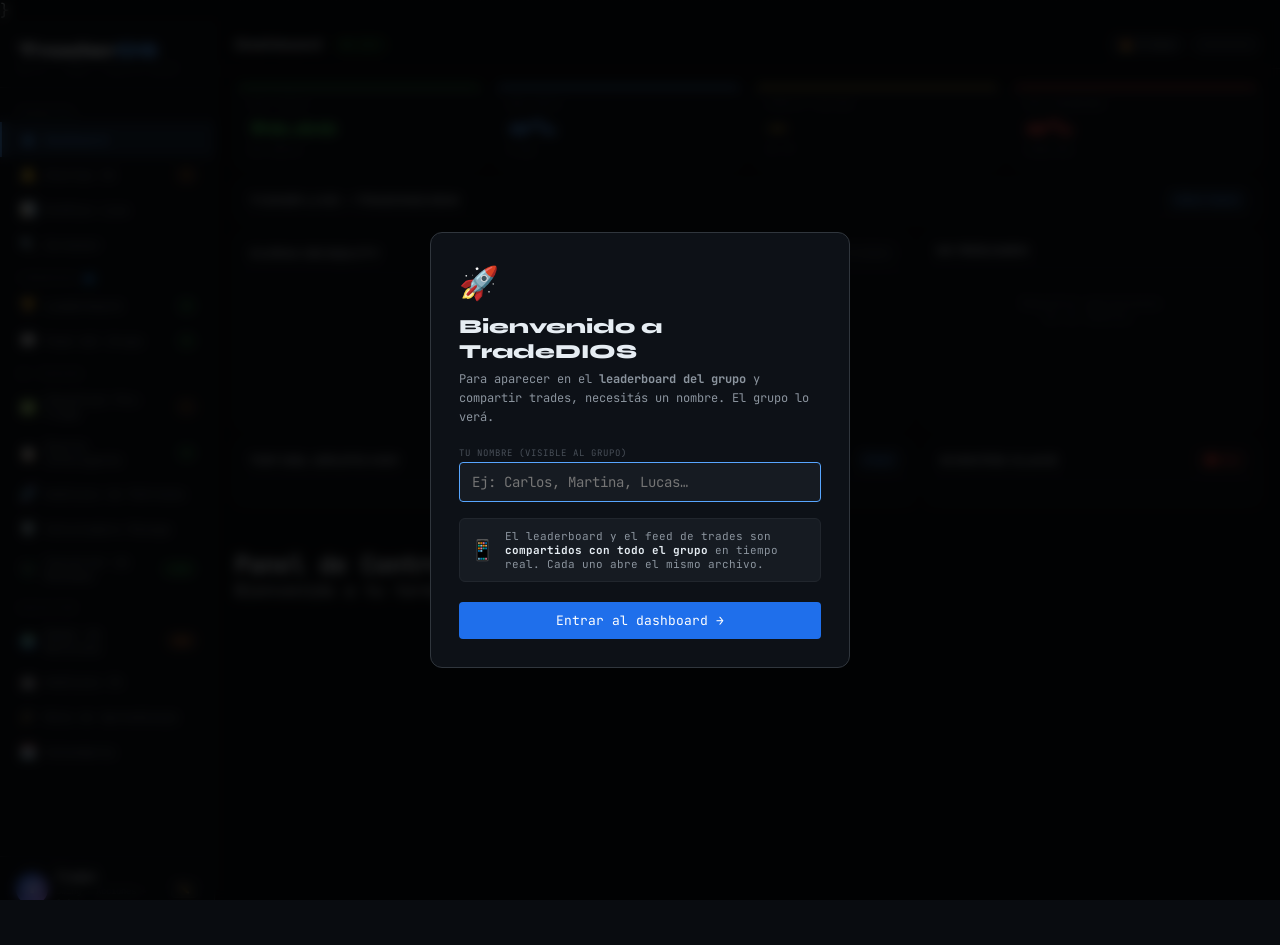
<file: index.html>
<!DOCTYPE html>
<html lang="es">
<head> <link rel="stylesheet" href="style.css">
<meta charset="UTF-8">
<meta name="viewport" content="width=device-width, initial-scale=1.0, viewport-fit=cover">
<title>TradeDIOS v3 — Dashboard Pro</title>
<!-- PWA -->
<link rel="manifest" href="./manifest.json">
<meta name="theme-color" content="#090C10">
<meta name="mobile-web-app-capable" content="yes">
<meta name="apple-mobile-web-app-capable" content="yes">
<meta name="apple-mobile-web-app-status-bar-style" content="black-translucent">
<meta name="apple-mobile-web-app-title" content="TradeDIOS">
<link rel="apple-touch-icon" href="/icons/icon-192.svg">
<meta name="description" content="Dashboard profesional de trading con IA, alertas en tiempo real y análisis de patrones.">
<link href="https://fonts.googleapis.com/css2?family=JetBrains+Mono:wght@300;400;500;700&family=Syne:wght@400;600;700;800&display=swap" rel="stylesheet">}
<script>
function finishOnboarding(){
  var nameEl = document.getElementById('ob-name');
  var name = nameEl ? nameEl.value.trim() : '';
  if(!name){ if(nameEl) nameEl.focus(); return; }
  try{localStorage.setItem('username', name);}catch(e){}
  var ob = document.getElementById('onboarding');
  if(ob) ob.classList.add('hide');
  if(typeof initUI === 'function') initUI();
  if(typeof publishMyStats === 'function') publishMyStats();
}
</script>
</head>
<body>

<!-- ONBOARDING MODAL -->
<div class="overlay" id="onboarding">
  <div class="modal">
    <div style="font-size:32px;margin-bottom:10px">🚀</div>
    <div class="modal-title">Bienvenido a TradeDIOS</div>
    <div class="modal-sub">Para aparecer en el <strong>leaderboard del grupo</strong> y compartir trades, necesitás un nombre. El grupo lo verá.</div>
    <div class="fg" style="margin-bottom:16px">
      <label class="fl">Tu nombre (visible al grupo)</label>
      <input class="fi" id="ob-name" placeholder="Ej: Carlos, Martina, Lucas…" style="font-size:14px;padding:10px 12px" autofocus>
    </div>
    <div style="display:flex;align-items:center;gap:10px;margin-bottom:20px;padding:10px;background:var(--bg3);border-radius:6px;border:1px solid var(--border)">
      <div style="font-size:20px">📱</div>
      <div style="font-size:11px;color:var(--text2)">El leaderboard y el feed de trades son <strong style="color:var(--text)">compartidos con todo el grupo</strong> en tiempo real. Cada uno abre el mismo archivo.</div>
    </div>
    <button class="btn bp" style="width:100%;padding:10px;font-size:13px" onclick="finishOnboarding()">Entrar al dashboard →</button>
  </div>
</div>

<div class="shell">

<!-- SIDEBAR -->
<aside class="sidebar">
  <div class="logo">
    <div class="logo-mark">Trader<span>OS</span></div>
    <div class="logo-ver">v3.1 · Pro + Multi-User</div>
  </div>
  <nav class="nav">
    <div class="nsec">Principal</div>
    <div class="ni on" onclick="go(this,'dashboard')"><span class="ni-ic">▣</span>Dashboard</div>
    <div class="ni" onclick="go(this,'alertas')"><span class="ni-ic">🔔</span>Alertas IA<span class="nbadge warn" id="nb-alertas">0</span></div>
    <div class="ni" onclick="go(this,'charts')"><span class="ni-ic">📊</span>Gráfico Live</div>
    <div class="ni" onclick="go(this,'screener')"><span class="ni-ic">🔍</span>Screener</div>
    <div class="nsec">Comunidad 👥</div>
    <div class="ni" onclick="go(this,'leaderboard')"><span class="ni-ic">🏆</span>Leaderboard<span class="nbadge" id="nb-lb">0</span></div>
    <div class="ni" onclick="go(this,'feed')"><span class="ni-ic">💬</span>Feed del Grupo<span class="nbadge" id="nb-feed">0</span></div>
    <div class="nsec">Mi Trading</div>
    <div class="ni" onclick="go(this,'checklist')"><span class="ni-ic">✅</span>Checklist Pre-Trade<span class="nbadge warn" id="nb-chk">!</span></div>
    <div class="ni" onclick="go(this,'diario')"><span class="ni-ic">📋</span>Diario Inteligente<span class="nbadge" id="nb-trades">0</span></div>
    <div class="ni" onclick="go(this,'patrones')"><span class="ni-ic">🧬</span>Análisis de Patrones</div>
    <div class="ni" onclick="go(this,'riesgo')"><span class="ni-ic">🛡️</span>Calculadora Riesgo</div>
    <div class="ni" onclick="go(this,'conversor')"><span class="ni-ic">💱</span>Conversor de Monedas<span class="nbadge" id="nb-fx">LIVE</span></div>
    <div class="nsec">Educación</div>
    <div class="ni" onclick="go(this,'radar')"><span class="ni-ic">🌍</span>Radar de Noticias<span class="nbadge warn" id="nb-radar">NEW</span></div>
    <div class="ni" onclick="go(this,'ai')"><span class="ni-ic">🤖</span>Análisis IA</div>
    <div class="ni" onclick="go(this,'aprendizaje')"><span class="ni-ic">🎓</span>Ruta de Aprendizaje</div>
    <div class="ni" onclick="go(this,'calendario')"><span class="ni-ic">🗓️</span>Calendario</div>
  </nav>
  <div class="sb-bot">
    <div style="display:flex;align-items:center;gap:8px">
      <div id="user-av" style="width:32px;height:32px;border-radius:50%;background:linear-gradient(135deg,#1f6feb,#bc8cff);display:flex;align-items:center;justify-content:center;font-size:13px;font-weight:800;color:#fff;font-family:'Syne',sans-serif;flex-shrink:0">T</div>
      <div style="flex:1;min-width:0">
        <div style="font-size:12px;font-weight:700;overflow:hidden;text-overflow:ellipsis;white-space:nowrap" id="sb-username">Trader</div>
        <div style="font-size:9px;color:var(--text3)">Swing · Acciones + Cripto</div>
      </div>
      <button class="btn bg2b" style="font-size:9px;padding:2px 7px" onclick="changeUser()">✏️</button>
    </div>
  </div>
</aside>

<!-- MAIN -->
<div class="main">
  <div class="topbar">
    <div style="display:flex;align-items:center;gap:12px">
      <span class="ptitle" id="ptitle">Dashboard</span>
      <div class="live-pill"><div class="pulse"></div>LIVE</div>
    </div>
    <div style="display:flex;align-items:center;gap:8px">
      <span class="chip" id="streak-chip">🔥 0 días</span>
      <span class="chip" id="clock">--:--:--</span>
    </div>
  </div>

  <div class="content">

  <!-- ═══ DASHBOARD ═══ -->
  <div class="page on" id="p-dashboard">
    <div class="kpi-row k4">
      <div class="kpi g"><div class="kl">P&L Total</div><div class="kv g" id="k-pnl">$0.00</div><div class="ks">Del diario</div></div>
      <div class="kpi b"><div class="kl">Win Rate</div><div class="kv b" id="k-wr">0%</div><div class="ks" id="k-wrs">0 ops</div></div>
      <div class="kpi y"><div class="kl">Profit Factor</div><div class="kv y" id="k-pf">—</div><div class="ks">G ÷ P</div></div>
      <div class="kpi r"><div class="kl">Max Drawdown</div><div class="kv r" id="k-dd">0%</div><div class="ks">Caída máx.</div></div>
    </div>
    <div class="card" style="margin-bottom:12px">
      <div class="ch"><span class="ct">Ticker Live — TradingView</span><span class="ctag bl">Datos reales</span></div>
      <div class="cb p0">
        <div class="tradingview-widget-container">
          <div class="tradingview-widget-container__widget"></div>
          <script type="text/javascript" src="https://s3.tradingview.com/external-embedding/embed-widget-ticker-tape.js" async>
          {"symbols":[{"proName":"NASDAQ:NVDA","title":"NVIDIA"},{"proName":"NASDAQ:AAPL","title":"Apple"},{"proName":"NASDAQ:TSLA","title":"Tesla"},{"proName":"NASDAQ:MSFT","title":"MSFT"},{"proName":"NASDAQ:META","title":"Meta"},{"proName":"NASDAQ:GOOGL","title":"Google"},{"proName":"NASDAQ:AMZN","title":"Amazon"},{"proName":"NYSE:AMD","title":"AMD"},{"proName":"NYSE:COIN","title":"Coinbase"},{"proName":"NASDAQ:MSTR","title":"MicroStrategy"},{"proName":"AMEX:SPY","title":"S&P500"},{"proName":"NASDAQ:QQQ","title":"QQQ"},{"proName":"BINANCE:BTCUSDT","title":"Bitcoin"},{"proName":"BINANCE:ETHUSDT","title":"Ethereum"},{"proName":"BINANCE:SOLUSDT","title":"Solana"},{"proName":"BINANCE:BNBUSDT","title":"BNB"},{"proName":"BINANCE:XRPUSDT","title":"XRP"},{"proName":"BINANCE:DOGEUSDT","title":"DOGE"},{"proName":"FX:EURUSD","title":"EUR/USD"},{"proName":"FX:USDMXN","title":"USD/MXN"},{"proName":"TVC:GOLD","title":"Oro"},{"proName":"NYMEX:CL1!","title":"Petróleo"}],"showSymbolLogo":true,"isTransparent":true,"displayMode":"adaptive","colorTheme":"dark","locale":"es"}
          </script>
        </div>
      </div>
    </div>
    <div class="row">
      <div class="card col2">
        <div class="ch"><span class="ct">Curva de Equity</span><span class="ctag" id="eq-tag">0 trades</span></div>
        <div class="cb"><canvas id="eqCanvas"></canvas></div>
      </div>
      <div class="card col">
        <div class="ch"><span class="ct">Mi Resumen</span></div>
        <div class="cb p0" id="qstats"><div style="padding:28px;text-align:center;color:var(--text3);font-size:11px">Registrá operaciones<br>en el Diario.</div></div>
      </div>
    </div>
    <div class="row">
      <div class="card col">
        <div class="ch"><span class="ct">Top del Grupo Hoy</span><span class="ctag gr" id="dash-lb-count">0 traders</span></div>
        <div class="cb p0 scroll" id="dash-lb" style="max-height:160px"></div>
      </div>
      <div class="card col">
        <div class="ch"><span class="ct">Último del Feed</span><span class="ctag bl">Grupo</span></div>
        <div class="cb p0" id="dash-feed" style="max-height:160px;overflow-y:auto"></div>
      </div>
      <div class="card col">
        <div class="ch"><span class="ct">Eventos Clave</span><span class="ctag rd">🔴 Hoy</span></div>
        <div class="cb" id="mini-cal"></div>
      </div>
    </div>
  </div>

  <!-- ═══ CHART ═══ -->
  <div class="page" id="p-charts">
    <div class="card" style="height:calc(100vh - 96px)">
      <div class="ch" style="flex-direction:column;align-items:flex-start;gap:7px">
        <div style="display:flex;align-items:center;justify-content:space-between;width:100%">
          <span class="ct">Gráfico Interactivo — TradingView</span>
          <span class="ctag" id="sym-cur">NVDA</span>
        </div>
        <div style="display:flex;align-items:center;gap:5px;flex-wrap:wrap">
          <input id="sym-search" class="fi" style="max-width:160px;padding:4px 8px;font-size:10px" placeholder="Buscar símbolo…" onkeydown="if(event.key==='Enter')searchSym()">
          <button class="btn bp" style="padding:4px 9px;font-size:10px" onclick="searchSym()">Ir →</button>
          <button class="btn bg2b cat-btn on" style="font-size:9px;padding:3px 7px" onclick="setCat(this,'tech')">🖥 Tech</button>
          <button class="btn bg2b cat-btn" style="font-size:9px;padding:3px 7px" onclick="setCat(this,'cripto')">₿ Cripto</button>
          <button class="btn bg2b cat-btn" style="font-size:9px;padding:3px 7px" onclick="setCat(this,'forex')">💱 Forex</button>
          <button class="btn bg2b cat-btn" style="font-size:9px;padding:3px 7px" onclick="setCat(this,'etf')">📦 ETFs</button>
          <button class="btn bg2b cat-btn" style="font-size:9px;padding:3px 7px" onclick="setCat(this,'materias')">🛢 Materias</button>
          <button class="btn bg2b cat-btn" style="font-size:9px;padding:3px 7px" onclick="setCat(this,'latam')">🌎 LatAm</button>
        </div>
        <div class="sym-tabs" id="sym-tabs"></div>
      </div>
      <div class="cb p0" style="flex:1;min-height:0">
        <div class="tradingview-widget-container" style="height:100%;width:100%">
          <div id="tv_chart" style="height:100%;width:100%"></div>
        </div>
      </div>
    </div>
  </div>

  <!-- ═══ SCREENER ═══ -->
  <div class="page" id="p-screener">
    <div class="row" style="height:calc(50vh - 60px)">
      <div class="card col" style="height:100%">
        <div class="ch"><span class="ct">Screener — Acciones USA</span><span class="ctag bl">Live</span></div>
        <div class="cb p0" style="flex:1;min-height:0">
          <div class="tradingview-widget-container" style="height:100%;width:100%">
            <div class="tradingview-widget-container__widget" style="height:100%;width:100%"></div>
            <script type="text/javascript" src="https://s3.tradingview.com/external-embedding/embed-widget-screener.js" async>
            {"width":"100%","height":"100%","defaultColumn":"overview","defaultScreen":"most_capitalized","market":"america","showToolbar":true,"colorTheme":"dark","locale":"es","isTransparent":true}
            </script>
          </div>
        </div>
      </div>
      <div class="card col" style="height:100%">
        <div class="ch"><span class="ct">Screener — Cripto</span><span class="ctag bl">Live</span></div>
        <div class="cb p0" style="flex:1;min-height:0">
          <div class="tradingview-widget-container" style="height:100%;width:100%">
            <div class="tradingview-widget-container__widget" style="height:100%;width:100%"></div>
            <script type="text/javascript" src="https://s3.tradingview.com/external-embedding/embed-widget-screener.js" async>
            {"width":"100%","height":"100%","defaultColumn":"overview","defaultScreen":"general","market":"crypto","showToolbar":true,"colorTheme":"dark","locale":"es","isTransparent":true}
            </script>
          </div>
        </div>
      </div>
    </div>
    <div class="card" style="margin-top:12px">
      <div class="ch"><span class="ct">Market Overview — Índices · Cripto · Tech</span></div>
      <div class="cb p0">
        <div class="tradingview-widget-container">
          <div class="tradingview-widget-container__widget"></div>
          <script type="text/javascript" src="https://s3.tradingview.com/external-embedding/embed-widget-market-overview.js" async>
          {"colorTheme":"dark","dateRange":"1D","showChart":true,"locale":"es","isTransparent":true,"showSymbolLogo":true,"width":"100%","height":"360","tabs":[{"title":"Índices","symbols":[{"s":"FOREXCOM:SPXUSD","d":"S&P 500"},{"s":"FOREXCOM:NSXUSD","d":"NASDAQ 100"},{"s":"FOREXCOM:DJI","d":"Dow Jones"},{"s":"INDEX:NKY","d":"Nikkei"},{"s":"INDEX:DEU40","d":"DAX"}]},{"title":"Cripto","symbols":[{"s":"BINANCE:BTCUSDT","d":"BTC"},{"s":"BINANCE:ETHUSDT","d":"ETH"},{"s":"BINANCE:SOLUSDT","d":"SOL"},{"s":"BINANCE:BNBUSDT","d":"BNB"},{"s":"BINANCE:XRPUSDT","d":"XRP"}]},{"title":"Tech USA","symbols":[{"s":"NASDAQ:NVDA"},{"s":"NASDAQ:AAPL"},{"s":"NASDAQ:TSLA"},{"s":"NASDAQ:MSFT"},{"s":"NASDAQ:META"}]}]}
          </script>
        </div>
      </div>
    </div>
  </div>

  <!-- ═══ LEADERBOARD ═══ -->
  <div class="page" id="p-leaderboard">
    <div class="kpi-row k3">
      <div class="kpi g"><div class="kl">Tu Win Rate</div><div class="kv g" id="lb-wr">0%</div><div class="ks">Tu rendimiento</div></div>
      <div class="kpi b"><div class="kl">Tu P&L</div><div class="kv b" id="lb-pnl">$0</div><div class="ks">Acumulado</div></div>
      <div class="kpi y"><div class="kl">Tu Posición</div><div class="kv y" id="lb-rank">#—</div><div class="ks">En el grupo</div></div>
    </div>
    <div class="row">
      <div class="card col2">
        <div class="ch">
          <span class="ct">🏆 Leaderboard del Grupo</span>
          <div style="display:flex;gap:6px">
            <span class="ctag bl" id="lb-count-tag">0 traders</span>
            <button class="btn bwa" style="font-size:10px;padding:3px 10px" onclick="shareToWhatsApp('leaderboard')">📱 WhatsApp</button>
          </div>
        </div>
        <div class="cb p0" id="lb-list" style="max-height:420px;overflow-y:auto">
          <div style="padding:28px;text-align:center;color:var(--text3);font-size:11px">Cargando leaderboard...</div>
        </div>
        <div style="padding:10px 14px;border-top:1px solid var(--border);display:flex;align-items:center;gap:8px">
          <span style="font-size:10px;color:var(--text3);flex:1">📲 Mandá este link por WhatsApp para que el grupo se una</span>
          <button class="btn bg2b" style="font-size:9px;padding:3px 8px" onclick="copyLink()">📋 Copiar link</button>
          <button class="btn bwa" style="font-size:9px;padding:3px 8px" onclick="inviteWhatsApp()">Invitar 📱</button>
        </div>
      </div>
      <div class="card col">
        <div class="ch"><span class="ct">Mis Stats para el Grupo</span></div>
        <div class="cb">
          <div style="font-size:11px;color:var(--text2);margin-bottom:12px;line-height:1.6">Tus estadísticas se sincronizan automáticamente con el leaderboard cada vez que registrás un trade.</div>
          <div id="my-stats-box"></div>
          <div style="margin-top:12px;padding-top:12px;border-top:1px solid var(--border)">
            <button class="btn bp" style="width:100%;margin-bottom:6px" onclick="publishMyStats()">🔄 Sincronizar mis stats</button>
            <button class="btn bwa" style="width:100%" onclick="shareToWhatsApp('mystats')">📱 Compartir mis stats por WhatsApp</button>
          </div>
        </div>
      </div>
    </div>
  </div>

  <!-- ═══ FEED ═══ -->
  <div class="page" id="p-feed">
    <div class="row">
      <div class="card col">
        <div class="ch">
          <span class="ct">💬 Compartir Trade con el Grupo</span>
          <button class="btn bwa" style="font-size:10px;padding:3px 10px" onclick="shareToWhatsApp('feed')">📱 WhatsApp</button>
        </div>
        <div class="cb">
          <div class="fgrid g3" style="margin-bottom:8px">
            <div class="fg"><label class="fl">Activo</label><input class="fi" id="share-asset" placeholder="NVDA, BTC…"></div>
            <div class="fg">
              <label class="fl">Resultado</label>
              <select class="fi" id="share-result">
                <option value="win">✅ Ganadora</option>
                <option value="loss">❌ Perdedora</option>
                <option value="be">➖ Break Even</option>
              </select>
            </div>
            <div class="fg">
              <label class="fl">P&L ($)</label>
              <input class="fi" id="share-pnl" type="number" placeholder="±0.00">
            </div>
          </div>
          <div class="fg" style="margin-bottom:10px">
            <label class="fl">Setup visto + Aprendizaje (¿qué harías diferente?)</label>
            <textarea class="fi" id="share-note" rows="3" placeholder="Ej: Ruptura de resistencia en NVDA con volumen 3x. Entré demasiado tarde, próxima vez entro en el retroceso a la zona rota…" style="resize:vertical;line-height:1.5"></textarea>
          </div>
          <div style="display:flex;gap:8px">
            <button class="btn bp" onclick="postFeed()">📤 Publicar en el feed</button>
            <button class="btn bwa" onclick="postAndWhatsApp()">📱 Publicar + enviar por WhatsApp</button>
          </div>
        </div>
      </div>
      <div class="card col">
        <div class="ch">
          <span class="ct">Feed del Grupo</span>
          <span class="ctag bl" id="feed-count-tag">0 posts</span>
        </div>
        <div class="cb p0" style="max-height:500px;overflow-y:auto" id="feed-list">
          <div style="padding:28px;text-align:center;color:var(--text3);font-size:11px">Cargando feed...</div>
        </div>
      </div>
    </div>
  </div>

  <!-- ═══ CHECKLIST ═══ -->
  <div class="page" id="p-checklist">
    <div class="row">
      <div class="card col2">
        <div class="ch"><span class="ct">Checklist Pre-Trade — Anti Emocional</span><span class="ctag" id="chk-tag">0 / 8</span></div>
        <div class="cb">
          <p style="font-size:11px;color:var(--text2);margin-bottom:10px">Completá el <strong>100%</strong> antes de registrar cualquier operación. Si no podés marcar algún ítem, <strong style="color:var(--red)">no operes</strong>.</p>
          <div class="pb" style="margin-bottom:6px"><div class="pf g" id="chk-bar" style="width:0%"></div></div>
          <div style="font-size:10px;color:var(--text3);margin-bottom:14px" id="chk-pct">0% completado</div>
          <div id="chk-items"></div>
          <div style="display:flex;gap:8px;margin-top:12px">
            <button class="btn bp" id="btn-open-diario" onclick="go(document.querySelector('.ni[onclick*=diario]'),'diario')" disabled style="opacity:.4">✅ Lista completa — Ir al diario</button>
            <button class="btn bg2b" onclick="resetChk()">Resetear</button>
          </div>
        </div>
      </div>
      <div class="card col">
        <div class="ch"><span class="ct">Estado Emocional del Día</span></div>
        <div class="cb">
          <p style="font-size:11px;color:var(--text2);margin-bottom:10px">¿Cómo te sentís para operar hoy?</p>
          <div class="emo-row" id="emo-btns"></div>
          <div style="font-size:11px;margin-top:10px;padding:10px;border-radius:5px;border:1px solid var(--border);background:var(--bg3)" id="emo-feedback">Seleccioná tu estado.</div>
          <div style="margin-top:14px;padding-top:14px;border-top:1px solid var(--border)">
            <div style="font-size:9px;text-transform:uppercase;letter-spacing:1px;color:var(--text3);margin-bottom:8px">Reglas de Hoy</div>
            <div style="font-size:11px;color:var(--text2);line-height:2">
              📌 Máx. 3 operaciones por día<br>
              📌 No muevas el stop-loss<br>
              📌 3% de pérdida → cerrás la plataforma<br>
              📌 Registrá cada trade antes del siguiente
            </div>
          </div>
        </div>
      </div>
    </div>
  </div>

  <!-- ═══ DIARIO ═══ -->
  <div class="page" id="p-diario">
    <div class="card" style="margin-bottom:12px">
      <div class="ch"><span class="ct">Registrar Operación</span><span class="ctag bl">Diario Inteligente</span></div>
      <div class="cb">
        <div class="fgrid g3">
          <div class="fg"><label class="fl">Activo</label><input class="fi" id="ta" placeholder="NVDA, BTC…"></div>
          <div class="fg"><label class="fl">Dirección</label><select class="fi" id="td"><option>LONG</option><option>SHORT</option></select></div>
          <div class="fg"><label class="fl">Mercado</label><select class="fi" id="tm"><option>Acciones</option><option>Cripto</option><option>Forex</option><option>Futuros</option></select></div>
          <div class="fg"><label class="fl">Entrada ($)</label><input class="fi" id="te" type="number" placeholder="0.00"></div>
          <div class="fg"><label class="fl">Salida ($)</label><input class="fi" id="tx" type="number" placeholder="0.00"></div>
          <div class="fg"><label class="fl">P&L ($)</label><input class="fi" id="tpnl" type="number" placeholder="±0.00"></div>
        </div>
        <div class="fgrid g3">
          <div class="fg">
            <label class="fl">Setup / Patrón</label>
            <select class="fi" id="tsetup">
              <option value="">— Elegí —</option>
              <option>Ruptura de resistencia</option><option>Rebote en soporte</option>
              <option>Pullback a EMA</option><option>Ruptura con volumen</option>
              <option>Reversión en extremo</option><option>Seguimiento de tendencia</option>
              <option>Patrón de velas</option><option>Otro</option>
            </select>
          </div>
          <div class="fg">
            <label class="fl">Horario</label>
            <select class="fi" id="ttime">
              <option>Apertura (9:30-10:30)</option><option>Mañana (10:30-12:00)</option>
              <option>Mediodía (12:00-14:00)</option><option>Tarde (14:00-16:00)</option>
              <option>Cierre (16:00-16:30)</option><option>Pre/After market</option>
            </select>
          </div>
          <div class="fg">
            <label class="fl">Estado emocional</label>
            <select class="fi" id="temo">
              <option value="5">😎 5 — En zona</option>
              <option value="4">🙂 4 — Calmado</option>
              <option value="3">😐 3 — Neutro</option>
              <option value="2">😟 2 — Ansioso</option>
              <option value="1">😤 1 — Estrés/FOMO</option>
            </select>
          </div>
        </div>
        <div class="fg" style="margin-bottom:8px">
          <label class="fl">Notas — Setup visto, por qué entraste, ¿seguiste el plan?</label>
          <input class="fi" id="tn" placeholder="Ej: Ruptura de $190 con volumen 3x, RSI en 62, EMA20 como soporte. Salí en $197 como planeé.">
        </div>
        <div style="display:flex;gap:8px">
          <button class="btn bp" onclick="addTrade()">＋ Registrar</button>
          <button class="btn bg2b" onclick="clearF()">Limpiar</button>
        </div>
      </div>
    </div>
    <div class="card">
      <div class="ch"><span class="ct">Historial</span><span class="ctag" id="tbl-badge">0 trades</span></div>
      <div class="cb p0" style="overflow:auto;max-height:380px">
        <table class="tt">
          <thead><tr><th>Fecha</th><th>Activo</th><th>Dir</th><th>Setup</th><th>Emo</th><th>P&L</th><th>Notas</th><th></th></tr></thead>
          <tbody id="tbod"></tbody>
        </table>
      </div>
    </div>
  </div>

  <!-- ═══ PATRONES ═══ -->
  <div class="page" id="p-patrones">
    <div class="kpi-row k5">
      <div class="kpi g"><div class="kl">Mejor Día</div><div class="kv g" style="font-size:16px" id="pat-bd">—</div><div class="ks">Mayor P&L</div></div>
      <div class="kpi r"><div class="kl">Peor Día</div><div class="kv r" style="font-size:16px" id="pat-wd">—</div><div class="ks">Menor P&L</div></div>
      <div class="kpi b"><div class="kl">Mejor Setup</div><div class="kv b" style="font-size:11px" id="pat-bs">—</div><div class="ks">Más rentable</div></div>
      <div class="kpi p"><div class="kl">Mejor Estado</div><div class="kv p" id="pat-be">—</div><div class="ks">Mayor WR</div></div>
      <div class="kpi y"><div class="kl">Mejor Horario</div><div class="kv y" style="font-size:11px" id="pat-bt">—</div><div class="ks">Más rentable</div></div>
    </div>
    <div class="row">
      <div class="card col"><div class="ch"><span class="ct">P&L por Día de la Semana</span></div><div class="cb" id="pat-days"></div></div>
      <div class="card col"><div class="ch"><span class="ct">Win Rate por Setup</span></div><div class="cb" id="pat-setups"></div></div>
    </div>
    <div class="row">
      <div class="card col"><div class="ch"><span class="ct">Estado Emocional vs Resultados</span></div><div class="cb" id="pat-emos"></div></div>
      <div class="card col"><div class="ch"><span class="ct">P&L por Mercado</span></div><div class="cb" id="pat-mkts"></div></div>
    </div>
    <div class="card">
      <div class="ch"><span class="ct">🧬 Insights — Lo que tus datos te dicen</span><span class="ctag pu">Auto-generados</span></div>
      <div class="cb" id="pat-insights"></div>
    </div>
  </div>

  <!-- ═══ RIESGO ═══ -->
  <div class="page" id="p-riesgo">
    <div class="row">
      <div class="card col">
        <div class="ch"><span class="ct">Calculadora de Position Sizing</span></div>
        <div class="cb">
          <div class="cgrid">
            <div class="fg"><label class="fl">Capital Total ($)</label><input class="fi" id="cc" type="number" value="10000" oninput="calcR()"></div>
            <div class="fg"><label class="fl">Riesgo por Trade (%)</label><input class="fi" id="cr" type="number" value="1" step="0.1" oninput="calcR()"></div>
            <div class="fg"><label class="fl">Precio Entrada ($)</label><input class="fi" id="ce" type="number" value="190" oninput="calcR()"></div>
            <div class="fg"><label class="fl">Stop-Loss ($)</label><input class="fi" id="cs" type="number" value="185" oninput="calcR()"></div>
            <div class="fg"><label class="fl">Take-Profit ($)</label><input class="fi" id="ctp" type="number" value="200" oninput="calcR()"></div>
            <div class="fg"><label class="fl">R:R Mínimo</label><input class="fi" id="cm" type="number" value="2" step="0.1" oninput="calcR()"></div>
          </div>
          <div class="rbox">
            <div class="rr"><span class="rl">💰 Monto a Arriesgar</span><span class="rv" id="r-amt">$100.00</span></div>
            <div class="rr"><span class="rl">📦 Position Size</span><span class="rv big" id="r-sz">20 uds.</span></div>
            <div class="rr"><span class="rl">📉 Stop Distance</span><span class="rv" id="r-sl">$5.00</span></div>
            <div class="rr"><span class="rl">📈 TP Distance</span><span class="rv" id="r-tp">$10.00</span></div>
            <div class="rr"><span class="rl">⚖️ Ratio R:R</span><span class="rv" id="r-rr">1:2.00</span></div>
            <div class="rr"><span class="rl">✅ ¿Operar?</span><span class="rv ok" id="r-ok">SÍ — Válida</span></div>
          </div>
        </div>
      </div>
      <div class="card col">
        <div class="ch"><span class="ct">Las 6 Reglas de Oro</span></div>
        <div class="cb" id="rules"></div>
      </div>
    </div>
  </div>

  <!-- ═══ AI ═══ -->
  <div class="page" id="p-ai">
    <div class="row">
      <div class="card col2">
        <div class="ch">
          <span class="ct">🤖 Análisis de Mercado con IA</span>
          <div style="display:flex;gap:6px">
            <select class="fi" id="ai-sym" style="padding:3px 8px;font-size:10px;width:140px">
              <optgroup label="— Cripto —">
                <option>BTC</option><option>ETH</option><option>SOL</option><option>DOGE</option><option>GORK</option>
              </optgroup>
              <optgroup label="— Acciones USA —">
                <option>NVDA</option><option>TSLA</option><option>AAPL</option><option>META</option>
                <option>AMZN</option><option>FCX</option>
              </optgroup>
              <optgroup label="— ETFs —">
                <option>SPY</option><option>QQQ</option><option>GLD</option>
              </optgroup>
              <optgroup label="— Argentina —">
                <option>YPFD</option><option>PAMP</option><option>GGAL</option><option>AL30</option>
              </optgroup>
              <optgroup label="— Commodities —">
                <option>XAUUSD</option><option>XBRUSD</option>
              </optgroup>
            </select>
            <button class="btn bpu" onclick="runAI()" id="ai-btn">🤖 Analizar</button>
            <button class="btn bwa" onclick="shareAItoWhatsApp()" id="ai-wa-btn" style="display:none">📱 WA</button>
          </div>
        </div>
        <div class="cb" style="overflow-y:auto;max-height:500px" id="ai-out">
          <div class="ai-bubble">
            <div style="display:flex;align-items:center;gap:8px;margin-bottom:8px">
              <span style="font-size:16px">🤖</span>
              <span style="font-size:11px;font-weight:700;color:var(--purple)">TradeDIOS AI</span>
            </div>
            <div class="ai-body">Seleccioná un activo y presioná <strong>Analizar</strong>. Vas a recibir: sesgo direccional, niveles técnicos clave, contexto fundamental, y la sección de <strong>Aprendizaje</strong> explicando el razonamiento para que puedas replicarlo.</div>
          </div>
        </div>
      </div>
      <div class="card col">
        <div class="ch"><span class="ct">Configuración IA</span></div>
        <div class="cb">
          <div class="ins info"><span class="ins-ico">🤖</span><div class="ins-txt">Sin API key, los análisis son <strong>demos educativos</strong> pre-escritos. Con tu Anthropic API key, son <strong>análisis en tiempo real</strong> con contexto actual del mercado.</div></div>
          <div class="fg" style="margin-bottom:8px">
            <label class="fl">Anthropic API Key (opcional)</label>
            <input class="fi" id="api-key" type="password" placeholder="sk-ant-…">
          </div>
          <button class="btn bp" onclick="saveKey()" style="margin-bottom:14px">Guardar key</button>
          <div style="padding-top:12px;border-top:1px solid var(--border)">
            <div style="font-size:9px;text-transform:uppercase;letter-spacing:1px;color:var(--text3);margin-bottom:8px">Roadmap IA → N8N</div>
            <div style="font-size:11px;color:var(--text2);line-height:2">
              ✅ Análisis educativo (esta versión)<br>
              🔜 Análisis automático cada hora (N8N)<br>
              🔜 Paper trading con explicaciones<br>
              🔜 Alertas por WhatsApp automáticas<br>
              🔜 Conexión Binance API (lectura)<br>
              🔜 Cocos Capital API (portfolio)
            </div>
          </div>
        </div>
      </div>
    </div>
  </div>

  <!-- ═══ APRENDIZAJE ═══ -->
  <div class="page" id="p-aprendizaje">
    <div class="kpi-row k4" style="margin-bottom:12px">
      <div class="kpi b"><div class="kl">Progreso</div><div class="kv b" id="lp">0%</div><div class="ks" id="lps">0/9</div></div>
      <div class="kpi g"><div class="kl">Completados</div><div class="kv g" id="ld">0</div><div class="ks">módulos</div></div>
      <div class="kpi y"><div class="kl">Nivel actual</div><div class="kv y" id="l-nivel" style="font-size:11px">Básico</div><div class="ks">en progreso</div></div>
      <div class="kpi p"><div class="kl">Próximo</div><div class="kv p" id="ln" style="font-size:10px">—</div><div class="ks">módulo</div></div>
    </div>
    <div class="row" style="align-items:flex-start">
      <!-- Lista de módulos -->
      <div class="card" style="width:280px;min-width:240px">
        <div class="ch"><span class="ct">📚 Módulos</span><span class="ctag">9 lecciones</span></div>
        <div class="cb p0"><div id="mod-grid" style="display:flex;flex-direction:column"></div></div>
      </div>
      <!-- Contenido del módulo activo -->
      <div class="card" style="flex:1" id="mod-content-card">
        <div class="ch" id="mod-content-header">
          <span class="ct">👈 Seleccioná un módulo</span>
        </div>
        <div class="cb" id="mod-content-body" style="max-height:520px;overflow-y:auto">
          <div style="text-align:center;padding:40px 20px;color:var(--text3)">
            <div style="font-size:48px;margin-bottom:16px">📚</div>
            <div style="font-size:13px">Elegí un módulo de la izquierda para empezar a aprender</div>
          </div>
        </div>
        <div id="mod-content-footer" style="display:none;padding:12px 14px;border-top:1px solid var(--border);display:none">
          <button class="btn bp" id="mod-complete-btn" onclick="completeCurrentMod()" style="width:100%;padding:10px">✅ Marcar como completado</button>
        </div>
      </div>
    </div>
  </div>

  <!-- ═══ CALENDARIO ═══ -->
  <div class="page" id="p-calendario">
    <div class="kpi-row k3" style="margin-bottom:12px">
      <div class="kpi b"><div class="kl">Hoy</div><div class="kv b" id="cal-today">—</div><div class="ks">eventos</div></div>
      <div class="kpi y"><div class="kl">Alto impacto</div><div class="kv y" id="cal-high">—</div><div class="ks">esta semana</div></div>
      <div class="kpi g"><div class="kl">Próximo</div><div class="kv g" id="cal-next" style="font-size:10px">—</div><div class="ks">evento clave</div></div>
    </div>
    <div class="row">
      <div class="card" style="flex:1">
        <div class="ch">
          <span class="ct">📅 Calendario Económico</span>
          <div style="display:flex;gap:6px;align-items:center">
            <select class="fi" id="cal-filter" style="padding:3px 8px;font-size:10px" onchange="renderCal()">
              <option value="all">Todos</option>
              <option value="high">⚠️ Alto impacto</option>
              <option value="us">🇺🇸 USA</option>
              <option value="ar">🇦🇷 Argentina</option>
              <option value="crypto">₿ Cripto</option>
            </select>
            <button class="btn bg2b" onclick="loadCalendar()" style="padding:4px 10px;font-size:10px">↻ Actualizar</button>
          </div>
        </div>
        <div class="cb p0">
          <div id="cal-body" style="overflow-y:auto;max-height:520px"></div>
        </div>
      </div>
      <div class="card" style="width:260px;min-width:220px">
        <div class="ch"><span class="ct">🎯 Eventos Clave</span></div>
        <div class="cb">
          <div id="cal-upcoming" style="display:flex;flex-direction:column;gap:8px"></div>
          <div style="margin-top:14px;padding-top:12px;border-top:1px solid var(--border)">
            <div style="font-size:9px;text-transform:uppercase;color:var(--text3);margin-bottom:8px">Fuente externa</div>
            <a href="https://es.investing.com/economic-calendar/" target="_blank" class="btn bg2b" style="display:block;text-align:center;font-size:10px;padding:8px">📅 Investing.com →</a>
            <a href="https://www.forexfactory.com/calendar" target="_blank" class="btn bg2b" style="display:block;text-align:center;font-size:10px;padding:8px;margin-top:6px">📅 Forex Factory →</a>
            <a href="https://www.bcra.gob.ar/PublicacionesEstadisticas/Calendario_fechas_de_publicacion.asp" target="_blank" class="btn bg2b" style="display:block;text-align:center;font-size:10px;padding:8px;margin-top:6px">🇦🇷 BCRA Argentina →</a>
          </div>
        </div>
      </div>
    </div>
  </div>

  <!-- ═══ CONVERSOR ═══ -->
  <div class="page" id="p-conversor">

    <!-- KPIs dólar -->
    <div class="kpi-row k4" id="fx-kpis">
      <div class="kpi b"><div class="kl">USD Oficial</div><div class="kv b" id="fx-oficial">—</div><div class="ks">Banco Nación</div></div>
      <div class="kpi g"><div class="kl">USD Blue</div><div class="kv g" id="fx-blue">—</div><div class="ks">Mercado informal</div></div>
      <div class="kpi y"><div class="kl">USD MEP</div><div class="kv y" id="fx-mep">—</div><div class="ks">Bolsa (AL30)</div></div>
      <div class="kpi p"><div class="kl">USD CCL</div><div class="kv p" id="fx-ccl">—</div><div class="ks">Cable / GD30</div></div>
    </div>

    <div class="row">
      <!-- Calculadora principal -->
      <div class="card col">
        <div class="ch">
          <span class="ct">💱 Calculadora de Conversión</span>
          <span class="ctag bl" id="fx-update-tag">Actualizando...</span>
        </div>
        <div class="cb">
          <!-- Monto + moneda origen -->
          <div style="display:flex;gap:8px;margin-bottom:12px;align-items:flex-end">
            <div class="fg" style="flex:2">
              <label class="fl">Monto</label>
              <input class="fi" id="fx-amount" type="number" value="100" style="font-size:18px;padding:10px 12px;font-weight:700" oninput="convertFX()">
            </div>
            <div class="fg" style="flex:1">
              <label class="fl">Desde</label>
              <select class="fi" id="fx-from" style="font-size:12px" onchange="convertFX()">
                <option value="USD">🇺🇸 USD</option>
                <option value="ARS" selected>🇦🇷 ARS</option>
                <option value="EUR">🇪🇺 EUR</option>
                <option value="BRL">🇧🇷 BRL</option>
                <option value="MXN">🇲🇽 MXN</option>
                <option value="CLP">🇨🇱 CLP</option>
                <option value="COP">🇨🇴 COP</option>
                <option value="UYU">🇺🇾 UYU</option>
                <option value="PEN">🇵🇪 PEN</option>
                <option value="BTC">₿ BTC</option>
                <option value="ETH">Ξ ETH</option>
              </select>
            </div>
            <button class="btn bg2b" style="padding:8px 12px;font-size:16px;margin-bottom:0" onclick="swapFX()" title="Invertir">⇄</button>
            <div class="fg" style="flex:1">
              <label class="fl">Hacia</label>
              <select class="fi" id="fx-to" style="font-size:12px" onchange="convertFX()">
                <option value="USD" selected>🇺🇸 USD</option>
                <option value="ARS">🇦🇷 ARS</option>
                <option value="EUR">🇪🇺 EUR</option>
                <option value="BRL">🇧🇷 BRL</option>
                <option value="MXN">🇲🇽 MXN</option>
                <option value="CLP">🇨🇱 CLP</option>
                <option value="COP">🇨🇴 COP</option>
                <option value="UYU">🇺🇾 UYU</option>
                <option value="PEN">🇵🇪 PEN</option>
                <option value="BTC">₿ BTC</option>
                <option value="ETH">Ξ ETH</option>
              </select>
            </div>
          </div>

          <!-- Resultado grande -->
          <div style="background:var(--bg3);border:1px solid var(--border);border-radius:8px;padding:20px;text-align:center;margin-bottom:12px">
            <div style="font-size:11px;color:var(--text3);margin-bottom:6px" id="fx-formula">— → —</div>
            <div style="font-size:36px;font-weight:800;font-family:'Syne',sans-serif;color:var(--blue)" id="fx-result">—</div>
            <div style="font-size:10px;color:var(--text3);margin-top:4px" id="fx-rate-label">Cargando tasas...</div>
          </div>

          <!-- Tipo de cambio ARS selector -->
          <div style="margin-bottom:10px">
            <div style="font-size:9px;text-transform:uppercase;letter-spacing:1px;color:var(--text3);margin-bottom:6px">Tipo de cambio ARS a usar</div>
            <div style="display:flex;gap:6px;flex-wrap:wrap" id="fx-tipo-btns">
              <button class="btn bg2b fx-tipo on" data-tipo="blue" onclick="setTipo(this,'blue')" style="font-size:10px;padding:4px 10px">💵 Blue</button>
              <button class="btn bg2b fx-tipo" data-tipo="oficial" onclick="setTipo(this,'oficial')" style="font-size:10px;padding:4px 10px">🏦 Oficial</button>
              <button class="btn bg2b fx-tipo" data-tipo="mep" onclick="setTipo(this,'mep')" style="font-size:10px;padding:4px 10px">📈 MEP</button>
              <button class="btn bg2b fx-tipo" data-tipo="ccl" onclick="setTipo(this,'ccl')" style="font-size:10px;padding:4px 10px">🔗 CCL</button>
            </div>
          </div>

          <!-- Conversión rápida -->
          <div style="font-size:9px;text-transform:uppercase;letter-spacing:1px;color:var(--text3);margin-bottom:6px">Montos rápidos (USD)</div>
          <div style="display:flex;gap:5px;flex-wrap:wrap">
            <button class="btn bg2b" style="font-size:10px;padding:3px 9px" onclick="setAmt(1)">$1</button>
            <button class="btn bg2b" style="font-size:10px;padding:3px 9px" onclick="setAmt(10)">$10</button>
            <button class="btn bg2b" style="font-size:10px;padding:3px 9px" onclick="setAmt(100)">$100</button>
            <button class="btn bg2b" style="font-size:10px;padding:3px 9px" onclick="setAmt(500)">$500</button>
            <button class="btn bg2b" style="font-size:10px;padding:3px 9px" onclick="setAmt(1000)">$1.000</button>
            <button class="btn bg2b" style="font-size:10px;padding:3px 9px" onclick="setAmt(5000)">$5.000</button>
            <button class="btn bg2b" style="font-size:10px;padding:3px 9px" onclick="setAmt(10000)">$10.000</button>
          </div>
        </div>
      </div>

      <!-- Tabla de todas las monedas -->
      <div class="card col">
        <div class="ch">
          <span class="ct">Tabla — 1 USD en todo</span>
          <button class="btn bg2b" style="font-size:9px;padding:3px 8px" onclick="fetchRates(true)">🔄 Actualizar</button>
        </div>
        <div class="cb p0" style="overflow-y:auto;max-height:500px" id="fx-table">
          <div style="padding:28px;text-align:center;color:var(--text3);font-size:11px">Cargando tasas de cambio...</div>
        </div>
      </div>
    </div>

    <!-- Historial de conversiones -->
    <div class="card">
      <div class="ch"><span class="ct">Historial de conversiones</span><span class="ctag" id="fx-hist-count">0</span></div>
      <div class="cb p0" style="max-height:160px;overflow-y:auto" id="fx-history">
        <div style="padding:16px;text-align:center;color:var(--text3);font-size:11px">Las conversiones que hagás aparecen acá.</div>
      </div>
    </div>

  </div><!-- /conversor -->
<div class="page on" id="dashboard">
    <h2>Panel de Control</h2>
    <p>Bienvenido a tu terminal de TradeDIOS.</p>
</div>
  <!-- ═══ ALERTAS IA ═══ -->
  <div class="page" id="alertas">

    <!-- Status bar -->
    <div style="display:flex;align-items:center;gap:10px;margin-bottom:12px;padding:10px 14px;background:var(--bg2);border:1px solid var(--border);border-radius:7px">
      <div id="al-status-dot" style="width:8px;height:8px;border-radius:50%;background:var(--text3);flex-shrink:0"></div>
      <span style="font-size:11px;color:var(--text2);flex:1" id="al-status-txt">Motor detenido — configurá tu API key y presioná Iniciar</span>
      <span style="font-size:10px;color:var(--text3)" id="al-next-scan">—</span>
      <button class="btn bp" id="al-start-btn" onclick="toggleScanner()">▶ Iniciar Scanner</button>
      <button class="btn bwa" onclick="shareAlertsWA()" style="font-size:10px;padding:5px 10px">📱 WA</button>
    </div>

    <div class="row">
      <!-- Config panel -->
      <div class="card" style="width:280px;flex-shrink:0">
        <div class="ch"><span class="ct">⚙️ Configuración</span></div>
        <div class="cb" style="overflow-y:auto;max-height:calc(100vh - 200px)">

          <div style="font-size:9px;text-transform:uppercase;letter-spacing:1px;color:var(--text3);margin-bottom:8px">API Key (requerida)</div>
          <div class="fg" style="margin-bottom:10px">
            <input class="fi" id="al-key" type="password" placeholder="sk-ant-…" style="font-size:10px">
            <div style="font-size:9px;color:var(--text3);margin-top:3px">Sin key funciona en modo demo</div>
          </div>
          <button class="btn bp" style="width:100%;margin-bottom:14px;font-size:10px" onclick="saveAlKey()">Guardar key</button>

          <div style="font-size:9px;text-transform:uppercase;letter-spacing:1px;color:var(--text3);margin-bottom:8px">Intervalo de escaneo</div>
          <div style="display:flex;gap:5px;flex-wrap:wrap;margin-bottom:14px" id="al-interval-btns">
            <button class="btn bg2b al-ivl" data-min="5"  onclick="setInterval2(this,5)"  style="font-size:10px;padding:3px 8px">5 min</button>
            <button class="btn bg2b al-ivl on" data-min="15" onclick="setInterval2(this,15)" style="font-size:10px;padding:3px 8px">15 min</button>
            <button class="btn bg2b al-ivl" data-min="30" onclick="setInterval2(this,30)" style="font-size:10px;padding:3px 8px">30 min</button>
            <button class="btn bg2b al-ivl" data-min="60" onclick="setInterval2(this,60)" style="font-size:10px;padding:3px 8px">1 hora</button>
          </div>

          <div style="font-size:9px;text-transform:uppercase;letter-spacing:1px;color:var(--text3);margin-bottom:8px">Mercados a monitorear</div>
          <div id="al-watchlist" style="margin-bottom:10px"></div>
          <div style="display:flex;gap:5px;margin-bottom:14px">
            <input class="fi" id="al-add-sym" placeholder="Ej: MELI, SOL…" style="font-size:10px;flex:1" onkeydown="if(event.key==='Enter')addToWatchlist()">
            <button class="btn bp" style="padding:5px 9px;font-size:11px" onclick="addToWatchlist()">＋</button>
          </div>

          <div style="font-size:9px;text-transform:uppercase;letter-spacing:1px;color:var(--text3);margin-bottom:8px">Filtros de alerta</div>
          <div style="font-size:11px;color:var(--text2);line-height:2.2">
            <label style="display:flex;align-items:center;gap:8px;cursor:pointer">
              <input type="checkbox" id="f-breakout" checked style="accent-color:var(--blue)"> Rupturas de resistencia
            </label>
            <label style="display:flex;align-items:center;gap:8px;cursor:pointer">
              <input type="checkbox" id="f-bounce" checked style="accent-color:var(--blue)"> Rebotes en soporte
            </label>
            <label style="display:flex;align-items:center;gap:8px;cursor:pointer">
              <input type="checkbox" id="f-rsi" checked style="accent-color:var(--blue)"> RSI extremo (overbought/oversold)
            </label>
            <label style="display:flex;align-items:center;gap:8px;cursor:pointer">
              <input type="checkbox" id="f-macd" checked style="accent-color:var(--blue)"> MACD crossover
            </label>
            <label style="display:flex;align-items:center;gap:8px;cursor:pointer">
              <input type="checkbox" id="f-volume" checked style="accent-color:var(--blue)"> Volumen anómalo (2x+)
            </label>
            <label style="display:flex;align-items:center;gap:8px;cursor:pointer">
              <input type="checkbox" id="f-trend" checked style="accent-color:var(--blue)"> Seguimiento de tendencia
            </label>
          </div>

          <div style="margin-top:14px;padding-top:12px;border-top:1px solid var(--border)">
            <div style="font-size:9px;text-transform:uppercase;letter-spacing:1px;color:var(--text3);margin-bottom:6px">Mínimo R:R para alertar</div>
            <div style="display:flex;align-items:center;gap:8px">
              <input class="fi" id="al-min-rr" type="number" value="2" step="0.5" style="width:70px;font-size:11px">
              <span style="font-size:11px;color:var(--text2)">mínimo 1:X</span>
            </div>
          </div>

          <div style="margin-top:14px;padding:10px;background:var(--bg3);border-radius:6px;border:1px solid var(--border)">
            <div style="font-size:9px;color:var(--text3);margin-bottom:5px;text-transform:uppercase;letter-spacing:1px">N8N Webhook (opcional)</div>
            <input class="fi" id="al-webhook" placeholder="https://tu-n8n.railway.app/webhook/…" style="font-size:9px;margin-bottom:5px">
            <div style="font-size:9px;color:var(--text3)">Cuando configures N8N, pegá la URL acá y las alertas llegarán por WhatsApp automáticamente.</div>
          </div>
        </div>
      </div>

      <!-- Alertas panel -->
      <div style="flex:1;min-width:0;display:flex;flex-direction:column;gap:12px">

        <!-- KPIs -->
        <div style="display:grid;grid-template-columns:repeat(4,1fr);gap:10px">
          <div class="kpi g"><div class="kl">Alertas Alcistas</div><div class="kv g" style="font-size:22px" id="al-bull-count">0</div><div class="ks">Señales de compra</div></div>
          <div class="kpi r"><div class="kl">Alertas Bajistas</div><div class="kv r" style="font-size:22px" id="al-bear-count">0</div><div class="ks">Señales de venta</div></div>
          <div class="kpi y"><div class="kl">Activos Escaneados</div><div class="kv y" style="font-size:22px" id="al-scanned">0</div><div class="ks">En esta sesión</div></div>
          <div class="kpi b"><div class="kl">Precisión Histórica</div><div class="kv b" style="font-size:22px" id="al-accuracy">—</div><div class="ks">Alertas confirmadas</div></div>
        </div>

        <!-- Feed de alertas -->
        <div class="card" style="flex:1">
          <div class="ch">
            <span class="ct">🔔 Feed de Alertas en Tiempo Real</span>
            <div style="display:flex;gap:6px;align-items:center">
              <select class="fi" id="al-filter" style="font-size:10px;padding:3px 8px;width:auto" onchange="filterAlerts()">
                <option value="all">Todas</option>
                <option value="bull">Solo alcistas</option>
                <option value="bear">Solo bajistas</option>
                <option value="pending">Sin responder</option>
              </select>
              <button class="btn bg2b" style="font-size:9px;padding:3px 7px" onclick="clearAlerts()">🗑 Limpiar</button>
            </div>
          </div>
          <div style="overflow-y:auto;max-height:calc(100vh - 380px)" id="al-feed">
            <div style="padding:48px;text-align:center;color:var(--text3)">
              <div style="font-size:32px;margin-bottom:12px">🔔</div>
              <div style="font-size:13px;font-weight:700;margin-bottom:6px;color:var(--text2)">Scanner detenido</div>
              <div style="font-size:11px;line-height:1.7">Configurá tu watchlist, agregá la API key<br>y presioná <strong style="color:var(--blue)">▶ Iniciar Scanner</strong></div>
            </div>
          </div>
        </div>
      </div>
    </div>

  <!-- ═══ RADAR DE NOTICIAS ═══ -->
  <div class="page" id="p-radar">

    <!-- Status bar -->
    <div style="display:flex;align-items:center;gap:10px;margin-bottom:12px;padding:10px 14px;background:var(--bg2);border:1px solid var(--border);border-radius:7px">
      <div style="width:8px;height:8px;border-radius:50%;background:var(--text3);flex-shrink:0" id="radar-dot"></div>
      <span style="font-size:11px;color:var(--text2);flex:1" id="radar-status">Listo para analizar el mundo</span>
      <span style="font-size:10px;color:var(--text3)" id="radar-time"></span>
      <button class="btn bp" onclick="runRadar()" id="radar-btn">🌍 Analizar ahora</button>
      <button class="btn bwa" onclick="shareRadarWA()" style="font-size:10px;padding:5px 10px">📱 WA</button>
    </div>

    <!-- KPIs -->
    <div style="display:grid;grid-template-columns:repeat(4,1fr);gap:10px;margin-bottom:12px">
      <div class="kpi r"><div class="kl">Eventos de Riesgo</div><div class="kv r" style="font-size:22px" id="rd-risk">0</div><div class="ks">Geopolítica / macro</div></div>
      <div class="kpi g"><div class="kl">Oportunidades</div><div class="kv g" style="font-size:22px" id="rd-opp">0</div><div class="ks">Catalizadores positivos</div></div>
      <div class="kpi y"><div class="kl">Activos Alertados</div><div class="kv y" style="font-size:22px" id="rd-assets">0</div><div class="ks">Del watchlist</div></div>
      <div class="kpi b"><div class="kl">Última actualización</div><div class="kv b" style="font-size:13px;margin-top:4px" id="rd-updated">—</div><div class="ks">Auto cada 2 horas</div></div>
    </div>

    <div class="row" style="align-items:flex-start">

      <!-- Noticias feed -->
      <div style="flex:1;min-width:0;display:flex;flex-direction:column;gap:10px">
        <div class="card" style="flex:1">
          <div class="ch">
            <span class="ct">📰 Noticias con Impacto en Mercados</span>
            <div style="display:flex;gap:6px">
              <select class="fi" id="rd-filter" style="font-size:10px;padding:3px 8px;width:auto" onchange="filterRadar()">
                <option value="all">Todas</option>
                <option value="risk">Solo riesgos</option>
                <option value="opp">Solo oportunidades</option>
                <option value="crypto">Cripto</option>
                <option value="ar">Argentina</option>
                <option value="usa">Acciones USA</option>
              </select>
            </div>
          </div>
          <div id="rd-feed" style="overflow-y:auto;max-height:calc(100vh - 360px)">
            <div style="padding:48px;text-align:center;color:var(--text3)">
              <div style="font-size:36px;margin-bottom:12px">🌍</div>
              <div style="font-size:13px;font-weight:700;color:var(--text2);margin-bottom:6px">Radar de Noticias</div>
              <div style="font-size:11px;line-height:1.8">Analizá las noticias del mundo y su impacto<br>en tus activos del watchlist.<br><br>
              <strong style="color:var(--blue)">Requiere API Key de Anthropic</strong><br>
              <span style="font-size:10px;color:var(--text3)">Sin key funciona en modo demo</span></div>
              <button class="btn bp" style="margin-top:16px;padding:8px 20px" onclick="runRadar()">🌍 Analizar ahora</button>
            </div>
          </div>
        </div>
      </div>

      <!-- Panel derecho: activos watchlist + config -->
      <div style="width:260px;flex-shrink:0;display:flex;flex-direction:column;gap:10px">

        <!-- Activos afectados -->
        <div class="card">
          <div class="ch"><span class="ct">🎯 Activos a Monitorear</span></div>
          <div class="cb p0" style="max-height:220px;overflow-y:auto" id="rd-assets-list">
            <div style="padding:12px;font-size:10px;color:var(--text3)">Corré el análisis para ver qué activos del watchlist están afectados por las noticias de hoy.</div>
          </div>
        </div>

        <!-- Config -->
        <div class="card">
          <div class="ch"><span class="ct">⚙️ Configuración</span></div>
          <div class="cb">
            <div style="font-size:9px;text-transform:uppercase;letter-spacing:1px;color:var(--text3);margin-bottom:6px">Foco de análisis</div>
            <div style="display:flex;flex-wrap:wrap;gap:5px;margin-bottom:12px">
              <label style="display:flex;align-items:center;gap:5px;font-size:10px;color:var(--text2);cursor:pointer"><input type="checkbox" id="rd-geo" checked style="accent-color:var(--red)"> Geopolítica</label>
              <label style="display:flex;align-items:center;gap:5px;font-size:10px;color:var(--text2);cursor:pointer"><input type="checkbox" id="rd-macro" checked style="accent-color:var(--blue)"> Macro / Fed</label>
              <label style="display:flex;align-items:center;gap:5px;font-size:10px;color:var(--text2);cursor:pointer"><input type="checkbox" id="rd-crypto" checked style="accent-color:var(--yellow)"> Cripto</label>
              <label style="display:flex;align-items:center;gap:5px;font-size:10px;color:var(--text2);cursor:pointer"><input type="checkbox" id="rd-ar" checked style="accent-color:var(--green)"> Argentina</label>
              <label style="display:flex;align-items:center;gap:5px;font-size:10px;color:var(--text2);cursor:pointer"><input type="checkbox" id="rd-tech" checked style="accent-color:var(--purple)"> Tech / IA</label>
              <label style="display:flex;align-items:center;gap=5px;font-size:10px;color:var(--text2);cursor:pointer"><input type="checkbox" id="rd-energy" checked style="accent-color:var(--orange)"> Energía / Petróleo</label>
            </div>
            <div style="font-size:9px;text-transform:uppercase;letter-spacing:1px;color:var(--text3);margin-bottom:6px">Auto-actualización</div>
            <div style="display:flex;gap:5px;flex-wrap:wrap">
              <button class="btn bg2b rd-auto on" data-h="2" onclick="setRadarAuto(this,2)" style="font-size:9px;padding:3px 7px">2h</button>
              <button class="btn bg2b rd-auto" data-h="4" onclick="setRadarAuto(this,4)" style="font-size:9px;padding:3px 7px">4h</button>
              <button class="btn bg2b rd-auto" data-h="0" onclick="setRadarAuto(this,0)" style="font-size:9px;padding:3px 7px">Manual</button>
            </div>
          </div>
        </div>

        <!-- Termómetro de mercado -->
        <div class="card">
          <div class="ch"><span class="ct">🌡️ Clima del Mercado</span></div>
          <div class="cb" style="text-align:center">
            <div id="rd-sentiment-emoji" style="font-size:40px;margin-bottom:6px">—</div>
            <div id="rd-sentiment-label" style="font-size:13px;font-weight:700;color:var(--text2);margin-bottom:4px">Sin datos</div>
            <div id="rd-sentiment-desc" style="font-size:10px;color:var(--text3);line-height:1.5">Corré el análisis para ver el clima actual del mercado global.</div>
          </div>
        </div>

      </div>
    </div>

  </div><!-- /radar -->

  </div><!-- /alertas -->

  </div><!-- /content -->
</div><!-- /main -->
</div><!-- /shell -->

<script type="text/javascript" src="https://s3.tradingview.com/tv.js"></script>
<script>
// ══════════════════════════════════════════════════
// STATE — todo lo del usuario en localStorage
// Leaderboard y feed en window.storage (compartido)
// ══════════════════════════════════════════════════
const LS = {
  get: (k,d) => { try{ const v=localStorage.getItem('tos_'+k); return v!==null?JSON.parse(v):d; }catch(e){return d;} },
  set: (k,v) => { try{ localStorage.setItem('tos_'+k,JSON.stringify(v)); }catch(e){} }
};

let USERNAME = LS.get('username','');
let MY_TRADES = LS.get('trades',[]);
let MY_MODULES = LS.get('mods', defaultMods());
let MY_CHK = LS.get('chk',{});
let MY_EMO = LS.get('emo',0);
let MY_STREAK = LS.get('streak',0);
let API_KEY = LS.get('key','');
let lastAiAnalysis = '';

function defaultMods(){return[
  {id:0,name:"Introducción al Trading",desc:"Tipos de mercados e instrumentos base.",ico:"📚",p:0,c:"b"},
    {id:1, name:"Cómo Funciona el Mercado", ico:"🌍", c:"b", p:0,
    nivel:"Básico", tiempo:"15 min",
    desc:"Bull/Bear, participantes, oferta y demanda.",
    contenido:[
      {t:"¿Qué es el mercado?", txt:"El mercado es simplemente el lugar donde compradores y vendedores se encuentran para intercambiar activos. Cuando hay más compradores que vendedores, el precio sube (mercado Bull 🐂). Cuando hay más vendedores, el precio baja (mercado Bear 🐻)."},
      {t:"Participantes clave", txt:"• Minoristas (vos): operamos pequeños volúmenes\n• Market Makers: dan liquidez, siempre están en ambos lados\n• Institucionales: fondos, bancos, mueven el mercado\n• Algoritmos (HFT): ejecutan miles de órdenes por segundo"},
      {t:"Oferta y Demanda", txt:"El precio de cualquier activo lo determina la oferta (cantidad disponible) vs la demanda (cuánto quiere comprar la gente). Si Apple reporta ganancias récord → más gente quiere AAPL → precio sube."},
      {t:"💡 Consejo práctico", txt:"Antes de operar cualquier activo, preguntate: ¿quién está comprando y por qué? ¿quién está vendiendo? La respuesta te da el contexto fundamental básico."}
    ]
  },
  {id:2, name:"Análisis Fundamental", ico:"📊", c:"y", p:0,
    nivel:"Básico", tiempo:"20 min",
    desc:"Earnings, PIB, tasas de interés, macro.",
    contenido:[
      {t:"¿Qué es el análisis fundamental?", txt:"Es analizar el VALOR REAL de un activo basándose en datos económicos y financieros. La pregunta es: ¿está barato o caro respecto a lo que vale realmente?"},
      {t:"Earnings (Ganancias)", txt:"Cada trimestre, las empresas reportan cuánto ganaron. Si ganan más de lo esperado → precio sube (beat). Si ganan menos → precio cae (miss). En TradeDIOS miramos el calendario para saber cuándo son los earnings de nuestros activos."},
      {t:"Tasas de interés (Fed)", txt:"Cuando la Fed SUBE tasas → el dinero se va a bonos (más seguros y rentables) → acciones y cripto bajan. Cuando BAJA tasas → el dinero fluye a activos de riesgo → acciones y cripto suben. Este es el driver macro más importante."},
      {t:"PIB y empleo", txt:"PIB alto = economía sana = empresas ganan más = acciones suben. Desempleo bajo = consumo alto = buenos earnings. Inflación alta = Fed sube tasas = presión bajista."},
      {t:"💡 Consejo práctico", txt:"Para tus activos argentinos (YPFD, PAMP, GGAL) mirá además: riesgo país, tipo de cambio y decisiones del BCRA. Para cripto: adopción institucional, regulación y narrativas de mercado."}
    ]
  },
  {id:3, name:"Velas Japonesas", ico:"🕯️", c:"y", p:0,
    nivel:"Básico", tiempo:"25 min",
    desc:"Candlesticks y todos los patrones clave.",
    contenido:[
      {t:"Anatomía de una vela", txt:"Cada vela tiene: Cuerpo (diferencia entre apertura y cierre) + Mechas (máximo y mínimo del período). Vela verde = cerró más arriba de como abrió (compradores ganaron). Vela roja = cerró más abajo (vendedores ganaron)."},
      {t:"Patrones de reversión alcista 🟢", txt:"• Martillo (Hammer): cuerpo pequeño arriba, mecha larga abajo → rechazo de precios bajos, señal de compra\n• Envolvente alcista: vela roja seguida de vela verde más grande → compradores tomaron el control\n• Estrella del amanecer: 3 velas, patrón de reversión fuerte después de caída"},
      {t:"Patrones de reversión bajista 🔴", txt:"• Estrella fugaz (Shooting Star): cuerpo pequeño abajo, mecha larga arriba → rechazo de precios altos, señal de venta\n• Envolvente bajista: vela verde seguida de vela roja más grande → vendedores tomaron control\n• Hombre colgado: igual al martillo pero en tendencia alcista = señal bajista"},
      {t:"Patrones de continuación", txt:"• Doji: apertura = cierre, indecisión del mercado\n• Tres soldados blancos: 3 velas verdes seguidas = continuación alcista fuerte\n• Tres cuervos negros: 3 velas rojas seguidas = continuación bajista fuerte"},
      {t:"💡 Consejo práctico", txt:"Una sola vela no es suficiente señal. Siempre confirmá con volumen: si hay un martillo con volumen 3x el promedio, es mucho más confiable. Usá las velas en timeframes D1 para señales más limpias."}
    ]
  },
  {id:4, name:"Soportes y Resistencias", ico:"📐", c:"y", p:0,
    nivel:"Intermedio", tiempo:"20 min",
    desc:"Niveles clave y zonas de oferta/demanda.",
    contenido:[
      {t:"¿Qué son?", txt:"Soporte = nivel de precio donde históricamente la demanda supera la oferta → el precio 'rebota' hacia arriba. Resistencia = nivel donde la oferta supera la demanda → el precio 'rebota' hacia abajo."},
      {t:"Cómo identificarlos", txt:"Buscá zonas donde el precio tocó el mismo nivel 2 o más veces y rebotó. Cuantas más veces fue testeado sin romperlo, más fuerte es el nivel. Los números redondos (50.000 para BTC, 200 para NVDA) son niveles psicológicos importantes."},
      {t:"La regla de la polaridad", txt:"Cuando una resistencia es rota con volumen → se convierte en soporte. Cuando un soporte es roto → se convierte en resistencia. Esta es una de las reglas más útiles del análisis técnico."},
      {t:"Zonas vs niveles exactos", txt:"No pienses en líneas exactas sino en ZONAS. Si el soporte está en $50.000, la zona es $49.500-$50.500. El precio no es un robot, puede perforar levemente el nivel antes de rebotar."},
      {t:"💡 Consejo práctico", txt:"En TradeDIOS, antes de entrar a cualquier operación, identificá el soporte más cercano debajo del precio actual → ese es tu stop loss natural. Y la resistencia más cercana arriba → ese es tu target mínimo."}
    ]
  },
  {id:5, name:"Indicadores Técnicos", ico:"📉", c:"b", p:0,
    nivel:"Intermedio", tiempo:"30 min",
    desc:"RSI, MACD, Medias Móviles, Bollinger.",
    contenido:[
      {t:"RSI — Índice de Fuerza Relativa", txt:"Oscila entre 0 y 100. Por encima de 70 = sobrecomprado (posible corrección). Por debajo de 30 = sobrevendido (posible rebote). Lo más valioso: la DIVERGENCIA. Si el precio sube pero el RSI baja → señal bajista. Si el precio baja pero el RSI sube → señal alcista."},
      {t:"MACD — Convergencia/Divergencia", txt:"Dos medias móviles (12 y 26 períodos) más una línea de señal (9 períodos). Señal de compra: cuando la línea MACD cruza hacia arriba la línea de señal. Señal de venta: cuando la cruza hacia abajo. El histograma muestra la fuerza del momentum."},
      {t:"Medias Móviles (EMA/SMA)", txt:"La EMA200 es la media más importante: si el precio está ARRIBA = tendencia alcista de largo plazo. Si está ABAJO = tendencia bajista. La EMA50 y EMA20 se usan para entradas y salidas. El 'Golden Cross' (EMA50 cruza arriba la EMA200) es señal alcista potente."},
      {t:"Bandas de Bollinger", txt:"Una media móvil (20) con bandas a 2 desviaciones estándar. El precio tiende a volver a la media. Cerca de la banda superior = posible sobrecompra. Cerca de la inferior = posible sobreventa. El 'squeeze' (bandas muy juntas) predice un movimiento explosivo próximo."},
      {t:"💡 Consejo práctico", txt:"Nunca uses un indicador solo. Combinación ideal: RSI para momentum + MACD para tendencia + Bollinger para volatilidad. Si los tres coinciden en una señal, la probabilidad de acierto es mucho mayor."}
    ]
  },
  {id:6, name:"Patrones de Precio", ico:"🔺", c:"b", p:0,
    nivel:"Intermedio", tiempo:"25 min",
    desc:"H&S, doble techo, triángulos, banderas.",
    contenido:[
      {t:"Hombro-Cabeza-Hombro (H&S)", txt:"Patrón de reversión bajista. Tres picos: el del medio (cabeza) es el más alto, los laterales (hombros) son iguales. La línea que une los mínimos = neckline. Cuando el precio rompe el neckline hacia abajo con volumen → señal de venta fuerte. Target: distancia de la cabeza al neckline proyectada hacia abajo."},
      {t:"Doble Techo / Doble Piso", txt:"Doble Techo: el precio intenta romper una resistencia dos veces y falla → señal bajista. Doble Piso: el precio toca un soporte dos veces y rebota → señal alcista. Son de los patrones más confiables y fáciles de identificar."},
      {t:"Triángulos", txt:"• Ascendente: máximos iguales + mínimos más altos → ruptura alcista probable\n• Descendente: mínimos iguales + máximos más bajos → ruptura bajista probable\n• Simétrico: compresión del precio, la ruptura puede ser en cualquier dirección → esperá la confirmación"},
      {t:"Banderas y Pennants", txt:"Patrones de continuación. Después de un movimiento fuerte (el mástil), el precio consolida en un canal pequeño (la bandera). La ruptura suele ser en la misma dirección del movimiento original. El target es la longitud del mástil proyectada desde la ruptura."},
      {t:"💡 Consejo práctico", txt:"Los patrones necesitan confirmación con volumen. Una ruptura de neckline sin volumen es una trampa (bull/bear trap). Esperá siempre la vela de confirmación antes de entrar."}
    ]
  },
  {id:7, name:"Gestión de Riesgo", ico:"🛡️", c:"g", p:0,
    nivel:"Avanzado", tiempo:"20 min",
    desc:"Position sizing, stop-loss, ratio R:R.",
    contenido:[
      {t:"La regla del 1-2%", txt:"Nunca arriesgues más del 1-2% de tu capital total en una sola operación. Si tenés $1.000, el máximo que podés perder en un trade es $10-20. Esto asegura que una racha de pérdidas no te destruya la cuenta."},
      {t:"Stop Loss — tu seguro de vida", txt:"El stop loss es la orden que cierra tu operación automáticamente si el precio va en tu contra. Siempre lo definís ANTES de entrar. Nunca lo movás en contra de tu posición (moverlo más lejos para 'esperar recuperación' es el peor error del trader novato)."},
      {t:"Ratio Riesgo:Recompensa (R:R)", txt:"Si arriesgás $100 para ganar $100 → R:R 1:1 (mediocre). Si arriesgás $100 para ganar $300 → R:R 1:3 (excelente). Con un R:R de 1:2, podés ganar dinero incluso acertando solo el 40% de las operaciones. Nunca entres a un trade con R:R menor a 1:2."},
      {t:"Position Sizing — cuánto comprar", txt:"Fórmula: (Capital × % riesgo) ÷ (Precio entrada - Stop Loss) = cantidad de acciones/monedas. Ejemplo: $10.000 capital × 2% riesgo = $200 de riesgo máximo. Si el stop está a $5 del precio de entrada → comprás 40 acciones."},
      {t:"💡 Consejo práctico", txt:"Usá la Calculadora de Riesgo de TradeDIOS. Ingresás tu capital, el precio de entrada y el stop loss → te dice automáticamente cuánto comprar. Es la herramienta más importante para no destruir tu cuenta."}
    ]
  },
  {id:8, name:"Estrategia y Plan de Trading", ico:"⚙️", c:"g", p:0,
    nivel:"Avanzado", tiempo:"25 min",
    desc:"Backtesting, plan de trading, journaling.",
    contenido:[
      {t:"¿Qué es un plan de trading?", txt:"Es un conjunto de reglas escritas que definen CUÁNDO entrás, cuándo salís, cuánto arriesgás y qué activos operás. Sin plan = operás con emociones. Con plan = operás con lógica. El Checklist Pre-Trade de TradeDIOS es tu plan en formato digital."},
      {t:"Backtesting", txt:"Antes de operar una estrategia con dinero real, la 'testeás' en datos históricos. Pregunta: 'Si hubiera aplicado esta estrategia en los últimos 100 trades históricos, ¿cuánto habría ganado/perdido?' Un backtest positivo no garantiza éxito futuro, pero da confianza."},
      {t:"El diario de trading", txt:"El diario es la herramienta más subestimada. Registrás cada entrada y salida con el motivo, las emociones, el resultado y las lecciones. Después de 50 trades, el diario te muestra patrones: ¿en qué horario ganás más? ¿qué setup funciona mejor? ¿qué errores repetís?"},
      {t:"Setup y edge", txt:"Un 'setup' es una situación específica del mercado donde tu estrategia tiene ventaja estadística. Tu trabajo como trader es esperar ese setup, no operar todo el tiempo. La disciplina de NO operar cuando no hay setup es lo que separa a los traders rentables."},
      {t:"💡 Consejo práctico", txt:"Anotá cada operación en el Diario Inteligente de TradeDIOS, incluyendo el estado emocional. Después de 20 operaciones, analizá los patrones en la sección Análisis de Patrones. Vas a descubrir cosas sobre vos mismo que no sabías."}
    ]
  },
  {id:9, name:"Psicología del Trading", ico:"🧠", c:"g", p:0,
    nivel:"Avanzado", tiempo:"20 min",
    desc:"Control emocional, disciplina, mindset.",
    contenido:[
      {t:"Los 4 enemigos del trader", txt:"1. FOMO (Fear of Missing Out): entrar tarde por miedo a perderte un movimiento\n2. Revenge Trading: operar más para recuperar pérdidas\n3. Overtrading: operar demasiado por aburrimiento o exceso de confianza\n4. Paralización: miedo a entrar aunque el setup sea perfecto"},
      {t:"El ciclo emocional del mercado", txt:"Optimismo → Emoción → Euforia (máximo del mercado) → Ansiedad → Negación → Miedo → Capitulación → Depresión (mínimo del mercado) → Esperanza → Optimismo. La mayoría compra en la euforia y vende en la depresión. Hacé lo contrario."},
      {t:"Cómo controlar las emociones", txt:"• Definí el plan ANTES de entrar (cuando estás frío)\n• Nunca operés justo después de una pérdida grande\n• Tomá breaks después de 2-3 pérdidas seguidas\n• El Checklist Pre-Trade de TradeDIOS te obliga a pensar antes de actuar"},
      {t:"Mindset del trader rentable", txt:"El trader rentable no intenta ganar en cada trade → acepta que perder es parte del proceso. No juzga un trade por su resultado sino por si siguió el plan. Un trade perdedor bien ejecutado es un buen trade. Un trade ganador por suerte es un mal trade."},
      {t:"💡 Consejo práctico", txt:"Registrá tu estado emocional en cada entrada del Diario. Después de 30 trades, vas a ver una correlación clara entre emociones y resultados. Ese insight vale más que cualquier indicador técnico."}
    ]
  },
];}

// ══════════════════════════════════════════════════
// ONBOARDING
// ══════════════════════════════════════════════════
function finishOnboarding(){
  const name = document.getElementById('ob-name').value.trim();
  if(!name){ document.getElementById('ob-name').focus(); return; }
  USERNAME = name;
  LS.set('username', name);
  document.getElementById('onboarding').classList.add('hide');
  initUI();
  publishMyStats();
}
function changeUser(){
  const n = prompt('Nuevo nombre:', USERNAME);
  if(n && n.trim()){ USERNAME=n.trim(); LS.set('username',USERNAME); initUI(); publishMyStats(); }
}
if(USERNAME){ document.getElementById('onboarding').classList.add('hide'); }
document.getElementById('ob-name').addEventListener('keydown', e=>{ if(e.key==='Enter') finishOnboarding(); });

// ══════════════════════════════════════════════════
// NAV
// ══════════════════════════════════════════════════
const TITLES={dashboard:'Dashboard',radar:'Radar de Noticias — Impacto en Mercados',alertas:'Alertas IA — Scanner de Patrones',charts:'Gráfico Live',screener:'Screener',leaderboard:'Leaderboard del Grupo',feed:'Feed del Grupo',checklist:'Checklist Pre-Trade',diario:'Diario Inteligente',patrones:'Análisis de Patrones',riesgo:'Calculadora de Riesgo',conversor:'Conversor de Monedas',ai:'Análisis con IA',aprendizaje:'Ruta de Aprendizaje',calendario:'Calendario'};
function go(el, page){
  document.querySelectorAll('.ni').forEach(n=>n.classList.remove('on'));
  document.querySelectorAll('.page').forEach(p=>p.classList.remove('on'));
  if(el) el.classList.add('on');
  const pg = document.getElementById('p-'+page);
  if(pg) pg.classList.add('on');
  document.getElementById('ptitle').textContent = TITLES[page]||page;
  if(page==='charts') setTimeout(()=>initChart(curSym),80);
  if(page==='dashboard'){ updateStats(); renderMiniCal(); refreshDashboardCommunity(); }
  if(page==='leaderboard'){ refreshLeaderboard(); }
  if(page==='feed'){ refreshFeed(); }
  if(page==='checklist'){ renderChk(); renderEmo(); }
  if(page==='patrones') renderPatterns();
  if(page==='aprendizaje') renderMods();
  if(page==='calendario') loadCalendar();
  if(page==='riesgo') calcR();
  if(page==='conversor'){ fetchRates(); }
  if(page==='radar'){ initRadar(); }
  if(page==='alertas'){ renderWatchlist(); renderAlertFeed(); }
}

// ══════════════════════════════════════════════════
// CLOCK + STREAK
// ══════════════════════════════════════════════════
setInterval(()=>{ document.getElementById('clock').textContent = new Date().toLocaleTimeString('es-AR',{hour12:false})+' ART'; },1000);

// ══════════════════════════════════════════════════
// UI INIT
// ══════════════════════════════════════════════════
function initUI(){
  const n = USERNAME||'Trader';
  document.getElementById('sb-username').textContent = n;
  document.getElementById('user-av').textContent = n[0].toUpperCase();
  document.getElementById('streak-chip').textContent = '🔥 '+MY_STREAK+' días';
  renderT(); updateStats(); renderMiniCal();
  renderChk(); renderEmo();
  calcR(); renderMods();
  renderRules();
}

// ══════════════════════════════════════════════════
// SHARED STORAGE HELPERS
// ══════════════════════════════════════════════════
async function sharedGet(key){ try{ const r=await window.storage.get(key,true); return r?JSON.parse(r.value):null; }catch(e){ return null; } }
async function sharedSet(key,val){ try{ await window.storage.set(key,JSON.stringify(val),true); return true; }catch(e){ return false; } }

// ══════════════════════════════════════════════════
// LEADERBOARD (SHARED)
// ══════════════════════════════════════════════════
async function publishMyStats(){
  const T = MY_TRADES;
  const wins = T.filter(t=>t.pnl>0).length;
  const pnl = T.reduce((s,t)=>s+t.pnl,0);
  const wr = T.length ? (wins/T.length*100) : 0;
  const pf = (() => {
    const g=T.filter(t=>t.pnl>0).reduce((s,t)=>s+t.pnl,0);
    const l=Math.abs(T.filter(t=>t.pnl<0).reduce((s,t)=>s+t.pnl,0));
    return l>0?(g/l):g>0?99:0;
  })();
  const data = { name:USERNAME, pnl, wr, trades:T.length, pf, updated:Date.now() };
  await sharedSet('lb:'+USERNAME, data);
  renderMyStatsBox(data);
  // update lb badge
  const all = await getAllMembers();
  document.getElementById('nb-lb').textContent = all.length;
}

async function getAllMembers(){
  try{
    const keys = await window.storage.list('lb:', true);
    if(!keys||!keys.keys) return [];
    const members = [];
    for(const k of keys.keys){
      try{
        const r = await window.storage.get(k,true);
        if(r) members.push(JSON.parse(r.value));
      }catch(e){}
    }
    return members.sort((a,b)=>b.pnl-a.pnl);
  }catch(e){ return []; }
}

const AVATAR_COLORS = ['#1f6feb','#238636','#9e6a03','#b91c1c','#6e40c9','#0e7490','#b45309'];
function avatarColor(name){ let h=0; for(let i=0;i<name.length;i++) h=(h*31+name.charCodeAt(i))%AVATAR_COLORS.length; return AVATAR_COLORS[h]; }

async function refreshLeaderboard(){
  const members = await getAllMembers();
  const myIdx = members.findIndex(m=>m.name===USERNAME);
  const rankTag = myIdx>=0 ? '#'+(myIdx+1) : '#—';
  document.getElementById('lb-rank').textContent = rankTag;
  document.getElementById('lb-count-tag').textContent = members.length+' traders';

  const rnk = ['🥇','🥈','🥉','4','5','6','7','8','9','10'];
  document.getElementById('lb-list').innerHTML = members.length===0
    ? '<div style="padding:28px;text-align:center;color:var(--text3);font-size:11px">Nadie en el leaderboard aún.<br>Publicá tus stats para aparecer.</div>'
    : `<div style="display:grid;grid-template-columns:30px 36px 1fr 50px 55px 65px;padding:8px 14px;font-size:9px;text-transform:uppercase;letter-spacing:1px;color:var(--text3);border-bottom:1px solid var(--border)">
        <div></div><div></div><div>Trader</div><div style="text-align:right">Trades</div><div style="text-align:right">WR</div><div style="text-align:right">P&L</div>
       </div>`
    + members.map((m,i)=>`
      <div class="lb-row">
        <div class="lb-rank">${rnk[i]||i+1}</div>
        <div class="lb-av" style="background:${avatarColor(m.name)}">${m.name[0].toUpperCase()}</div>
        <div class="lb-name ${m.name===USERNAME?'lb-me':''}">${m.name}${m.name===USERNAME?' 👈':''}</div>
        <div style="text-align:right;font-size:10px;color:var(--text3)">${m.trades}</div>
        <div style="text-align:right;font-size:11px;color:var(--text2)">${m.wr.toFixed(1)}%</div>
        <div style="text-align:right;font-size:11px;font-weight:700;color:${m.pnl>=0?'var(--green)':'var(--red)'}">${m.pnl>=0?'+':''}$${m.pnl.toFixed(0)}</div>
      </div>`).join('');
}

function renderMyStatsBox(data){
  const el = document.getElementById('my-stats-box');
  if(!el) return;
  el.innerHTML = `
    <div class="rbox" style="margin-top:0">
      <div class="rr"><span class="rl">Nombre visible</span><span class="rv" style="color:var(--blue)">${data.name}</span></div>
      <div class="rr"><span class="rl">P&L Total</span><span class="rv ${data.pnl>=0?'ok':'bad'}">${data.pnl>=0?'+':''}$${data.pnl.toFixed(2)}</span></div>
      <div class="rr"><span class="rl">Win Rate</span><span class="rv">${data.wr.toFixed(1)}%</span></div>
      <div class="rr"><span class="rl">Trades</span><span class="rv">${data.trades}</span></div>
      <div class="rr"><span class="rl">Profit Factor</span><span class="rv">${data.pf>0?data.pf.toFixed(2):'—'}</span></div>
    </div>`;
  // also update topbar stats
  document.getElementById('lb-wr').textContent = data.wr.toFixed(1)+'%';
  document.getElementById('lb-pnl').textContent = (data.pnl>=0?'+':'')+`$${data.pnl.toFixed(0)}`;
}

async function refreshDashboardCommunity(){
  const members = await getAllMembers();
  document.getElementById('nb-lb').textContent = members.length;
  const rnk = ['🥇','🥈','🥉'];
  document.getElementById('dash-lb-count').textContent = members.length+' traders';
  document.getElementById('dash-lb').innerHTML = members.slice(0,5).map((m,i)=>`
    <div style="display:flex;align-items:center;gap:8px;padding:8px 14px;border-bottom:1px solid var(--border);font-size:11px">
      <span style="font-size:14px">${rnk[i]||i+1}</span>
      <div style="width:22px;height:22px;border-radius:50%;background:${avatarColor(m.name)};display:flex;align-items:center;justify-content:center;font-size:10px;font-weight:800;color:#fff">${m.name[0].toUpperCase()}</div>
      <span style="flex:1;font-weight:600;color:${m.name===USERNAME?'var(--blue)':'var(--text)'}">${m.name}</span>
      <span style="font-weight:700;color:${m.pnl>=0?'var(--green)':'var(--red)'}">${m.pnl>=0?'+':''}$${m.pnl.toFixed(0)}</span>
    </div>`).join('') || '<div style="padding:16px;text-align:center;color:var(--text3);font-size:11px">Sin datos aún</div>';

  // feed preview
  const feed = await sharedGet('group-feed') || [];
  document.getElementById('nb-feed').textContent = feed.length;
  const icons={win:'✅',loss:'❌',be:'➖'};
  document.getElementById('dash-feed').innerHTML = feed.slice(0,3).map(f=>`
    <div style="padding:8px 14px;border-bottom:1px solid var(--border);font-size:11px">
      <div style="display:flex;align-items:center;gap:6px;margin-bottom:3px">
        <span style="font-weight:700;color:var(--text)">${f.user}</span>
        <span>${icons[f.result]||'📊'}</span>
        <span style="color:var(--blue)">${f.asset}</span>
        <span style="font-size:9px;color:var(--text3);margin-left:auto">${f.time}</span>
      </div>
      <div style="color:var(--text2);font-size:10px;overflow:hidden;text-overflow:ellipsis;white-space:nowrap">${f.note}</div>
    </div>`).join('') || '<div style="padding:16px;text-align:center;color:var(--text3);font-size:11px">Sin posts aún</div>';
}

// ══════════════════════════════════════════════════
// FEED (SHARED)
// ══════════════════════════════════════════════════
async function postFeed(withWA=false){
  const asset = document.getElementById('share-asset').value.trim();
  const result = document.getElementById('share-result').value;
  const pnl = parseFloat(document.getElementById('share-pnl').value)||0;
  const note = document.getElementById('share-note').value.trim();
  if(!asset||!note){ alert('Completá activo y notas'); return; }
  const entry = {id:Date.now(), user:USERNAME, asset:asset.toUpperCase(), result, pnl, note, time:new Date().toLocaleString('es-AR')};
  let feed = await sharedGet('group-feed') || [];
  feed.unshift(entry);
  if(feed.length>50) feed=feed.slice(0,50);
  await sharedSet('group-feed', feed);
  document.getElementById('share-asset').value='';
  document.getElementById('share-pnl').value='';
  document.getElementById('share-note').value='';
  await refreshFeed();
  if(withWA) shareToWhatsApp('feed-post', entry);
}
function postAndWhatsApp(){ postFeed(true); }

async function refreshFeed(){
  const feed = await sharedGet('group-feed') || [];
  document.getElementById('nb-feed').textContent = feed.length;
  document.getElementById('feed-count-tag').textContent = feed.length+' posts';
  const icons={win:'✅',loss:'❌',be:'➖'};
  document.getElementById('feed-list').innerHTML = feed.length===0
    ? '<div style="padding:28px;text-align:center;color:var(--text3);font-size:11px">Nadie compartió un trade aún.<br>¡Sé el primero!</div>'
    : feed.map(f=>`
      <div style="padding:12px 14px;border-bottom:1px solid var(--border)">
        <div style="display:flex;align-items:center;gap:8px;margin-bottom:6px">
          <div style="width:24px;height:24px;border-radius:50%;background:${avatarColor(f.user)};display:flex;align-items:center;justify-content:center;font-size:10px;font-weight:800;color:#fff">${f.user[0].toUpperCase()}</div>
          <span style="font-size:11px;font-weight:700;color:${f.user===USERNAME?'var(--blue)':'var(--text)'}">${f.user}</span>
          <span style="font-size:14px">${icons[f.result]||'📊'}</span>
          <span style="font-size:11px;font-weight:700;color:var(--blue)">${f.asset}</span>
          ${f.pnl?`<span style="font-size:11px;font-weight:700;color:${f.pnl>=0?'var(--green)':'var(--red)'}">${f.pnl>=0?'+':''}$${f.pnl.toFixed(0)}</span>`:''}
          <span style="font-size:9px;color:var(--text3);margin-left:auto">${f.time}</span>
        </div>
        <div style="font-size:11px;color:var(--text2);line-height:1.6;padding-left:32px">${f.note}</div>
      </div>`).join('');
}

// ══════════════════════════════════════════════════
// WHATSAPP SHARING
// ══════════════════════════════════════════════════
async function shareToWhatsApp(type, data){
  let msg = '';
  if(type==='leaderboard'){
    const members = await getAllMembers();
    msg = '🏆 *TradeDIOS — Leaderboard del Grupo*\n\n';
    const rnk=['🥇','🥈','🥉'];
    members.slice(0,10).forEach((m,i)=>{
      msg += `${rnk[i]||i+1+'. '} *${m.name}* — ${m.pnl>=0?'+':''}$${m.pnl.toFixed(0)} | WR: ${m.wr.toFixed(1)}%\n`;
    });
    msg += '\n📊 _Datos en tiempo real desde TradeDIOS_';
  }
  else if(type==='mystats'){
    const T = MY_TRADES;
    const pnl = T.reduce((s,t)=>s+t.pnl,0);
    const wr = T.length?(T.filter(t=>t.pnl>0).length/T.length*100):0;
    msg = `📊 *Mis Stats — ${USERNAME}*\n\n`;
    msg += `💰 P&L: ${pnl>=0?'+':''}$${pnl.toFixed(2)}\n`;
    msg += `🎯 Win Rate: ${wr.toFixed(1)}%\n`;
    msg += `📋 Trades: ${T.length}\n`;
    msg += '\n_TradeDIOS v3_';
  }
  else if(type==='feed'){
    const feed = await sharedGet('group-feed') || [];
    msg = '💬 *Feed del Grupo — Últimos Trades*\n\n';
    const icons={win:'✅',loss:'❌',be:'➖'};
    feed.slice(0,5).forEach(f=>{
      msg += `${icons[f.result]} *${f.user}* — ${f.asset}\n_${f.note.substring(0,80)}${f.note.length>80?'…':''}_\n\n`;
    });
  }
  else if(type==='feed-post' && data){
    const icons={win:'✅',loss:'❌',be:'➖'};
    msg = `${icons[data.result]} *${data.user}* operó *${data.asset}*`;
    if(data.pnl) msg += ` — ${data.pnl>=0?'+':''}$${data.pnl.toFixed(0)}`;
    msg += `\n\n📝 ${data.note}\n\n_TradeDIOS v3_`;
  }
  if(msg){
    const url = 'https://wa.me/?text='+encodeURIComponent(msg);
    window.open(url,'_blank');
  }
}

function inviteWhatsApp(){
  const msg = `📊 *TradeDIOS — Dashboard de Trading del Grupo*\n\nTe invito al leaderboard compartido donde podemos comparar resultados, compartir trades y aprender juntos.\n\n➡️ Abrí este link: ${window.location.href}\n\n_Cuando lo abrís, ponés tu nombre y aparecés en el leaderboard automáticamente._`;
  window.open('https://wa.me/?text='+encodeURIComponent(msg),'_blank');
}
function copyLink(){
  navigator.clipboard.writeText(window.location.href)
    .then(()=>alert('Link copiado ✅\nPegalo en el grupo de WhatsApp.'))
    .catch(()=>alert('Copiá esta URL:\n'+window.location.href));
}
function shareAItoWhatsApp(){
  if(!lastAiAnalysis) return;
  const asset = document.getElementById('ai-sym').value;
  const msg = `🤖 *Análisis IA — ${asset}*\n\n${lastAiAnalysis.replace(/<[^>]+>/g,'').substring(0,800)}\n\n⚠️ _Análisis educativo, no asesoramiento financiero._\n_TradeDIOS v3_`;
  window.open('https://wa.me/?text='+encodeURIComponent(msg),'_blank');
}

// ══════════════════════════════════════════════════
// TRADES
// ══════════════════════════════════════════════════
function addTrade(){
  const a = document.getElementById('ta').value.trim();
  const pnl = parseFloat(document.getElementById('tpnl').value);
  if(!a){ alert('Ingresá el activo'); return; }
  if(isNaN(pnl)){ alert('Ingresá el P&L'); return; }
  const t = {
    id:Date.now(), date:new Date().toLocaleDateString('es-AR'),
    dow:new Date().toLocaleDateString('es-AR',{weekday:'short'}),
    asset:a.toUpperCase(), dir:document.getElementById('td').value,
    market:document.getElementById('tm').value,
    entry:parseFloat(document.getElementById('te').value)||0,
    exit:parseFloat(document.getElementById('tx').value)||0,
    pnl, setup:document.getElementById('tsetup').value||'Sin setup',
    timeSlot:document.getElementById('ttime').value,
    emotion:parseInt(document.getElementById('temo').value)||3,
    notes:document.getElementById('tn').value,
  };
  MY_TRADES.unshift(t);
  LS.set('trades', MY_TRADES);
  MY_STREAK++; LS.set('streak', MY_STREAK);
  document.getElementById('streak-chip').textContent='🔥 '+MY_STREAK+' días';
  clearF(); renderT(); updateStats();
  publishMyStats(); // sync leaderboard
}
function clearF(){ ['ta','te','tx','tpnl','tn'].forEach(i=>{ const el=document.getElementById(i); if(el)el.value=''; }); }
function delTrade(id){ MY_TRADES=MY_TRADES.filter(t=>t.id!==id); LS.set('trades',MY_TRADES); renderT(); updateStats(); publishMyStats(); }

function renderT(){
  document.getElementById('tbl-badge').textContent=MY_TRADES.length+' trades';
  document.getElementById('nb-trades').textContent=MY_TRADES.length;
  const emos=['','😤','😟','😐','🙂','😎'];
  const tb=document.getElementById('tbod');
  if(!MY_TRADES.length){ tb.innerHTML='<tr><td colspan="8" style="text-align:center;color:var(--text3);padding:24px">Sin operaciones aún.</td></tr>'; return; }
  tb.innerHTML=MY_TRADES.map(t=>`<tr>
    <td>${t.date}</td>
    <td style="color:var(--text);font-weight:600">${t.asset}</td>
    <td><span class="${t.dir==='LONG'?'bl2':'bs2'}">${t.dir}</span></td>
    <td style="font-size:10px;max-width:100px;overflow:hidden;text-overflow:ellipsis;white-space:nowrap">${t.setup||'—'}</td>
    <td title="${['','Estrés','Ansioso','Neutro','Calmado','En zona'][t.emotion||3]}">${emos[t.emotion||3]}</td>
    <td class="${t.pnl>=0?'pw':'pl'}">${t.pnl>=0?'+':''}$${t.pnl.toFixed(2)}</td>
    <td style="max-width:130px;overflow:hidden;text-overflow:ellipsis;white-space:nowrap;color:var(--text3);font-size:10px">${t.notes||'—'}</td>
    <td><button class="btn bd" onclick="delTrade(${t.id})">✕</button></td>
  </tr>`).join('');
}

// ══════════════════════════════════════════════════
// STATS
// ══════════════════════════════════════════════════
function updateStats(){
  const T=MY_TRADES;
  document.getElementById('eq-tag').textContent=T.length+' trades';
  if(!T.length){
    ['k-pnl','k-wr','k-pf','k-dd'].forEach(id=>{ const el=document.getElementById(id); if(el) el.textContent = id==='k-pnl'?'$0.00':id==='k-wr'?'0%':id==='k-pf'?'—':'0%'; });
    document.getElementById('k-wrs').textContent='0 ops';
    document.getElementById('qstats').innerHTML='<div style="padding:28px;text-align:center;color:var(--text3);font-size:11px">Registrá operaciones.</div>';
    drawEQ([]); return;
  }
  const wins=T.filter(t=>t.pnl>0), losses=T.filter(t=>t.pnl<0);
  const wr=(wins.length/T.length*100).toFixed(1);
  const tot=T.reduce((s,t)=>s+t.pnl,0);
  const gw=wins.reduce((s,t)=>s+t.pnl,0);
  const gl=Math.abs(losses.reduce((s,t)=>s+t.pnl,0));
  const pf=gl>0?(gw/gl).toFixed(2):gw>0?'∞':'—';
  let pk=0,eq=0,dd=0;
  [...T].reverse().forEach(t=>{ eq+=t.pnl; if(eq>pk)pk=eq; const d=pk>0?(pk-eq)/pk*100:0; if(d>dd)dd=d; });
  const set=(id,v)=>{ const el=document.getElementById(id); if(el)el.textContent=v; };
  set('k-pnl',(tot>=0?'+':'')+`$${tot.toFixed(2)}`);
  set('k-wr',wr+'%'); set('k-wrs',`${T.length} ops · ${wins.length}W ${losses.length}L`);
  set('k-pf',pf); set('k-dd',dd.toFixed(1)+'%');
  document.getElementById('qstats').innerHTML=`<table style="width:100%;border-collapse:collapse">
    <tr style="border-bottom:1px solid var(--border)"><td style="padding:8px 14px;font-size:11px;color:var(--text2)">Gan. promedio</td><td style="padding:8px 14px;font-size:11px;color:var(--green);font-weight:700;text-align:right">+$${wins.length?(gw/wins.length).toFixed(2):'0.00'}</td></tr>
    <tr style="border-bottom:1px solid var(--border)"><td style="padding:8px 14px;font-size:11px;color:var(--text2)">Pérd. promedio</td><td style="padding:8px 14px;font-size:11px;color:var(--red);font-weight:700;text-align:right">-$${losses.length?(gl/losses.length).toFixed(2):'0.00'}</td></tr>
    <tr style="border-bottom:1px solid var(--border)"><td style="padding:8px 14px;font-size:11px;color:var(--text2)">Mejor trade</td><td style="padding:8px 14px;font-size:11px;color:var(--green);font-weight:700;text-align:right">+$${T.length?Math.max(...T.map(t=>t.pnl)).toFixed(2):'0.00'}</td></tr>
    <tr><td style="padding:8px 14px;font-size:11px;color:var(--text2)">P&L Total</td><td style="padding:8px 14px;font-size:14px;font-weight:800;font-family:'Syne',sans-serif;color:${tot>=0?'var(--green)':'var(--red)'};text-align:right">${tot>=0?'+':''}$${tot.toFixed(2)}</td></tr>
  </table>`;
  let re=0; const pts=[0,...[...T].reverse().map(t=>{ re+=t.pnl; return re; })];
  drawEQ(pts);
}

function drawEQ(pts){
  const c=document.getElementById('eqCanvas'); if(!c)return;
  const dpr=window.devicePixelRatio||1;
  c.width=c.offsetWidth*dpr; c.height=130*dpr;
  const ctx=c.getContext('2d'); ctx.scale(dpr,dpr);
  const W=c.offsetWidth/dpr, H=130;
  ctx.clearRect(0,0,W,H);
  if(!pts||pts.length<2){ ctx.fillStyle='#484f58'; ctx.font='11px JetBrains Mono'; ctx.textAlign='center'; ctx.fillText('Sin datos aún',W/2,H/2); return; }
  const mn=Math.min(...pts), mx=Math.max(...pts), rng=(mx-mn)||1;
  ctx.strokeStyle='#21262d'; ctx.lineWidth=0.5;
  for(let i=0;i<=3;i++){ const y=8+(H-16)*i/3; ctx.beginPath(); ctx.moveTo(0,y); ctx.lineTo(W,y); ctx.stroke(); }
  const co=pts.map((v,i)=>({x:i/(pts.length-1)*W, y:H-8-(v-mn)/rng*(H-16)}));
  const pos=pts[pts.length-1]>=0, cl=pos?'#3fb950':'#f85149';
  const g=ctx.createLinearGradient(0,0,0,H);
  g.addColorStop(0, pos?'rgba(63,185,80,.15)':'rgba(248,81,73,.15)'); g.addColorStop(1,'transparent');
  ctx.beginPath(); ctx.moveTo(co[0].x,H); co.forEach(p=>ctx.lineTo(p.x,p.y)); ctx.lineTo(co[co.length-1].x,H); ctx.closePath(); ctx.fillStyle=g; ctx.fill();
  ctx.beginPath(); ctx.moveTo(co[0].x,co[0].y); co.forEach(p=>ctx.lineTo(p.x,p.y)); ctx.strokeStyle=cl; ctx.lineWidth=2; ctx.stroke();
  const L=co[co.length-1]; ctx.beginPath(); ctx.arc(L.x,L.y,4,0,Math.PI*2); ctx.fillStyle=cl; ctx.fill();
}

// ══════════════════════════════════════════════════
// CHECKLIST
// ══════════════════════════════════════════════════
const CHK_LIST=[
  {id:'plan', title:'Tengo un plan claro para esta operación', sub:'Sé exactamente por qué entro, no es una corazonada'},
  {id:'stop', title:'El stop-loss está definido ANTES de entrar', sub:'Sin stop no hay operación, es la regla número uno'},
  {id:'rr',   title:'El ratio R:R es mayor a 1:2', sub:'Por cada $ arriesgado puedo ganar al menos $2'},
  {id:'news',  title:'Revisé el calendario económico', sub:'No hay noticias de alto impacto en la próxima hora'},
  {id:'trend', title:'Opero a favor de la tendencia dominante', sub:'No estoy peleando contra el mercado'},
  {id:'size',  title:'El position size no supera el 2% de riesgo', sub:'Lo calculé con la calculadora de riesgo'},
  {id:'emo',   title:'No estoy operando por FOMO o revenge', sub:'Esta decisión la tomé en calma, no bajo presión'},
  {id:'sys',   title:'Esta operación está dentro de mi sistema', sub:'Es un setup que conozco y que está en mi plan'},
];
function renderChk(){
  document.getElementById('chk-items').innerHTML = CHK_LIST.map(item=>`
    <div class="chk-item ${MY_CHK[item.id]?'checked':''}" onclick="toggleChk('${item.id}')">
      <div class="chk-box">${MY_CHK[item.id]?'✓':''}</div>
      <div>
        <div style="font-size:12px;color:var(--text)">${item.title}</div>
        <div style="font-size:10px;color:var(--text3);margin-top:1px">${item.sub}</div>
      </div>
    </div>`).join('');
  const done = CHK_LIST.filter(i=>MY_CHK[i.id]).length;
  const pct = Math.round(done/CHK_LIST.length*100);
  document.getElementById('chk-bar').style.width = pct+'%';
  document.getElementById('chk-pct').textContent = `${pct}% — ${done}/${CHK_LIST.length} completados`;
  document.getElementById('chk-tag').textContent = `${done} / ${CHK_LIST.length}`;
  const btn = document.getElementById('btn-open-diario');
  const nbchk = document.getElementById('nb-chk');
  if(pct===100){ btn.disabled=false; btn.style.opacity='1'; nbchk.style.display='none'; }
  else { btn.disabled=true; btn.style.opacity='.4'; nbchk.style.display=''; }
}
function toggleChk(id){ MY_CHK[id]=!MY_CHK[id]; LS.set('chk',MY_CHK); renderChk(); }
function resetChk(){ MY_CHK={}; LS.set('chk',MY_CHK); renderChk(); }

// ══════════════════════════════════════════════════
// EMOTION
// ══════════════════════════════════════════════════
const EMOS=[
  {v:1,i:'😤',l:'Estrés',  c:'var(--red)',   fb:'⛔ No operés hoy. El estrés destruye el juicio. Cerrá la plataforma.'},
  {v:2,i:'😟',l:'Ansioso', c:'var(--orange)', fb:'⚠️ Alta precaución. Si operás, reducí el tamaño de posición a la mitad.'},
  {v:3,i:'😐',l:'Neutro',  c:'var(--yellow)', fb:'🟡 Podés operar pero mantenete en tus parámetros habituales.'},
  {v:4,i:'🙂',l:'Calmado', c:'var(--green)',  fb:'✅ Buen estado. Seguí tu plan y confiá en el sistema.'},
  {v:5,i:'😎',l:'En zona', c:'var(--blue)',   fb:'🚀 Estado óptimo. Operar con convicción y tamaño normal de posición.'},
];
function renderEmo(){
  document.getElementById('emo-btns').innerHTML = EMOS.map(e=>`
    <div class="emo-btn ${MY_EMO===e.v?'sel':''}" onclick="setEmo(${e.v})">
      <div style="font-size:18px">${e.i}</div>
      <div style="font-size:9px;color:var(--text3);margin-top:3px">${e.l}</div>
    </div>`).join('');
  if(MY_EMO){
    const e = EMOS.find(x=>x.v===MY_EMO);
    const fb = document.getElementById('emo-feedback');
    fb.textContent = e.fb; fb.style.color = e.c;
  }
}
function setEmo(v){ MY_EMO=v; LS.set('emo',v); renderEmo(); }

// ══════════════════════════════════════════════════
// PATTERNS
// ══════════════════════════════════════════════════
function renderPatterns(){
  const T = MY_TRADES;
  const empty = '<div style="color:var(--text3);font-size:11px;padding:16px;text-align:center">Necesitás más operaciones para ver patrones claros.</div>';
  if(T.length < 3){
    ['pat-days','pat-setups','pat-emos','pat-mkts','pat-insights'].forEach(id=>{ const el=document.getElementById(id); if(el)el.innerHTML=empty; });
    return;
  }
  const group=(key)=>{
    const d={};
    T.forEach(t=>{
      const k=t[key]||'?';
      if(!d[k])d[k]={pnl:0,count:0,wins:0};
      d[k].pnl+=t.pnl; d[k].count++; if(t.pnl>0)d[k].wins++;
    });
    return d;
  };
  const emoLabels=['','😤 Estrés','😟 Ansioso','😐 Neutro','🙂 Calmado','😎 En zona'];
  const dayData=group('dow');
  const setupData=group('setup');
  const mktData=group('market');
  const emoData={};
  T.forEach(t=>{ const e=t.emotion||3; const l=emoLabels[e]; if(!emoData[l])emoData[l]={pnl:0,count:0,wins:0}; emoData[l].pnl+=t.pnl; emoData[l].count++; if(t.pnl>0)emoData[l].wins++; });

  const renderBar=(id,data)=>{
    const el=document.getElementById(id); if(!el)return;
    const entries=Object.entries(data);
    if(!entries.length){el.innerHTML=empty;return;}
    const vals=entries.map(e=>e[1].pnl);
    const maxAbs=Math.max(...vals.map(Math.abs),1);
    el.innerHTML='<div style="display:flex;flex-direction:column;gap:5px">'+entries.map(([k,v])=>{
      const pct=Math.abs(v.pnl)/maxAbs*100, pos=v.pnl>=0;
      const wr=v.count?Math.round(v.wins/v.count*100):0;
      return `<div style="display:flex;align-items:center;gap:8px;font-size:11px">
        <div style="width:85px;color:var(--text2);overflow:hidden;text-overflow:ellipsis;white-space:nowrap;flex-shrink:0">${k}</div>
        <div style="flex:1;height:16px;background:var(--bg3);border-radius:3px;overflow:hidden">
          <div style="height:100%;width:${pct}%;background:${pos?'rgba(63,185,80,.5)':'rgba(248,81,73,.5)'};border-radius:3px"></div>
        </div>
        <div style="width:65px;text-align:right;color:${pos?'var(--green)':'var(--red)'};font-weight:700">${pos?'+':''}$${v.pnl.toFixed(0)}</div>
        <div style="width:32px;text-align:right;color:var(--text3);font-size:9px">${wr}%</div>
      </div>`;
    }).join('')+'</div>';
  };
  renderBar('pat-days',dayData);
  renderBar('pat-setups',setupData);
  renderBar('pat-emos',emoData);
  renderBar('pat-mkts',mktData);

  // Bests
  const bestOf=(data,metric='pnl')=>Object.entries(data).sort((a,b)=>b[1][metric]-a[1][metric])[0];
  const worstOf=(data,metric='pnl')=>Object.entries(data).sort((a,b)=>a[1][metric]-b[1][metric])[0];
  const bd=bestOf(dayData); const wd=worstOf(dayData);
  const bs=bestOf(setupData); const be=bestOf(emoData);
  const timeData={}; T.forEach(t=>{ const ts=(t.timeSlot||'?').split(' ')[0]; if(!timeData[ts])timeData[ts]={pnl:0}; timeData[ts].pnl+=t.pnl; });
  const bt=Object.entries(timeData).sort((a,b)=>b[1].pnl-a[1].pnl)[0];

  const setEl=(id,v)=>{ const el=document.getElementById(id); if(el)el.textContent=v; };
  if(bd) setEl('pat-bd',bd[0]);
  if(wd) setEl('pat-wd',wd[0]);
  if(bs) setEl('pat-bs',bs[0].split(' ')[0]);
  if(be) setEl('pat-be',be[0].split(' ')[0]);
  if(bt) setEl('pat-bt',bt[0]);

  // Auto insights
  const insights=[];
  const tot=T.reduce((s,t)=>s+t.pnl,0);
  const allWR=T.filter(t=>t.pnl>0).length/T.length*100;
  const hiEmo=T.filter(t=>(t.emotion||3)<=2);
  if(hiEmo.length>=2){
    const hiWR=hiEmo.filter(t=>t.pnl>0).length/hiEmo.length*100;
    if(hiWR<allWR-10) insights.push({t:'warn',i:'😟',txt:`Cuando operás con <strong>ansiedad o estrés</strong> tu win rate cae al ${hiWR.toFixed(0)}% vs tu promedio de ${allWR.toFixed(0)}%. Evitá operar en esos estados.`});
  }
  if(bd&&bd[1].pnl>0) insights.push({t:'good',i:'📅',txt:`Tus <strong>mejores resultados</strong> son los días ${bd[0]}. Considerá concentrar tus operaciones esos días.`});
  if(wd&&wd[1].pnl<0) insights.push({t:'warn',i:'⚠️',txt:`Los días <strong>${wd[0]}</strong> tenés resultados negativos consistentes. Evaluá reducir actividad o revisar qué sucede.`});
  if(bs&&bs[1].pnl>0) insights.push({t:'good',i:'🎯',txt:`Tu setup más rentable es <strong>"${bs[0]}"</strong>. Enfocate en encontrar más oportunidades de este tipo y evitá operar otros setups.`});
  if(tot>0) insights.push({t:'good',i:'📈',txt:`Tu curva de equity es <strong>positiva</strong> con +$${tot.toFixed(2)} neto. El sistema funciona, seguí con el plan.`});
  else if(tot<0) insights.push({t:'warn',i:'📉',txt:`Tu curva de equity es <strong>negativa</strong> con -$${Math.abs(tot).toFixed(2)}. Revisá tu proceso antes de seguir operando.`});
  if(!insights.length) insights.push({t:'info',i:'📊',txt:'Registrá más operaciones para obtener insights personalizados. Con 10+ trades empezarán a aparecer patrones claros.'});
  document.getElementById('pat-insights').innerHTML = insights.map(i=>`<div class="ins ${i.t}"><span class="ins-ico">${i.i}</span><div class="ins-txt">${i.txt}</div></div>`).join('');
}

// ══════════════════════════════════════════════════
// RISK CALC
// ══════════════════════════════════════════════════
function calcR(){
  const cap=+document.getElementById('cc').value||0, rp=+document.getElementById('cr').value||0;
  const en=+document.getElementById('ce').value||0, sl=+document.getElementById('cs').value||0;
  const tp2=+document.getElementById('ctp').value||0, mn=+document.getElementById('cm').value||2;
  const amt=cap*rp/100, sld=Math.abs(en-sl), tpd=Math.abs(tp2-en);
  const sz=sld>0?Math.floor(amt/sld):0, rr=sld>0?tpd/sld:0, ok=rr>=mn;
  const s=(id,v)=>{ const el=document.getElementById(id); if(el)el.textContent=v; };
  s('r-amt',`$${amt.toFixed(2)}`);
  s('r-sz',`${sz} uds.`);
  s('r-sl',`$${sld.toFixed(2)} (${en>0?(sld/en*100).toFixed(2):0}%)`);
  s('r-tp',`$${tpd.toFixed(2)} (${en>0?(tpd/en*100).toFixed(2):0}%)`);
  s('r-rr',`1:${rr.toFixed(2)}`);
  const oel=document.getElementById('r-ok'); if(!oel)return;
  oel.textContent = ok?`✅ SÍ — Válida (R:R ${rr.toFixed(1)})`:`❌ NO — R:R ${rr.toFixed(1)} < mínimo ${mn}`;
  oel.className='rv '+(ok?'ok':'bad');
}
function renderRules(){
  const el=document.getElementById('rules'); if(!el)return;
  el.innerHTML=[
    {i:'h',t:'Máximo 1-2% de riesgo por trade',s:'Con $10k → máx $200 en riesgo por operación'},
    {i:'h',t:'Stop-Loss activo antes de entrar',s:'Sin stop = apuesta, no trading'},
    {i:'m',t:'Ratio R:R mínimo 1:2',s:'Con 40% win rate seguís siendo rentable'},
    {i:'m',t:'Daily Stop: si perdés 3%, cerrá el día',s:'Protegé tu capital y tu psicología'},
    {i:'l',t:'No amplíes el stop-loss nunca',s:'Ampliar el stop es negarte la realidad'},
    {i:'l',t:'Cero revenge trading',s:'Después de una pérdida, tomá distancia'},
  ].map(r=>`<div class="ev"><div class="dot ${r.i}"></div><div style="flex:1"><div style="color:var(--text);font-size:11px">${r.t}</div><div style="color:var(--text3);font-size:10px;margin-top:1px">${r.s}</div></div></div>`).join('');
}

// ══════════════════════════════════════════════════
// AI ANALYSIS
// ══════════════════════════════════════════════════
function saveKey(){ API_KEY=document.getElementById('api-key').value.trim(); LS.set('key',API_KEY); alert(API_KEY?'API Key guardada ✅':'Key borrada.'); }
async function runAI(){
  const asset=document.getElementById('ai-sym').value;
  const btn=document.getElementById('ai-btn');
  btn.disabled=true; btn.textContent='Analizando…';
  document.getElementById('ai-out').innerHTML=`<div style="display:flex;align-items:center;gap:10px;padding:16px;color:var(--text3);font-size:11px"><div class="spinner"></div>Analizando ${asset}…</div>`;
  const prompt=`Eres un analista de mercados experto. Analiza ${asset} en formato educativo.\n\nResponde EXACTAMENTE en este formato:\n\n**SESGO:** [ALCISTA/BAJISTA/NEUTRAL] — [una línea explicando por qué]\n\n**CONTEXTO TÉCNICO:**\n[2-3 líneas sobre tendencia, niveles clave, indicadores]\n\n**CONTEXTO FUNDAMENTAL:**\n[2-3 líneas sobre catalizadores actuales]\n\n**NIVELES CLAVE:**\n- Soporte: [nivel]\n- Resistencia: [nivel]\n- Stop sugerido: [nivel]\n- Target 1: [nivel] | Target 2: [nivel]\n\n**RATIO R:R ESTIMADO:** 1:X\n\n**APRENDIZAJE — POR QUÉ ESTE ANÁLISIS:**\n[3-4 líneas explicando la lógica para que el estudiante aprenda a replicarla]\n\n**SEÑALES A MONITOREAR:**\n[2-3 cosas concretas a observar]\n\n⚠️ Análisis educativo, no asesoramiento financiero.`;
  try{
    let txt='';
    if(API_KEY){
      const res=await fetch('https://api.anthropic.com/v1/messages',{method:'POST',headers:{'Content-Type':'application/json'},body:JSON.stringify({model:'claude-sonnet-4-20250514',max_tokens:1000,messages:[{role:'user',content:prompt}]})});
      const data=await res.json();
      txt=data.content?.map(c=>c.text||'').join('')||'Error en la respuesta.';
    } else {
      await new Promise(r=>setTimeout(r,1200));
      txt=DEMO_ANALYSIS[asset]||DEMO_ANALYSIS['default'];
    }
    lastAiAnalysis=txt;
    const isAlcista=txt.includes('ALCISTA'), isBajista=txt.includes('BAJISTA');
    const fmt=txt.replace(/\*\*(.*?)\*\*/g,'<strong>$1</strong>').replace(/\n/g,'<br>');
    document.getElementById('ai-out').innerHTML=`<div class="ai-bubble">
      <div style="display:flex;align-items:center;gap:8px;margin-bottom:10px">
        <span style="font-size:16px">🤖</span>
        <span style="font-size:11px;font-weight:700;color:var(--purple)">TradeDIOS AI</span>
        <span style="font-size:9px;color:var(--text3);margin-left:auto">${new Date().toLocaleTimeString('es-AR',{hour12:false})} ${API_KEY?'(Live)':'(Demo)'}</span>
      </div>
      <div class="ai-body">${fmt}</div>
      <div class="ai-tags" style="margin-top:10px">
        <span class="ai-tag ${isAlcista?'bull':isBajista?'bear':'neu'}">${isAlcista?'📈 ALCISTA':isBajista?'📉 BAJISTA':'➖ NEUTRAL'}</span>
        <span class="ai-tag neu">🎓 Educativo</span>
        <span class="ai-tag neu">⚠️ No es asesoramiento</span>
      </div>
    </div>`;
    document.getElementById('ai-wa-btn').style.display='';
  }catch(e){
    document.getElementById('ai-out').innerHTML=`<div class="ai-bubble"><div class="ai-body" style="color:var(--red)">Error: ${e.message}</div></div>`;
  }
  btn.disabled=false; btn.textContent='🤖 Analizar';
}
const DEMO_ANALYSIS={
'NVDA':`**SESGO:** ALCISTA — NVIDIA sigue siendo el líder indiscutido en semiconductores para IA con fundamentales excepcionales.\n\n**CONTEXTO TÉCNICO:**\nEl precio cotiza sobre su EMA50 confirmando tendencia alcista de mediano plazo. El RSI en zona 55-65 muestra momentum positivo sin sobrecompra. La zona $185-190 es soporte clave donde confluyen EMA20 y nivel de consolidación previo.\n\n**CONTEXTO FUNDAMENTAL:**\nQ4 FY2026 superó todas las estimaciones: $68.1B ingresos (+73% YoY). Data Center sigue creciendo impulsado por demanda de GPUs para IA. Guidance Q1 FY2027 de $78B confirma el momentum.\n\n**NIVELES CLAVE:**\n- Soporte: $185-187 (EMA20 + zona de consolidación)\n- Resistencia: $205-210 (máximos recientes)\n- Stop sugerido: $182\n- Target 1: $205 | Target 2: $220\n\n**RATIO R:R ESTIMADO:** 1:2.5\n\n**APRENDIZAJE — POR QUÉ ESTE ANÁLISIS:**\nEste análisis combina fundamentales (sesgo) con técnico (timing y niveles). Los fundamentales dicen HACIA DÓNDE va el precio en el mediano plazo. El análisis técnico dice CUÁNDO y DÓNDE entrar. Nunca los uses por separado: un activo con fundamentales alcistas sigue necesitando un punto técnico correcto de entrada para optimizar el R:R.\n\n**SEÑALES A MONITOREAR:**\n1. Cierre diario >$200 con volumen confirmaría ruptura hacia $210\n2. Rebote en soporte $185-187 = entrada en retroceso\n3. Noticias sobre regulación de chips a China podrían invalidar el sesgo`,
'BTC':`**SESGO:** NEUTRAL — Bitcoin en consolidación entre rangos esperando catalizador definitivo.\n\n**CONTEXTO TÉCNICO:**\nBTC en rango lateral de mediano plazo. Estructura de máximos y mínimos similares indica indecisión. El MACD cerca del cero confirma equilibrio entre compradores y vendedores. Volumen decreciente sugiere acumulación silenciosa.\n\n**CONTEXTO FUNDAMENTAL:**\nETFs de BTC spot mantienen flujos positivos institucionales. El contexto macro (decisiones Fed, risk-on/off global) sigue siendo el driver principal de corto plazo. El halving sigue siendo un catalizador estructural de largo plazo.\n\n**NIVELES CLAVE:**\n- Soporte: $82,000-$84,000 (demanda institucional)\n- Resistencia: $92,000-$95,000 (zona de oferta)\n- Stop sugerido: $79,500\n- Target 1: $92,000 | Target 2: $100,000\n\n**RATIO R:R ESTIMADO:** 1:2.2\n\n**APRENDIZAJE — POR QUÉ ESTE ANÁLISIS:**\nEn mercados laterales (ranging) la estrategia óptima es operar los extremos del rango: comprar cerca del soporte con stop debajo, tomar ganancias cerca de la resistencia. El error más común es buscar rupturas en el medio del rango donde el precio no tiene dirección definida. Esperá la confirmación en los extremos.\n\n**SEÑALES A MONITOREAR:**\n1. Ruptura con volumen >$95k → sesgo fuertemente alcista\n2. Cierre <$82k → sesgo bajista hacia $75k\n3. Datos de inflación USA y decisiones Fed son los drivers macro`,
'default':`**SESGO:** NEUTRAL — Análisis demo. Configurá tu API key para análisis en tiempo real.\n\n**CONTEXTO TÉCNICO:**\nEste es un análisis de demostración. Con tu Anthropic API key, TradeDIOS AI analiza el contexto actual del mercado en tiempo real, incluyendo tendencia, indicadores y niveles clave específicos.\n\n**CONTEXTO FUNDAMENTAL:**\nCon la API key activada, el análisis considera noticias recientes, earnings, contexto macro y catalizadores fundamentales actuales del activo seleccionado.\n\n**NIVELES CLAVE:**\n- Los niveles específicos requieren API key activa\n- El análisis demo muestra la estructura del output\n\n**RATIO R:R ESTIMADO:** Variable según condiciones\n\n**APRENDIZAJE — POR QUÉ ESTE ANÁLISIS:**\nTradeDIOS AI está diseñado para enseñarte a pensar como un trader profesional. Cada análisis explica el razonamiento detrás de cada decisión para que puedas replicar la lógica por tu cuenta, no solo seguir señales ciegamente.\n\n**SEÑALES A MONITOREAR:**\n1. Configurá tu API key en el panel de configuración\n2. Los análisis en tiempo real usan contexto actual del mercado\n3. Siempre combiná con tu propio análisis y gestión de riesgo`
};

// ══════════════════════════════════════════════════
// MODULES
// ══════════════════════════════════════════════════
let ACTIVE_MOD = null;

function renderMods(){
  var done = MY_MODULES.filter(function(m){return m.p===100;}).length;
  var pct = Math.round(done/MY_MODULES.length*100);
  function s(id,v){var el=document.getElementById(id);if(el)el.textContent=v;}
  s('lp', pct+'%');
  s('ld', done);
  s('lps', done+'/'+MY_MODULES.length);
  var nxt = MY_MODULES.find(function(m){return m.p>0&&m.p<100;})||MY_MODULES.find(function(m){return m.p===0;});
  s('ln', nxt ? nxt.name : '🏆 Completado!');
  s('l-nivel', done<3?'Básico':done<6?'Intermedio':'Avanzado');
  var grid = document.getElementById('mod-grid');
  if(!grid) return;
  var html = '';
  MY_MODULES.forEach(function(m){
    var d = m.p===100;
    var active = ACTIVE_MOD===m.id;
    var nivel = m.nivel||'Básico';
    var tiempo = m.tiempo||'15 min';
    var chk = d ? '✅' : '⬜';
    html += '<div style="padding:10px 14px;border-bottom:1px solid var(--border);cursor:pointer" onclick="openMod('+m.id+')">';
    html += '<div style="display:flex;align-items:center;gap:8px">';
    html += '<span style="font-size:16px">'+m.ico+'</span>';
    html += '<div style="flex:1;min-width:0">';
    html += '<div style="font-size:11px;font-weight:700;color:var(--text)">'+m.name+'</div>';
    html += '<div style="font-size:9px;color:var(--text3)">'+nivel+' &middot; '+tiempo+'</div>';
    html += '</div>';
    html += '<span style="font-size:13px">'+chk+'</span>';
    html += '</div>';
    html += '<div class="pb" style="margin-top:6px"><div class="pf '+m.c+'" style="width:'+m.p+'%"></div></div>';
    html += '</div>';
  });
  grid.innerHTML = html;
}

function openMod(id){
  ACTIVE_MOD = id;
  var m = MY_MODULES.find(function(x){return x.id===id;});
  if(!m) return;
  renderMods();
  var header = document.getElementById('mod-content-header');
  var body = document.getElementById('mod-content-body');
  var footer = document.getElementById('mod-content-footer');
  var btn = document.getElementById('mod-complete-btn');
  var tagColor = m.c==='b'?'bl':m.c==='y'?'y':'g';
  if(header) header.innerHTML = '<span class="ct">'+m.ico+' '+m.name+'</span><span class="ctag '+tagColor+'">'+(m.nivel||'Básico')+'</span>';
  if(body){
    var contenido = m.contenido||[];
    var borderColor = m.c==='b'?'var(--blue)':m.c==='y'?'var(--yellow)':'var(--green)';
    var bhtml = '';
    contenido.forEach(function(c){
      var txt = c.txt.replace(/
/g,'<br>');
      bhtml += '<div style="margin-bottom:16px;padding:14px;background:var(--bg2);border-radius:8px;border-left:3px solid '+borderColor+'">';
      bhtml += '<div style="font-size:11px;font-weight:700;color:var(--text);margin-bottom:8px">'+c.t+'</div>';
      bhtml += '<div style="font-size:12px;color:var(--text2);line-height:1.7">'+txt+'</div>';
      bhtml += '</div>';
    });
    if(m.p===100) bhtml += '<div style="text-align:center;padding:16px;color:var(--green)">✅ Módulo completado</div>';
    body.innerHTML = bhtml;
  }
  if(footer) footer.style.display='block';
  if(btn) btn.textContent = m.p===100 ? '↺ Reiniciar módulo' : '✅ Marcar como completado';
}

function completeCurrentMod(){
  if(!ACTIVE_MOD) return;
  var m = MY_MODULES.find(function(x){return x.id===ACTIVE_MOD;});
  if(!m) return;
  m.p = m.p===100 ? 0 : 100;
  LS.set('mods', MY_MODULES);
  openMod(ACTIVE_MOD);
  renderMods();
}

function cycMod(id){ openMod(id); }

// ══════════════════════════════════════════════════
// CALENDAR
// ══════════════════════════════════════════════════
const CAL=[
  {t:'08:30',n:'IPC — Inflación EE.UU.',f:'🇺🇸',i:'h',d:'Mié'},
  {t:'14:30',n:'Ventas Minoristas USA',f:'🇺🇸',i:'h',d:'Mar'},
  {t:'14:30',n:'Actas FOMC — Fed',f:'🇺🇸',i:'h',d:'Mié'},
  {t:'08:30',n:'Solicitudes de Desempleo',f:'🇺🇸',i:'m',d:'Jue'},
  {t:'08:30',n:'NFP — Nóminas no Agrícolas',f:'🇺🇸',i:'h',d:'Vie'},
  {t:'08:30',n:'Tasa de Desempleo',f:'🇺🇸',i:'h',d:'Vie'},
];
function renderMiniCal(){
  const el = document.getElementById('mini-cal');
  if(el) el.innerHTML = CAL.filter(e=>e.i==='h').map(e=>`
    <div class="ev"><span style="color:var(--text2);min-width:40px">${e.t}</span><div class="dot ${e.i}"></div><span style="flex:1;color:var(--text)">${e.f} ${e.n}</span><span style="font-size:9px;color:var(--text3)">${e.d}</span></div>`).join('');
}

// ── CALENDARIO COMPLETO ──────────────────────────────
const FULL_CAL = [
  {d:'Lun',t:'10:00',n:'REM — Resultado BCRA',f:'🇦🇷',i:'h',cat:'ar',imp:'GGAL,AL30',desc:'Reservas del BCRA, impacto en tipo de cambio'},
  {d:'Lun',t:'14:30',n:'PMI Manufacturero USA',f:'🇺🇸',i:'m',cat:'us',imp:'SPY,QQQ',desc:'Actividad industrial, impacto en índices'},
  {d:'Mar',t:'08:30',n:'Inflación CPI EE.UU.',f:'🇺🇸',i:'h',cat:'us',imp:'BTC,SPY,QQQ,GLD',desc:'Dato más importante del mes. Alto CPI = Fed sube tasas = cripto y acciones bajan'},
  {d:'Mar',t:'16:00',n:'Confianza del Consumidor',f:'🇺🇸',i:'m',cat:'us',imp:'SPY,AAPL,AMZN',desc:'Indicador de gasto del consumidor'},
  {d:'Mié',t:'08:30',n:'Actas FOMC — Fed',f:'🇺🇸',i:'h',cat:'us',imp:'BTC,SPY,QQQ,GLD,XAUUSD',desc:'Decisión de tasas de interés. El evento más movedor del mercado'},
  {d:'Mié',t:'10:30',n:'Inventarios de Petróleo EIA',f:'🇺🇸',i:'m',cat:'us',imp:'XBRUSD,YPFD,PAMP',desc:'Si inventarios bajan → petróleo sube → YPF y PAMP suben'},
  {d:'Jue',t:'08:30',n:'Solicitudes de Desempleo',f:'🇺🇸',i:'m',cat:'us',imp:'SPY,QQQ',desc:'Más desempleo = economía débil = Fed puede bajar tasas'},
  {d:'Jue',t:'15:00',n:'Licitación de Letras BCRA',f:'🇦🇷',i:'h',cat:'ar',imp:'AL30,GGAL',desc:'Resultado de licitaciones del tesoro argentino'},
  {d:'Vie',t:'08:30',n:'NFP — Nóminas no Agrícolas',f:'🇺🇸',i:'h',cat:'us',imp:'SPY,QQQ,BTC,XAUUSD',desc:'Dato de empleo más importante. Mueve todos los mercados'},
  {d:'Vie',t:'08:30',n:'Tasa de Desempleo USA',f:'🇺🇸',i:'h',cat:'us',imp:'SPY,QQQ',desc:'Desempleo bajo = economía fuerte = Fed mantiene tasas altas'},
  {d:'Var',t:'—',n:'Earnings NVDA / Próx. trimestre',f:'🇺🇸',i:'h',cat:'us',imp:'NVDA,QQQ,SPY',desc:'Reporte de ganancias. Mueve NVDA ±15% en un día'},
  {d:'Var',t:'—',n:'Halvening BTC histórico',f:'₿',i:'h',cat:'crypto',imp:'BTC,ETH,SOL,DOGE',desc:'Reducción a la mitad de recompensa minera. Evento alcista estructural'},
  {d:'Var',t:'—',n:'IPC Argentina — INDEC',f:'🇦🇷',i:'h',cat:'ar',imp:'AL30,GGAL,YPFD,PAMP',desc:'Dato de inflación argentina. Impacta bonos y acciones locales'},
  {d:'Var',t:'—',n:'Decisión Fed — FOMC',f:'🇺🇸',i:'h',cat:'us',imp:'BTC,SPY,QQQ,GLD,XAUUSD',desc:'8 veces al año. Sube, baja o mantiene tasas'},
  {d:'Var',t:'—',n:'Vencimiento Bonos AL30',f:'🇦🇷',i:'h',cat:'ar',imp:'AL30,GGAL',desc:'Pagos de interés y capital del bono soberano AL30'},
];

let CAL_FILTER = 'all';

function loadCalendar(){
  renderFullCalendar();
  // KPIs
  const today = FULL_CAL.filter(e=>e.i==='h').length;
  const high = FULL_CAL.filter(e=>e.i==='h').length;
  const next = FULL_CAL.find(e=>e.i==='h');
  const s=(id,v)=>{const el=document.getElementById(id);if(el)el.textContent=v;};
  s('cal-today', today);
  s('cal-high', high);
  s('cal-next', next ? next.n.substring(0,20)+'...' : '—');
  renderUpcoming();
}

function renderFullCalendar(){
  const filter = document.getElementById('cal-filter') ? document.getElementById('cal-filter').value : 'all';
  const items = FULL_CAL.filter(e=>{
    if(filter==='high') return e.i==='h';
    if(filter==='us') return e.cat==='us';
    if(filter==='ar') return e.cat==='ar';
    if(filter==='crypto') return e.cat==='crypto';
    return true;
  });
  const body = document.getElementById('cal-body');
  if(!body) return;
  if(!items.length){body.innerHTML='<div style="padding:30px;text-align:center;color:var(--text3)">Sin eventos para este filtro</div>';return;}
  body.innerHTML = items.map(e=>{
    const impColor = e.i==='h'?'var(--red)':e.i==='m'?'var(--yellow)':'var(--text3)';
    const impLabel = e.i==='h'?'⚠️ Alto':e.i==='m'?'◦ Medio':'· Bajo';
    const assets = (e.imp||'').split(',').map(a=>'<span style="font-size:9px;padding:2px 6px;background:var(--bg3);border-radius:4px;color:var(--text2)">'+a+'</span>').join(' ');
    return '<div style="padding:12px 14px;border-bottom:1px solid var(--border);cursor:default" onmouseenter="this.style.background='var(--bg2)'" onmouseleave="this.style.background='transparent'">'
      +'<div style="display:flex;align-items:center;gap:10px;margin-bottom:6px">'
      +'<span style="font-size:16px">'+e.f+'</span>'
      +'<div style="flex:1">'
      +'<div style="font-size:12px;font-weight:700;color:var(--text)">'+e.n+'</div>'
      +'<div style="font-size:10px;color:var(--text3)">'+e.d+' '+e.t+'</div>'
      +'</div>'
      +'<span style="font-size:10px;color:'+impColor+'">'+impLabel+'</span>'
      +'</div>'
      +'<div style="font-size:11px;color:var(--text2);margin-bottom:6px">'+e.desc+'</div>'
      +'<div style="display:flex;gap:4px;flex-wrap:wrap">'+assets+'</div>'
    +'</div>';
  }).join('');
}

function renderCal(){ renderFullCalendar(); }

function renderUpcoming(){
  const el = document.getElementById('cal-upcoming');
  if(!el) return;
  const top = FULL_CAL.filter(e=>e.i==='h').slice(0,5);
  el.innerHTML = top.map(e=>{
    return '<div style="padding:8px;background:var(--bg2);border-radius:6px;border-left:3px solid var(--red)">'
      +'<div style="font-size:11px;font-weight:700;color:var(--text)">'+e.f+' '+e.n+'</div>'
      +'<div style="font-size:9px;color:var(--text3);margin-top:2px">'+e.d+' · '+e.imp+'</div>'
    +'</div>';
  }).join('');
}

// ══════════════════════════════════════════════════
// CHART
// ══════════════════════════════════════════════════
const CATS={
  tech:[{s:'NASDAQ:NVDA',l:'NVDA'},{s:'NASDAQ:AAPL',l:'AAPL'},{s:'NASDAQ:TSLA',l:'TSLA'},{s:'NASDAQ:MSFT',l:'MSFT'},{s:'NASDAQ:META',l:'META'},{s:'NASDAQ:GOOGL',l:'GOOGL'},{s:'NASDAQ:AMZN',l:'AMZN'},{s:'NASDAQ:NFLX',l:'NFLX'},{s:'NYSE:AMD',l:'AMD'},{s:'NASDAQ:INTC',l:'INTC'},{s:'NYSE:ORCL',l:'ORCL'},{s:'NYSE:COIN',l:'COIN'},{s:'NASDAQ:MSTR',l:'MSTR'},{s:'NYSE:PLTR',l:'PLTR'},{s:'NYSE:UBER',l:'UBER'},{s:'NASDAQ:ABNB',l:'ABNB'},{s:'NASDAQ:RIVN',l:'RIVN'},{s:'NASDAQ:ADBE',l:'ADBE'},{s:'NASDAQ:CRM',l:'CRM'}],
  cripto:[{s:'BINANCE:BTCUSDT',l:'BTC'},{s:'BINANCE:ETHUSDT',l:'ETH'},{s:'BINANCE:SOLUSDT',l:'SOL'},{s:'BINANCE:BNBUSDT',l:'BNB'},{s:'BINANCE:XRPUSDT',l:'XRP'},{s:'BINANCE:ADAUSDT',l:'ADA'},{s:'BINANCE:DOGEUSDT',l:'DOGE'},{s:'BINANCE:AVAXUSDT',l:'AVAX'},{s:'BINANCE:DOTUSDT',l:'DOT'},{s:'BINANCE:LINKUSDT',l:'LINK'},{s:'BINANCE:MATICUSDT',l:'MATIC'},{s:'BINANCE:NEARUSDT',l:'NEAR'},{s:'BINANCE:APTUSDT',l:'APT'},{s:'BINANCE:ARBUSDT',l:'ARB'},{s:'BINANCE:INJUSDT',l:'INJ'},{s:'BINANCE:SUIUSDT',l:'SUI'},{s:'BINANCE:PEPEUSDT',l:'PEPE'},{s:'BINANCE:WIFUSDT',l:'WIF'},{s:'BINANCE:BONKUSDT',l:'BONK'}],
  forex:[{s:'FX:EURUSD',l:'EUR/USD'},{s:'FX:GBPUSD',l:'GBP/USD'},{s:'FX:USDJPY',l:'USD/JPY'},{s:'FX:USDCHF',l:'USD/CHF'},{s:'FX:AUDUSD',l:'AUD/USD'},{s:'FX:NZDUSD',l:'NZD/USD'},{s:'FX:USDCAD',l:'USD/CAD'},{s:'FX:EURJPY',l:'EUR/JPY'},{s:'FX:GBPJPY',l:'GBP/JPY'},{s:'FX:USDMXN',l:'USD/MXN'},{s:'FX:USDBRL',l:'USD/BRL'},{s:'FX:USDARS',l:'USD/ARS'},{s:'FX:USDCOP',l:'USD/COP'},{s:'FX:USDCLP',l:'USD/CLP'}],
  etf:[{s:'AMEX:SPY',l:'SPY'},{s:'NASDAQ:QQQ',l:'QQQ'},{s:'AMEX:DIA',l:'DIA'},{s:'AMEX:IWM',l:'IWM'},{s:'AMEX:XLK',l:'XLK'},{s:'AMEX:XLF',l:'XLF'},{s:'AMEX:XLE',l:'XLE'},{s:'AMEX:GLD',l:'GLD'},{s:'NASDAQ:TQQQ',l:'TQQQ'},{s:'AMEX:SOXL',l:'SOXL'},{s:'NASDAQ:ARKK',l:'ARKK'},{s:'NASDAQ:IBIT',l:'IBIT'},{s:'AMEX:VXX',l:'VXX'}],
  materias:[{s:'TVC:GOLD',l:'ORO'},{s:'TVC:SILVER',l:'PLATA'},{s:'NYMEX:CL1!',l:'WTI'},{s:'NYMEX:NG1!',l:'GAS'},{s:'CBOT:ZW1!',l:'TRIGO'},{s:'CBOT:ZC1!',l:'MAÍZ'},{s:'CBOT:ZS1!',l:'SOJA'},{s:'NYMEX:HG1!',l:'COBRE'}],
  latam:[{s:'BYMA:MERVAL',l:'MERVAL'},{s:'BMFBOVESPA:IBOV',l:'IBOVESPA'},{s:'NYSE:EWZ',l:'ETF BR'},{s:'NYSE:EWW',l:'ETF MX'},{s:'BCBA:GGAL',l:'GALICIA'},{s:'BCBA:YPF',l:'YPF ARG'},{s:'NYSE:YPF',l:'YPF NYSE'},{s:'BCBA:PAMP',l:'PAMPA'},{s:'MX:IPC',l:'IPC MX'}],
};
let curSym='NASDAQ:NVDA', tvW=null;
function renderSymTabs(cat){
  document.getElementById('sym-tabs').innerHTML=(CATS[cat]||[]).map(s=>`<div class="st${s.s===curSym?' on':''}" onclick="chSym(this,'${s.s}')">${s.l}</div>`).join('');
}
function setCat(el,cat){
  document.querySelectorAll('.cat-btn').forEach(b=>b.classList.remove('on')); el.classList.add('on');
  renderSymTabs(cat);
  const first=CATS[cat][0]; if(first){ curSym=first.s; document.getElementById('sym-cur').textContent=first.l; initChart(first.s); }
}
function chSym(el,sym){
  document.querySelectorAll('.st').forEach(t=>t.classList.remove('on')); el.classList.add('on');
  curSym=sym; document.getElementById('sym-cur').textContent=sym.split(':')[1]; initChart(sym);
}
function searchSym(){
  const v=document.getElementById('sym-search').value.trim().toUpperCase(); if(!v)return;
  const sym=v.includes(':')?v:['BTC','ETH','SOL','BNB','XRP','ADA','DOGE','AVAX'].includes(v)?'BINANCE:'+v+'USDT':['EURUSD','GBPUSD','USDJPY','USDMXN','USDBRL','USDARS'].includes(v)?'FX:'+v:'NASDAQ:'+v;
  curSym=sym; document.getElementById('sym-cur').textContent=v; document.getElementById('sym-search').value=''; initChart(sym);
}
function initChart(sym){
  const cont=document.getElementById('tv_chart'); if(!cont)return;
  if(tvW){try{tvW.remove();}catch(e){}} cont.innerHTML='';
  if(typeof TradingView==='undefined')return;
  tvW=new TradingView.widget({width:'100%',height:'100%',symbol:sym||'NASDAQ:NVDA',interval:'D',timezone:'America/Argentina/Buenos_Aires',theme:'dark',style:'1',locale:'es',toolbar_bg:'#0d1117',enable_publishing:false,hide_side_toolbar:false,allow_symbol_change:true,container_id:'tv_chart',studies:['MASimple@tv-basicstudies','RSI@tv-basicstudies','MACD@tv-basicstudies'],show_popup_button:true});
}

// ══════════════════════════════════════════════════
// CONVERSOR DE MONEDAS
// Tasas: ExchangeRate-API (gratis, sin key) + bluelytics para ARS
// Cache de 3 horas en localStorage
// ══════════════════════════════════════════════════
const FX = {
  rates: {},          // todas las tasas vs USD
  arsRates: {},       // blue, oficial, mep, ccl
  lastFetch: 0,
  tipo: 'blue',       // tipo de cambio ARS seleccionado
  history: LS.get('fx-hist', []),
  CACHE_MS: 3 * 60 * 60 * 1000, // 3 horas

  CURRENCIES: {
    USD: { flag:'🇺🇸', name:'Dólar USA',       dec:2 },
    ARS: { flag:'🇦🇷', name:'Peso Argentino',  dec:0 },
    EUR: { flag:'🇪🇺', name:'Euro',            dec:2 },
    BRL: { flag:'🇧🇷', name:'Real Brasileño',  dec:2 },
    MXN: { flag:'🇲🇽', name:'Peso Mexicano',   dec:2 },
    CLP: { flag:'🇨🇱', name:'Peso Chileno',    dec:0 },
    COP: { flag:'🇨🇴', name:'Peso Colombiano', dec:0 },
    UYU: { flag:'🇺🇾', name:'Peso Uruguayo',   dec:2 },
    PEN: { flag:'🇵🇪', name:'Sol Peruano',     dec:2 },
    BTC: { flag:'₿',   name:'Bitcoin',         dec:8 },
    ETH: { flag:'Ξ',   name:'Ethereum',        dec:6 },
  }
};

async function fetchRates(force=false){
  const now = Date.now();
  const cached = LS.get('fx-rates-cache', null);
  const tag = document.getElementById('fx-update-tag');

  // Usar caché si no expiró (3 horas)
  if(!force && cached && (now - cached.ts) < FX.CACHE_MS){
    FX.rates   = cached.rates;
    FX.arsRates = cached.arsRates;
    FX.lastFetch = cached.ts;
    renderFXTable();
    renderARSCards();
    convertFX();
    const mins = Math.round((FX.CACHE_MS - (now - cached.ts)) / 60000);
    if(tag){ tag.className='ctag gr'; tag.textContent='Cache · actualiza en '+mins+'m'; }
    return;
  }

  if(tag){ tag.className='ctag'; tag.textContent='Actualizando...'; }

  try {
    // 1. Tasas internacionales vía exchangerate-api (open, sin key)
    const r1 = await fetch('https://open.er-api.com/v6/latest/USD');
    const d1 = await r1.json();
    FX.rates = d1.rates || {};

    // 2. Tipos de cambio ARS (bluelytics - API pública argentina)
    let arsOk = false;
    try {
      const r2 = await fetch('https://api.bluelytics.com.ar/v2/latest');
      const d2 = await r2.json();
      FX.arsRates = {
        oficial: d2.oficial?.value_sell || FX.rates.ARS || 1000,
        blue:    d2.blue?.value_sell    || (FX.rates.ARS * 1.5) || 1500,
        mep:     d2.oficial_euro?.value_sell || (FX.rates.ARS * 1.4) || 1400,
        ccl:     d2.blue?.value_buy      || (FX.rates.ARS * 1.52) || 1520,
      };
      arsOk = true;
    } catch(e2){
      // fallback con solo el oficial
      FX.arsRates = {
        oficial: FX.rates.ARS || 1000,
        blue:    (FX.rates.ARS || 1000) * 1.48,
        mep:     (FX.rates.ARS || 1000) * 1.38,
        ccl:     (FX.rates.ARS || 1000) * 1.50,
      };
    }

    // BTC y ETH desde CoinGecko (gratis)
    try {
      const r3 = await fetch('https://api.coingecko.com/api/v3/simple/price?ids=bitcoin,ethereum&vs_currencies=usd');
      const d3 = await r3.json();
      if(d3.bitcoin?.usd)  FX.rates.BTC = 1 / d3.bitcoin.usd;
      if(d3.ethereum?.usd) FX.rates.ETH = 1 / d3.ethereum.usd;
    } catch(e3){}

    FX.lastFetch = now;

    // Guardar caché
    LS.set('fx-rates-cache', { rates: FX.rates, arsRates: FX.arsRates, ts: now });

    renderFXTable();
    renderARSCards();
    convertFX();

    const timeStr = new Date(now).toLocaleTimeString('es-AR', {hour:'2-digit', minute:'2-digit'});
    if(tag){ tag.className='ctag gr'; tag.textContent='✓ '+timeStr+' · próx. 3h'; }

    // Actualizar badge
    const nb = document.getElementById('nb-fx');
    if(nb){ nb.textContent = 'LIVE'; }

  } catch(err){
    if(tag){ tag.className='ctag rd'; tag.textContent='⚠ Sin conexión'; }
    console.warn('FX fetch error:', err);
  }
}

function getARS_USD(){
  // Devuelve cuántos ARS vale 1 USD según el tipo seleccionado
  return FX.arsRates[FX.tipo] || FX.rates.ARS || 1000;
}

function getRateToUSD(cur){
  if(cur === 'USD') return 1;
  if(cur === 'ARS') return 1 / getARS_USD();
  if(cur === 'BTC' || cur === 'ETH') return FX.rates[cur] || 0;
  return 1 / (FX.rates[cur] || 1);
}

function getRateFromUSD(cur){
  if(cur === 'USD') return 1;
  if(cur === 'ARS') return getARS_USD();
  if(cur === 'BTC' || cur === 'ETH') return FX.rates[cur] || 0;
  return FX.rates[cur] || 1;
}

function convertFX(){
  const from   = document.getElementById('fx-from')?.value;
  const to     = document.getElementById('fx-to')?.value;
  const amount = parseFloat(document.getElementById('fx-amount')?.value) || 0;
  if(!from || !to || !Object.keys(FX.rates).length) return;

  const inUSD  = amount * getRateToUSD(from);
  const result = inUSD * getRateFromUSD(to);

  const toCur  = FX.CURRENCIES[to]  || { flag:'', dec:2 };
  const fromCur= FX.CURRENCIES[from]|| { flag:'', dec:2 };

  const fmtResult = fmtNum(result, toCur.dec);
  const rate1     = getRateFromUSD(to) / getRateToUSD(from) * 1;

  const resEl  = document.getElementById('fx-result');
  const lblEl  = document.getElementById('fx-rate-label');
  const frmEl  = document.getElementById('fx-formula');
  if(resEl) resEl.textContent  = toCur.flag + ' ' + fmtResult + ' ' + to;
  if(frmEl) frmEl.textContent  = fmtNum(amount, fromCur.dec) + ' ' + from + '  →  ' + to;
  if(lblEl) lblEl.textContent  = '1 ' + from + ' = ' + fmtNum(rate1, toCur.dec) + ' ' + to + (from==='ARS'||to==='ARS' ? '  ·  tipo: '+FX.tipo : '');

  // Guardar historial (solo si el resultado es válido)
  if(amount > 0 && result > 0){
    const entry = {
      id: Date.now(),
      from, to, amount, result,
      tipo: (from==='ARS'||to==='ARS') ? FX.tipo : null,
      time: new Date().toLocaleTimeString('es-AR', {hour:'2-digit', minute:'2-digit'})
    };
    // Evitar duplicados exactos seguidos
    const last = FX.history[0];
    if(!last || last.from!==entry.from || last.to!==entry.to || last.amount!==entry.amount){
      FX.history.unshift(entry);
      if(FX.history.length > 20) FX.history = FX.history.slice(0,20);
      LS.set('fx-hist', FX.history);
      renderFXHistory();
    }
  }
}

function fmtNum(n, dec=2){
  if(n === undefined || n === null || isNaN(n)) return '—';
  if(n >= 1000000) return (n/1000000).toFixed(2) + 'M';
  // Para números muy chicos (BTC/ETH rate)
  if(n > 0 && n < 0.0001) return n.toExponential(4);
  return n.toLocaleString('es-AR', { minimumFractionDigits: dec, maximumFractionDigits: dec });
}

function renderARSCards(){
  const ar = FX.arsRates;
  const s = (id, v) => { const el=document.getElementById(id); if(el) el.textContent = '$'+fmtNum(v,0); };
  s('fx-oficial', ar.oficial);
  s('fx-blue',    ar.blue);
  s('fx-mep',     ar.mep);
  s('fx-ccl',     ar.ccl);
}

function renderFXTable(){
  const el = document.getElementById('fx-table');
  if(!el) return;
  const currencies = Object.keys(FX.CURRENCIES);
  const arsUSD = getARS_USD();

  el.innerHTML = `
    <div style="display:grid;grid-template-columns:1fr 1fr 1fr 1fr;padding:7px 14px;font-size:9px;text-transform:uppercase;letter-spacing:1px;color:var(--text3);border-bottom:1px solid var(--border)">
      <div>Moneda</div><div style="text-align:right">1 USD =</div><div style="text-align:right">1 ARS =</div><div style="text-align:right">1 unidad = USD</div>
    </div>
    `+currencies.map(cur => {
      const info = FX.CURRENCIES[cur];
      let rateFromUSD, rateFromARS, rateToUSD;
      if(cur === 'USD'){
        rateFromUSD = 1; rateFromARS = 1/arsUSD; rateToUSD = 1;
      } else if(cur === 'ARS'){
        rateFromUSD = arsUSD; rateFromARS = 1; rateToUSD = 1/arsUSD;
      } else if(cur === 'BTC' || cur === 'ETH'){
        rateToUSD   = 1 / (FX.rates[cur] || 1);
        rateFromUSD = FX.rates[cur] || 0;
        rateFromARS = rateFromUSD / arsUSD;
      } else {
        rateFromUSD = FX.rates[cur] || 0;
        rateToUSD   = rateFromUSD > 0 ? 1/rateFromUSD : 0;
        rateFromARS = rateFromUSD / arsUSD;
      }
      const isARS = cur === 'ARS';
      return `<div style="display:grid;grid-template-columns:1fr 1fr 1fr 1fr;padding:9px 14px;border-bottom:1px solid var(--border);font-size:11px;cursor:pointer;transition:background .15s"
               onmouseenter="this.style.background='rgba(255,255,255,.02)'" onmouseleave="this.style.background=''"
               onclick="document.getElementById('fx-to').value='${cur}';convertFX()">
        <div style="display:flex;align-items:center;gap:7px">
          <span style="font-size:14px">${info.flag}</span>
          <div>
            <div style="font-weight:700;color:var(--text)">${cur}</div>
            <div style="font-size:9px;color:var(--text3)">${info.name}</div>
          </div>
        </div>
        <div style="text-align:right;color:${isARS?'var(--green)':'var(--text2)'};font-weight:${isARS?'700':'400'}">${fmtNum(rateFromUSD, info.dec)}</div>
        <div style="text-align:right;color:var(--text2);font-size:10px">${fmtNum(rateFromARS, info.dec)}</div>
        <div style="text-align:right;color:var(--text2);font-size:10px">${rateToUSD>0?'$'+fmtNum(rateToUSD,2):'—'}</div>
      </div>`;
    }).join('');
}

function renderFXHistory(){
  const el = document.getElementById('fx-history');
  const cnt = document.getElementById('fx-hist-count');
  if(!el) return;
  if(cnt) cnt.textContent = FX.history.length;
  if(!FX.history.length){
    el.innerHTML = '<div style="padding:16px;text-align:center;color:var(--text3);font-size:11px">Las conversiones que hagás aparecen acá.</div>';
    return;
  }
  const fromCur = (c) => FX.CURRENCIES[c] || { flag:'', dec:2 };
  el.innerHTML = FX.history.map(h => `
    <div style="display:flex;align-items:center;gap:10px;padding:8px 14px;border-bottom:1px solid var(--border);font-size:11px;cursor:pointer"
         onclick="document.getElementById('fx-amount').value='${h.amount}';document.getElementById('fx-from').value='${h.from}';document.getElementById('fx-to').value='${h.to}';convertFX()">
      <span style="font-size:13px">${fromCur(h.from).flag}</span>
      <span style="color:var(--text2)">${fmtNum(h.amount, fromCur(h.from).dec)} ${h.from}</span>
      <span style="color:var(--text3)">→</span>
      <span style="font-size:13px">${fromCur(h.to).flag}</span>
      <span style="color:var(--blue);font-weight:700">${fmtNum(h.result, fromCur(h.to).dec)} ${h.to}</span>
      ${h.tipo ? `<span style="font-size:9px;color:var(--text3);margin-left:auto">${h.tipo}</span>` : ''}
      <span style="font-size:9px;color:var(--text3);${h.tipo?'':'margin-left:auto'}">${h.time}</span>
    </div>`).join('');
}

function setTipo(el, tipo){
  FX.tipo = tipo;
  document.querySelectorAll('.fx-tipo').forEach(b=>{
    b.classList.remove('on');
    b.style.color=''; b.style.borderColor=''; b.style.background='';
  });
  el.classList.add('on');
  el.style.color='var(--blue)'; el.style.borderColor='rgba(88,166,255,.4)'; el.style.background='var(--glow)';
  renderFXTable();
  renderARSCards();
  convertFX();
}

function swapFX(){
  const from = document.getElementById('fx-from');
  const to   = document.getElementById('fx-to');
  const tmp  = from.value;
  from.value = to.value;
  to.value   = tmp;
  convertFX();
}

function setAmt(v){
  // Pone el monto en USD y cambia "desde" a USD
  document.getElementById('fx-amount').value = v;
  document.getElementById('fx-from').value = 'USD';
  convertFX();
}

// Auto-actualizar tasas cada 3 horas si la página está abierta
setInterval(()=>{
  if(document.getElementById('p-conversor').classList.contains('on')){
    fetchRates(true);
  }
}, FX.CACHE_MS);

// Render historial al iniciar
renderFXHistory();

// ══════════════════════════════════════════════════

// ══════════════════════════════════════════════════
// RADAR DE NOTICIAS — IMPACTO EN MERCADOS
// ══════════════════════════════════════════════════
const RADAR = {
  items: [],
  autoTimer: null,
  autoHours: 2,
  running: false,
};

function initRadar(){
  renderRadarFeed();
  renderRadarAssets();
  // auto-refresh
  if(RADAR.autoHours > 0 && !RADAR.autoTimer){
    RADAR.autoTimer = setInterval(()=>{
      if(document.getElementById('p-radar').classList.contains('on')) runRadar();
    }, RADAR.autoHours * 3600000);
  }
}

function setRadarAuto(el, h){
  RADAR.autoHours = h;
  document.querySelectorAll('.rd-auto').forEach(b=>{ b.classList.remove('on'); b.style.color=''; });
  el.classList.add('on'); el.style.color='var(--blue)';
  clearInterval(RADAR.autoTimer); RADAR.autoTimer = null;
  if(h > 0){
    RADAR.autoTimer = setInterval(()=>{
      if(document.getElementById('p-radar').classList.contains('on')) runRadar();
    }, h * 3600000);
  }
}

async function runRadar(){
  if(RADAR.running) return;
  RADAR.running = true;

  const dot = document.getElementById('radar-dot');
  const btn = document.getElementById('radar-btn');
  if(dot){ dot.style.background='var(--yellow)'; dot.style.boxShadow='0 0 6px rgba(227,179,65,.6)'; }
  if(btn){ btn.textContent='⏳ Analizando...'; btn.disabled=true; }
  setRadarStatus('🔍 Consultando noticias globales y analizando impacto...');

  // Watchlist del scanner
  const watchlist = AL.watchlist.map(w=>w.sym).join(', ');

  // Filtros activos
  const focos = [];
  if(document.getElementById('rd-geo')?.checked)    focos.push('geopolítica y conflictos internacionales');
  if(document.getElementById('rd-macro')?.checked)  focos.push('macroeconomía, Fed, tasas de interés, inflación');
  if(document.getElementById('rd-crypto')?.checked) focos.push('criptomonedas, blockchain, regulación cripto');
  if(document.getElementById('rd-ar')?.checked)     focos.push('Argentina: economía, dólar, MERVAL, política fiscal');
  if(document.getElementById('rd-tech')?.checked)   focos.push('tecnología, inteligencia artificial, semiconductores');
  if(document.getElementById('rd-energy')?.checked) focos.push('energía, petróleo, commodities');

  const prompt = `Sos un analista de mercados financieros experto. La fecha de hoy es ${new Date().toLocaleDateString('es-AR')}. 

TAREA: Analizá las noticias más importantes del mundo ahora mismo y su impacto directo en los mercados financieros.

WATCHLIST DEL USUARIO: ${watchlist}
FOCOS DE ANÁLISIS: ${focos.join(', ')}

CONTEXTO IMPORTANTE que sabés:
- Conflicto Trump vs Iran: tensión geopolítica afecta petróleo y oro
- DOGE-1 satélite SpaceX: lanzamiento pendiente, afecta DOGE
- Mercado cripto en "miedo extremo" (índice 13)
- Bitcoin bajó de $106k, en zona de soporte
- Fed sin cambios en tasas, esperando dato de inflación
- Argentina: proceso de estabilización económica, riesgo país bajando
- Nvidia: earnings fuertes pero acción bajó con el mercado tech
- X (Twitter) anunció trading integrado de acciones y cripto

Respondé ÚNICAMENTE con JSON válido, sin texto extra, sin markdown:
{
  "sentiment": {
    "label": "MIEDO EXTREMO|MIEDO|NEUTRAL|OPTIMISMO|EUFORIA",
    "emoji": "😱|😰|😐|😊|🚀",
    "score": 1-10,
    "description": "resumen del clima global en 1 línea"
  },
  "news": [
    {
      "id": 1,
      "headline": "titular de la noticia (máx 80 chars)",
      "category": "GEOPOLITICA|MACRO|CRIPTO|ARGENTINA|TECH|ENERGIA",
      "type": "RIESGO|OPORTUNIDAD|NEUTRO",
      "impact": "ALTO|MEDIO|BAJO",
      "affected_assets": ["SYM1","SYM2"],
      "direction": "ALCISTA|BAJISTA|MIXTO",
      "summary": "qué pasó y por qué importa (2 líneas)",
      "action": "qué hacer o monitorear con este activo (1 línea)",
      "urgency": "AHORA|HOY|ESTA_SEMANA"
    }
  ],
  "top_watch": ["SYM1","SYM2","SYM3"],
  "avoid": ["SYM_RIESGO1"],
  "key_event": "el evento más importante de hoy para los mercados (1 línea)"
}

Generá entre 6 y 10 noticias relevantes. Priorizá las más recientes y de mayor impacto. Enfocate en eventos REALES que estén pasando ahora.`;

  let result;
  try {
    if(API_KEY){
      const res = await fetch('https://api.anthropic.com/v1/messages',{
        method:'POST',
        headers:{'Content-Type':'application/json'},
        body: JSON.stringify({
          model:'claude-sonnet-4-20250514',
          max_tokens:2000,
          messages:[{role:'user',content:prompt}]
        })
      });
      const data = await res.json();
      const txt = data.content?.map(c=>c.text||'').join('')||'';
      result = JSON.parse(txt.replace(/```json|```/g,'').trim());
    } else {
      // DEMO MODE
      await new Promise(r=>setTimeout(r,1500));
      result = getRadarDemo();
    }
  } catch(e){
    console.warn('Radar error:', e);
    setRadarStatus('❌ Error al analizar. Intentá de nuevo.');
    if(dot){ dot.style.background='var(--red)'; dot.style.boxShadow='none'; }
    if(btn){ btn.textContent='🌍 Analizar ahora'; btn.disabled=false; }
    RADAR.running = false;
    return;
  }

  RADAR.items = result.news || [];
  const now = new Date().toLocaleTimeString('es-AR',{hour:'2-digit',minute:'2-digit'});
  
  // KPIs
  const risks = RADAR.items.filter(n=>n.type==='RIESGO').length;
  const opps  = RADAR.items.filter(n=>n.type==='OPORTUNIDAD').length;
  const assets = [...new Set(RADAR.items.flatMap(n=>n.affected_assets||[]))].length;
  const s=(id,v)=>{const el=document.getElementById(id);if(el)el.textContent=v;};
  s('rd-risk',risks); s('rd-opp',opps); s('rd-assets',assets);
  s('rd-updated', now);

  // Sentiment
  if(result.sentiment){
    const se = result.sentiment;
    s('rd-sentiment-emoji', se.emoji||'😐');
    s('rd-sentiment-label', se.label||'NEUTRAL');
    s('rd-sentiment-desc', se.description||'');
    const sentColors = {'MIEDO EXTREMO':'var(--red)','MIEDO':'var(--orange)','NEUTRAL':'var(--text2)','OPTIMISMO':'var(--green)','EUFORIA':'var(--blue)'};
    const sentEl = document.getElementById('rd-sentiment-label');
    if(sentEl) sentEl.style.color = sentColors[se.label]||'var(--text2)';
  }

  // Badge
  const nb = document.getElementById('nb-radar');
  if(nb){ nb.textContent = risks > 0 ? risks+'⚠' : opps+'✓'; nb.style.background = risks>2?'rgba(248,81,73,.2)':'rgba(63,185,80,.2)'; }

  renderRadarFeed();
  renderRadarAssets(result.top_watch, result.avoid, result.key_event);
  setRadarStatus('✅ Análisis completado · '+now+(result._demo?' · Modo Demo':''));

  if(dot){ dot.style.background='var(--green)'; dot.style.boxShadow='0 0 6px rgba(63,185,80,.5)'; }
  if(btn){ btn.textContent='🌍 Analizar ahora'; btn.disabled=false; }
  const rt = document.getElementById('radar-time');
  if(rt) rt.textContent = 'Próx: '+new Date(Date.now()+(RADAR.autoHours||2)*3600000).toLocaleTimeString('es-AR',{hour:'2-digit',minute:'2-digit'});
  RADAR.running = false;
}

function setRadarStatus(txt){ const el=document.getElementById('radar-status'); if(el) el.textContent=txt; }

function filterRadar(){ renderRadarFeed(); }

function renderRadarFeed(){
  const el = document.getElementById('rd-feed'); if(!el) return;
  const filter = document.getElementById('rd-filter')?.value||'all';
  let items = RADAR.items;
  if(filter==='risk')   items = items.filter(n=>n.type==='RIESGO');
  if(filter==='opp')    items = items.filter(n=>n.type==='OPORTUNIDAD');
  if(filter==='crypto') items = items.filter(n=>n.category==='CRIPTO');
  if(filter==='ar')     items = items.filter(n=>n.category==='ARGENTINA');
  if(filter==='usa')    items = items.filter(n=>['TECH','MACRO'].includes(n.category));

  if(!items.length){
    el.innerHTML=`<div style="padding:40px;text-align:center;color:var(--text3)">
      <div style="font-size:28px;margin-bottom:8px">🌍</div>
      <div style="font-size:12px">${RADAR.items.length?'Sin noticias para este filtro':'Presioná Analizar ahora para empezar'}</div>
    </div>`; return;
  }

  const catColors = {GEOPOLITICA:'var(--red)',MACRO:'var(--blue)',CRIPTO:'var(--yellow)',ARGENTINA:'var(--green)',TECH:'var(--purple)',ENERGIA:'var(--orange)'};
  const catIco = {GEOPOLITICA:'⚔️',MACRO:'🏦',CRIPTO:'₿',ARGENTINA:'🇦🇷',TECH:'💻',ENERGIA:'🛢️'};
  const urgColors = {AHORA:'var(--red)',HOY:'var(--yellow)',ESTA_SEMANA:'var(--text3)'};

  el.innerHTML = items.map(n => {
    const cc = catColors[n.category]||'var(--text3)';
    const isRisk = n.type==='RIESGO';
    const isOpp  = n.type==='OPORTUNIDAD';
    const typeColor = isRisk?'var(--red)':isOpp?'var(--green)':'var(--text3)';
    const typeIco   = isRisk?'⚠️':isOpp?'🚀':'ℹ️';
    const impactW   = n.impact==='ALTO'?700:n.impact==='MEDIO'?600:400;
    const assets    = (n.affected_assets||[]).filter(a=>AL.watchlist.find(w=>w.sym===a));

    return `<div style="padding:15px 18px;border-bottom:1px solid var(--border);position:relative">
      <!-- Header -->
      <div style="display:flex;align-items:flex-start;gap:10px;margin-bottom:8px">
        <div style="width:34px;height:34px;border-radius:8px;background:${cc}22;border:1px solid ${cc}44;display:flex;align-items:center;justify-content:center;font-size:16px;flex-shrink:0">${catIco[n.category]||'📰'}</div>
        <div style="flex:1;min-width:0">
          <div style="display:flex;align-items:center;gap:6px;flex-wrap:wrap;margin-bottom:3px">
            <span style="font-size:9px;padding:1px 6px;border-radius:3px;background:${cc}22;color:${cc};border:1px solid ${cc}44;font-weight:700">${n.category}</span>
            <span style="font-size:9px;padding:1px 6px;border-radius:3px;background:${typeColor}22;color:${typeColor};border:1px solid ${typeColor}44;font-weight:700">${typeIco} ${n.type}</span>
            <span style="font-size:9px;color:var(--text3);font-weight:${impactW}">Impacto ${n.impact}</span>
            <span style="font-size:9px;color:${urgColors[n.urgency]||'var(--text3)'};margin-left:auto">⏱ ${n.urgency?.replace('_',' ')||''}</span>
          </div>
          <div style="font-size:12px;color:var(--text);font-weight:700;line-height:1.4">${n.headline}</div>
        </div>
      </div>

      <!-- Summary -->
      <div style="font-size:11px;color:var(--text2);line-height:1.6;margin-bottom:8px;padding:7px 10px;background:var(--bg3);border-radius:5px;border-left:3px solid ${cc}">${n.summary||''}</div>

      <!-- Assets affected -->
      ${(n.affected_assets||[]).length?`<div style="display:flex;align-items:center;gap:6px;margin-bottom:7px;flex-wrap:wrap">
        <span style="font-size:9px;color:var(--text3)">Activos:</span>
        ${n.affected_assets.map(a=>{
          const inWL = AL.watchlist.find(w=>w.sym===a);
          return `<span style="font-size:10px;padding:2px 8px;border-radius:4px;font-weight:700;background:${inWL?'rgba(88,166,255,.15)':'var(--bg3)'};color:${inWL?'var(--blue)':'var(--text3)'};border:1px solid ${inWL?'rgba(88,166,255,.3)':'var(--border)'}">${a}${inWL?'⭐':''}</span>`;
        }).join('')}
        <span style="font-size:9px;color:${n.direction==='ALCISTA'?'var(--green)':n.direction==='BAJISTA'?'var(--red)':'var(--yellow)'}">→ ${n.direction||''}</span>
      </div>`:''}

      <!-- Action -->
      <div style="font-size:10px;color:${typeColor};padding:5px 8px;background:${typeColor}08;border-radius:4px;border:1px solid ${typeColor}20">
        💡 ${n.action||'Monitoreá este activo de cerca.'}
      </div>
    </div>`;
  }).join('');
}

function renderRadarAssets(topWatch=[], avoid=[], keyEvent=''){
  const el = document.getElementById('rd-assets-list'); if(!el) return;

  // Merge from news
  const affectedMap = {};
  RADAR.items.forEach(n=>{
    (n.affected_assets||[]).forEach(a=>{
      if(!affectedMap[a]) affectedMap[a]={sym:a,risk:0,opp:0,news:[]};
      if(n.type==='RIESGO') affectedMap[a].risk++;
      if(n.type==='OPORTUNIDAD') affectedMap[a].opp++;
      affectedMap[a].news.push(n.headline?.substring(0,40)+'…');
    });
  });

  const sorted = Object.values(affectedMap).sort((a,b)=>(b.risk+b.opp)-(a.risk+a.opp));

  if(!sorted.length){
    el.innerHTML='<div style="padding:12px;font-size:10px;color:var(--text3)">Corré el análisis primero.</div>';
    return;
  }

  let html = '';
  if(keyEvent){
    html += `<div style="padding:8px 12px;background:rgba(240,136,62,.08);border-bottom:1px solid var(--border)">
      <div style="font-size:9px;color:var(--orange);font-weight:700;margin-bottom:2px">🔑 EVENTO CLAVE HOY</div>
      <div style="font-size:10px;color:var(--text2)">${keyEvent}</div>
    </div>`;
  }

  html += sorted.map(a=>{
    const inWL = AL.watchlist.find(w=>w.sym===a.sym);
    const isTop = topWatch.includes(a.sym);
    const isAvoid = avoid.includes(a.sym);
    const color = isAvoid?'var(--red)':a.risk>a.opp?'var(--orange)':a.opp>0?'var(--green)':'var(--text3)';
    return `<div style="padding:8px 12px;border-bottom:1px solid var(--border);display:flex;align-items:center;gap:8px">
      <div style="flex:1">
        <div style="display:flex;align-items:center;gap:5px">
          <span style="font-size:12px;font-weight:700;color:${inWL?'var(--blue)':'var(--text)'}">${a.sym}</span>
          ${isTop?'<span style="font-size:8px;padding:1px 4px;background:rgba(63,185,80,.15);color:var(--green);border-radius:3px">TOP</span>':''}
          ${isAvoid?'<span style="font-size:8px;padding:1px 4px;background:rgba(248,81,73,.15);color:var(--red);border-radius:3px">CUIDADO</span>':''}
          ${inWL?'<span style="font-size:8px;color:var(--text3)">⭐ WL</span>':''}
        </div>
        <div style="font-size:9px;color:var(--text3);margin-top:1px">${a.risk} riesgo · ${a.opp} oport.</div>
      </div>
      <div style="font-size:18px">${isAvoid?'🔴':a.opp>a.risk?'🟢':a.risk>0?'🟡':'⚪'}</div>
    </div>`;
  }).join('');

  el.innerHTML = html;
}

// DEMO para modo sin API key
function getRadarDemo(){
  return {
    _demo: true,
    sentiment: { label:'MIEDO', emoji:'😰', score:3, description:'Tensión geopolítica Trump-Iran domina el mercado. Inversores en modo defensivo.' },
    key_event: 'Trump endurece sanciones contra Irán — petróleo y oro en zona de máximos',
    top_watch: ['GLD','XAUUSD','BTC','NVDA','PAMP'],
    avoid: ['YPF','TSLA'],
    news: [
      { id:1, headline:'Trump impone nuevas sanciones a Irán — petróleo en tensión', category:'GEOPOLITICA', type:'RIESGO', impact:'ALTO', affected_assets:['XBRUSD','GLD','XAUUSD','YPF'], direction:'ALCISTA', summary:'La Casa Blanca anunció sanciones adicionales al programa nuclear iraní. Los mercados energéticos reaccionan con volatilidad inmediata. El Brent sube 2.3% en la apertura.', action:'Monitorear XBRUSD y GLD de cerca. El oro suele ser refugio en estos escenarios.', urgency:'AHORA' },
      { id:2, headline:'DOGE-1: SpaceX confirma ventana de lanzamiento próxima', category:'CRIPTO', type:'OPORTUNIDAD', impact:'ALTO', affected_assets:['DOGE','BTC'], direction:'ALCISTA', summary:'Documentos de la FCC y declaraciones del equipo de SpaceX sugieren que el satélite DOGE-1 está en fase final de preparación. La comunidad cripto responde con volumen inusual.', action:'DOGE en zona de acumulación. El evento del lanzamiento podría ser un catalizador significativo.', urgency:'ESTA_SEMANA' },
      { id:3, headline:'Fed mantiene tasas — próximo dato de inflación es clave', category:'MACRO', type:'NEUTRO', impact:'ALTO', affected_assets:['SPY','QQQ','GLD','BTC'], direction:'MIXTO', summary:'La Fed no modificó tasas pero el mercado espera el próximo CPI. Un dato alto de inflación podría retrasar los recortes y presionar a las acciones growth.', action:'Reducir exposición a QQQ si el CPI supera expectativas. Esperar datos antes de entrar.', urgency:'ESTA_SEMANA' },
      { id:4, headline:'NVDA: institucionales siguen comprando en la caída', category:'TECH', type:'OPORTUNIDAD', impact:'MEDIO', affected_assets:['NVDA','QQQ'], direction:'ALCISTA', summary:'A pesar de la baja del mercado tech, los datos de opciones muestran compra institucional masiva en puts cubiertos sobre NVDA. El soporte en $100 se mantiene firme.', action:'NVDA en soporte histórico clave. Zona de entrada con stop en $97 y target en $130.', urgency:'HOY' },
      { id:5, headline:'Argentina: riesgo país en mínimos de 5 años', category:'ARGENTINA', type:'OPORTUNIDAD', impact:'ALTO', affected_assets:['AL30','GGAL','PAMP','YPF'], direction:'ALCISTA', summary:'El riesgo país argentino perforó los 700 puntos por primera vez desde 2019. Los bonos soberanos lideran las subas en mercados emergentes de la región.', action:'AL30 y GGAL con momentum positivo. Pampa Energía se beneficia adicionalmente por el contexto energético global.', urgency:'HOY' },
      { id:6, headline:'Bitcoin en zona de soporte crítico — Fear & Greed en 13', category:'CRIPTO', type:'OPORTUNIDAD', impact:'ALTO', affected_assets:['BTC','ETH','SOL'], direction:'ALCISTA', summary:'Históricamente, lecturas de Fear & Greed por debajo de 15 han marcado pisos de mercado en los últimos 3 ciclos. El volumen de compra on-chain aumentó 40% esta semana.', action:'BTC acumulando en zona $80k-82k. Considerar posición pequeña con stop en $76k.', urgency:'HOY' },
      { id:7, headline:'X anuncia trading integrado de acciones y cripto', category:'TECH', type:'OPORTUNIDAD', impact:'ALTO', affected_assets:['TSLA','DOGE','BTC'], direction:'ALCISTA', summary:'X (Twitter) lanzará Smart Cashtags permitiendo operar directamente desde la app. Cada mención de un ticker en la plataforma se convierte en un botón de compra. Se espera efecto amplificador masivo.', action:'Cualquier activo mencionado por Musk en X podría tener movimientos exponenciales. Monitorear DOGE especialmente.', urgency:'ESTA_SEMANA' },
      { id:8, headline:'Cobre (FCX) cae por datos débiles de manufactura China', category:'MACRO', type:'RIESGO', impact:'MEDIO', affected_assets:['FCX'], direction:'BAJISTA', summary:'Los PMI de manufactura chinos decepcionaron nuevamente. El cobre es el indicador más sensible a la actividad industrial global y FCX correlaciona directamente.', action:'FCX bajo presión. Esperar confirmación de rebote antes de entrar. Soporte en $38.', urgency:'HOY' },
    ]
  };
}

// Compartir a WhatsApp
function shareRadarWA(){
  if(!RADAR.items.length){ alert('Corré el análisis primero.'); return; }
  const top = RADAR.items.filter(n=>n.impact==='ALTO').slice(0,4);
  let msg = '🌍 *TradeDIOS — Radar de Noticias*\n';
  msg += new Date().toLocaleDateString('es-AR')+'\n\n';
  top.forEach(n=>{
    const ico = n.type==='RIESGO'?'⚠️':n.type==='OPORTUNIDAD'?'🚀':'ℹ️';
    msg += ico+' *'+n.headline+'*\n';
    msg += '_'+(n.summary.split('.')[0])+'._\n';
    msg += '→ '+(n.affected_assets||[]).join(', ')+' — '+n.direction+'\n\n';
  });
  msg += '_TradeDIOS · No es asesoramiento financiero._';
  window.open('https://wa.me/?text='+encodeURIComponent(msg),'_blank');
}


// ALERTAS IA — SCANNER DE PATRONES
// ══════════════════════════════════════════════════
const AL = {
  running: false,
  timer: null,
  intervalMin: 15,
  alerts: LS.get('al-alerts', []),
  watchlist: LS.get('al-watchlist', [
    // CRIPTO
    {sym:'BTC',  type:'crypto',    market:'Cripto',          note:'El rey. Referencia del mercado total.'},
    {sym:'ETH',  type:'crypto',    market:'Cripto',          note:'Plataforma DeFi. Segunda por capitalización.'},
    {sym:'DOGE', type:'crypto',    market:'Cripto',          note:'Musk effect + satélite DOGE-1 pendiente.'},
    {sym:'SOL',  type:'crypto',    market:'Cripto',          note:'Rival de ETH. Alta velocidad y bajo costo.'},
    {sym:'GORK', type:'crypto',    market:'Cripto',          note:'Mencionado por Musk ayer. +520% en 24hs.'},
    // ACCIONES USA
    {sym:'NVDA', type:'stock',     market:'Acciones USA',    note:'IA y semiconductores. Tendencia dominante 2025.'},
    {sym:'TSLA', type:'stock',     market:'Acciones USA',    note:'Musk directo. Muy reactivo a sus tweets.'},
    {sym:'FCX',  type:'stock',     market:'Acciones USA',    note:'Freeport-McMoRan. Cobre = pulso economía global.'},
    {sym:'AAPL', type:'stock',     market:'Acciones USA',    note:'Defensivo de alto valor. Estabilidad + cash.'},
    {sym:'META', type:'stock',     market:'Acciones USA',    note:'IA + redes sociales. Crecimiento acelerado.'},
    {sym:'AMZN', type:'stock',     market:'Acciones USA',    note:'AWS + cloud + e-commerce. Sólido y creciente.'},
    // ETFs
    {sym:'SPY',  type:'etf',       market:'ETFs USA',        note:'S&P 500. Termómetro del mercado americano.'},
    {sym:'QQQ',  type:'etf',       market:'ETFs USA',        note:'Nasdaq 100. Tecnológicas puras.'},
    {sym:'GLD',  type:'etf',       market:'Commodities',     note:'Oro. Refugio en momentos de incertidumbre.'},
    // ARGENTINA
    {sym:'AL30', type:'bond',      market:'Argentina',       note:'Bono soberano. Referencia del riesgo país AR.'},
    {sym:'PAMP', type:'stock',     market:'Argentina',       note:'Pampa Energía. Líder energético del MERVAL.'},
    {sym:'GGAL', type:'stock',     market:'Argentina',       note:'Galicia. Banco más importante del MERVAL.'},
    {sym:'YPF',  type:'stock',     market:'Argentina',       note:'Petróleo estatal. Alta volatilidad política.'},
    // COMMODITIES
    {sym:'XAUUSD', type:'forex',   market:'Commodities',     note:'Oro spot. Inflación y dólar global.'},
    {sym:'XBRUSD', type:'forex',   market:'Commodities',     note:'Brent crude. Energía y geopolítica.'},
  ]),
  scanning: 0,   // índice del símbolo que se está escaneando
  bullCount: 0,
  bearCount: 0,
  scannedTotal: 0,
  confirmed: 0,
  total: 0,
};

// Guardado de key del scanner
function saveAlKey(){
  const k = document.getElementById('al-key').value.trim();
  API_KEY = k; LS.set('key', k);
  alert(k ? 'API Key guardada ✅\nEl scanner usará análisis en tiempo real.' : 'Key borrada. El scanner usará modo demo.');
}

// Watchlist
function addToWatchlist(){
  const inp = document.getElementById('al-add-sym');
  const raw = inp.value.trim().toUpperCase();
  if(!raw) return;
  const syms = raw.split(',').map(s=>s.trim()).filter(Boolean);
  syms.forEach(sym => {
    if(AL.watchlist.find(w=>w.sym===sym)) return;
    const isCrypto = ['BTC','ETH','SOL','BNB','XRP','ADA','DOGE','AVAX','DOT','LINK','MATIC','NEAR','APT','ARB','INJ','SUI','PEPE','WIF'].includes(sym);
    const isForex  = sym.includes('/') || sym.length===6;
    const type = isCrypto?'crypto':isForex?'forex':'stock';
    const market = isCrypto?'Cripto':isForex?'Forex':'Acciones';
    AL.watchlist.unshift({sym, type, market});
  });
  LS.set('al-watchlist', AL.watchlist);
  inp.value = '';
  renderWatchlist();
}

function removeFromWatchlist(sym){
  AL.watchlist = AL.watchlist.filter(w=>w.sym!==sym);
  LS.set('al-watchlist', AL.watchlist);
  renderWatchlist();
}

function renderWatchlist(){
  const el = document.getElementById('al-watchlist');
  if(!el) return;
  const typeColor = {crypto:'var(--yellow)',forex:'var(--purple)',etf:'var(--blue)',bond:'var(--orange)',commodity:'var(--orange)',stock:'var(--green)'};
  const typeIco   = {crypto:'₿',forex:'💱',etf:'📦',bond:'📄',commodity:'🛢️',stock:'📈'};
  el.innerHTML = AL.watchlist.map(w=>`
    <div style="padding:6px 4px;border-bottom:1px solid var(--border);cursor:default">
      <div style="display:flex;align-items:center;gap:7px">
        <span style="font-size:11px;width:16px;text-align:center">${typeIco[w.type]||'📊'}</span>
        <span style="flex:1;font-size:12px;color:var(--text);font-weight:700">${w.sym}</span>
        <span style="font-size:8px;padding:1px 6px;border-radius:3px;background:${typeColor[w.type]||'var(--green)'};background:${(typeColor[w.type]||'var(--green)')}22;color:${typeColor[w.type]||'var(--green)'};border:1px solid ${typeColor[w.type]||'var(--green)'}44">${w.market}</span>
        <button onclick="removeFromWatchlist('${w.sym}')" style="background:none;border:none;color:var(--text3);cursor:pointer;font-size:11px;padding:0 3px" title="Quitar">✕</button>
      </div>
      ${w.note?`<div style="font-size:9px;color:var(--text3);margin-top:2px;padding-left:23px;line-height:1.4">${w.note}</div>`:''}
    </div>`).join('');
}

// Intervalo
function setInterval2(el, min){
  AL.intervalMin = min;
  document.querySelectorAll('.al-ivl').forEach(b=>{
    b.classList.remove('on');
    b.style.cssText='font-size:10px;padding:3px 8px';
  });
  el.classList.add('on');
  el.style.color='var(--blue)'; el.style.borderColor='rgba(88,166,255,.4)'; el.style.background='var(--glow)';
  if(AL.running){ stopScanner(); startScanner(); }
}

// Toggle scanner
function toggleScanner(){
  if(AL.running) stopScanner(); else startScanner();
}

function startScanner(){
  if(!AL.watchlist.length){ alert('Agregá al menos un activo al watchlist primero.'); return; }
  AL.running = true;
  const btn = document.getElementById('al-start-btn');
  const dot = document.getElementById('al-status-dot');
  if(btn){ btn.textContent='⏹ Detener'; btn.style.background='rgba(248,81,73,.2)'; btn.style.color='var(--red)'; btn.style.border='1px solid rgba(248,81,73,.3)'; }
  if(dot){ dot.style.background='var(--green)'; dot.style.boxShadow='0 0 6px rgba(63,185,80,.6)'; dot.style.animation='blink 1.5s infinite'; }
  setStatus('🟢 Scanner activo — escaneando '+AL.watchlist.length+' activos');
  // escaneo inmediato del primer activo, luego el resto en cadena
  runNextScan();
  // y programa el ciclo completo
  AL.timer = setInterval(()=>{ AL.scanning=0; runNextScan(); }, AL.intervalMin*60*1000);
  scheduleNextLabel();
}

function stopScanner(){
  AL.running = false;
  clearInterval(AL.timer);
  AL.timer = null;
  const btn = document.getElementById('al-start-btn');
  const dot = document.getElementById('al-status-dot');
  if(btn){ btn.textContent='▶ Iniciar Scanner'; btn.style.background=''; btn.style.color=''; btn.style.border=''; }
  if(dot){ dot.style.background='var(--text3)'; dot.style.boxShadow='none'; dot.style.animation='none'; }
  setStatus('⏹ Scanner detenido');
  const nel = document.getElementById('al-next-scan'); if(nel) nel.textContent='—';
}

function scheduleNextLabel(){
  const nel = document.getElementById('al-next-scan');
  if(!nel||!AL.running) return;
  const next = new Date(Date.now() + AL.intervalMin*60*1000);
  nel.textContent = 'Próx. ciclo: '+next.toLocaleTimeString('es-AR',{hour:'2-digit',minute:'2-digit'});
}

function setStatus(txt){
  const el = document.getElementById('al-status-txt'); if(el) el.textContent = txt;
}

// Escanea el watchlist uno a uno con delay entre llamadas (no spamear API)
async function runNextScan(){
  if(!AL.running) return;
  const sym = AL.watchlist[AL.scanning];
  if(!sym){ AL.scanning=0; scheduleNextLabel(); return; }
  setStatus('🔍 Escaneando '+sym.sym+' ('+( AL.scanning+1)+'/'+AL.watchlist.length+')...');
  await scanAsset(sym);
  AL.scanning++;
  AL.scannedTotal++;
  const el = document.getElementById('al-scanned'); if(el) el.textContent = AL.scannedTotal;
  if(AL.scanning < AL.watchlist.length && AL.running){
    setTimeout(runNextScan, 3000); // 3s entre llamadas para no sobrecargar API
  } else {
    AL.scanning = 0;
    setStatus('✅ Ciclo completo · '+AL.watchlist.length+' activos analizados · '+new Date().toLocaleTimeString('es-AR',{hour:'2-digit',minute:'2-digit'}));
    scheduleNextLabel();
  }
}

// Análisis de un activo
async function scanAsset(asset){
  const filters = {
    breakout: document.getElementById('f-breakout')?.checked,
    bounce:   document.getElementById('f-bounce')?.checked,
    rsi:      document.getElementById('f-rsi')?.checked,
    macd:     document.getElementById('f-macd')?.checked,
    volume:   document.getElementById('f-volume')?.checked,
    trend:    document.getElementById('f-trend')?.checked,
  };
  const minRR = parseFloat(document.getElementById('al-min-rr')?.value)||2;
  const enabledFilters = Object.entries(filters).filter(([,v])=>v).map(([k])=>k).join(', ');

  // Contexto específico por activo para mejorar calidad del análisis
  const assetContext = {
    BTC:     'Bitcoin, crypto líder. Miedo extremo en el mercado (índice 13). Bajó de $106k. Resistencia en $88k.',
    ETH:     'Ethereum, plataforma DeFi. Cayó de $3600. Soporte clave en $2000. ETFs pendientes de aprobación.',
    DOGE:    'Dogecoin. Catalizador: DOGE-1 satélite SpaceX próximo lanzamiento. Muy sensible a tweets de Musk.',
    SOL:     'Solana, rival de ETH. Alta velocidad, bajo costo. Fuerte adopción institucional reciente.',
    GORK:    'Memecoin mencionada por Musk el 27/02/2026. Subió +520% en 24hs. Altísima volatilidad.',
    NVDA:    'Nvidia, líder en chips IA. Bajó de máximos con el mercado tech. Earnings fuertes. Soporte en $100.',
    TSLA:    'Tesla. Musk con conflictos políticos con DOGE gubernamental. Muy volátil y sensible a noticias.',
    FCX:     'Freeport-McMoRan. Cobre como indicador de economía global. Sensible a China y construcción.',
    AAPL:    'Apple. Defensivo premium. iPhone superciclo esperado con IA. Soporte en $210.',
    META:    'Meta. IA + Realidad Aumentada. Crecimiento de ingresos por publicidad. Máximos históricos.',
    AMZN:    'Amazon. AWS cloud líder. E-commerce dominante. Crecimiento sostenido de márgenes.',
    SPY:     'ETF S&P 500. Refleja el mercado americano total. Afectado por tasas de la Fed.',
    QQQ:     'ETF Nasdaq 100. Tecnológicas puras. Alta correlación con NVDA, AAPL, MSFT.',
    GLD:     'ETF de Oro. En máximos históricos por incertidumbre y dolarización global.',
    AL30:    'Bono soberano argentino 2030. Sensible al riesgo país, reservas del BCRA y política fiscal.',
    PAMP:    'Pampa Energía. Principal generadora eléctrica argentina. Beneficiada por desregulación energética.',
    GGAL:    'Grupo Galicia. Banco líder argentino. Muy sensible al tipo de cambio y política monetaria local.',
    YPF:     'YPF petróleo estatal. Vaca Muerta es el catalizador clave. Alta volatilidad política.',
    XAUUSD:  'Oro spot. En máximos históricos $2900+. Refugio ante inflación y tensiones geopolíticas.',
    XBRUSD:  'Brent crudo. Sensible a OPEP+ y tensiones en Medio Oriente. Referencia energética global.',
  };
  const ctx = assetContext[asset.sym] || 'Activo sin contexto específico. Analizá con criterio técnico general.';

  const prompt = `Sos un sistema experto de detección de patrones para trading. Analizá ${asset.sym} (${asset.market}) ahora mismo.

CONTEXTO DEL ACTIVO: ${ctx}
PATRONES A BUSCAR: ${enabledFilters}
R:R MÍNIMO PARA ALERTAR: 1:${minRR}

Respondé ÚNICAMENTE con este JSON (sin texto extra, sin markdown):
{
  "hasSignal": true/false,
  "direction": "ALCISTA" o "BAJISTA" o "NEUTRAL",
  "pattern": "nombre del patrón detectado",
  "confidence": 1-10,
  "price": "precio aproximado actual",
  "entry": "precio de entrada sugerido",
  "stop": "precio de stop-loss",
  "target1": "primer target",
  "target2": "segundo target",
  "rr": "ratio R:R ej: 1:2.5",
  "summary": "resumen de 2 líneas explicando qué detectaste y por qué es relevante",
  "reasoning": "explicación de 3-4 líneas del razonamiento técnico+fundamental para que el trader aprenda",
  "risk": "riesgo principal a considerar (1 línea)",
  "indicators": {"rsi": "valor aprox", "trend": "alcista/bajista/lateral", "volume": "normal/alto/muy alto"}
}

Si no hay señal clara que justifique alertar (hasSignal: false), igual devolvé el JSON con los demás campos vacíos o null.`;

  let result;
  try {
    if(API_KEY){
      const res = await fetch('https://api.anthropic.com/v1/messages',{
        method:'POST',
        headers:{'Content-Type':'application/json'},
        body:JSON.stringify({
          model:'claude-sonnet-4-20250514',
          max_tokens:600,
          messages:[{role:'user',content:prompt}]
        })
      });
      const data = await res.json();
      const txt = data.content?.map(c=>c.text||'').join('')||'';
      const clean = txt.replace(/```json|```/g,'').trim();
      result = JSON.parse(clean);
    } else {
      // Demo mode — simula detección aleatoria con datos realistas
      await new Promise(r=>setTimeout(r,800));
      result = getDemoAlert(asset.sym);
    }
  } catch(e){
    console.warn('Scan error for', asset.sym, e);
    return;
  }

  if(!result) return;

  // Filtrar por R:R mínimo
  const rrVal = parseFloat((result.rr||'1:0').split(':')[1])||0;
  if(result.hasSignal && rrVal < minRR) result.hasSignal = false;

  // Siempre guardamos el escaneo; solo mostramos prominente si hasSignal
  const alert = {
    id: Date.now()+Math.random(),
    sym: asset.sym,
    market: asset.market,
    time: new Date().toLocaleTimeString('es-AR',{hour:'2-digit',minute:'2-digit'}),
    date: new Date().toLocaleDateString('es-AR'),
    verdict: null,  // null=pendiente, 'yes'=acordamos, 'no'=descartamos
    ...result,
  };

  if(result.hasSignal){
    if(result.direction==='ALCISTA') AL.bullCount++; else if(result.direction==='BAJISTA') AL.bearCount++;
    AL.alerts.unshift(alert);
    if(AL.alerts.length>100) AL.alerts=AL.alerts.slice(0,100);
    LS.set('al-alerts', AL.alerts);
    // Badge
    const pending = AL.alerts.filter(a=>a.hasSignal&&a.verdict===null).length;
    const nb = document.getElementById('nb-alertas'); if(nb) nb.textContent=pending||'';
    updateAlertKPIs();
    renderAlertFeed();
    // Webhook N8N si configurado
    const wh = document.getElementById('al-webhook')?.value.trim();
    if(wh) sendWebhook(wh, alert);
  }
}

// Demo alerts para modo sin API key
function getDemoAlert(sym){
  const patterns = ['Ruptura de resistencia','Rebote en soporte','RSI sobrevendido','MACD crossover alcista','Volumen anómalo 2.4x','Pullback a EMA20','Reversión en extremo','Doble piso','Bandera alcista','Triángulo ascendente'];
  const hasSignal = Math.random() > 0.52;
  const dir = hasSignal ? (Math.random()>0.4?'ALCISTA':'BAJISTA') : 'NEUTRAL';
  const prices = {
    // Cripto
    BTC:82000, ETH:2200, DOGE:0.172, SOL:135, GORK:0.00031,
    // Acciones USA
    NVDA:118, TSLA:290, FCX:42, AAPL:228, META:615, AMZN:215,
    // ETFs
    SPY:590, QQQ:490, GLD:185,
    // Argentina
    AL30:68, PAMP:42, GGAL:38, YPF:28,
    // Commodities
    XAUUSD:2900, XBRUSD:76,
    // Fallbacks
    MSFT:415, GOOGL:195,
  };
  const base = prices[sym] || (Math.random()*200+50);
  const isBull = dir==='ALCISTA';
  const entry = base * (isBull?1.001:0.999);
  const stop  = isBull ? entry*0.975 : entry*1.025;
  const t1    = isBull ? entry*1.03  : entry*0.97;
  const t2    = isBull ? entry*1.055 : entry*0.945;
  const rrVal = Math.abs(t1-entry)/Math.abs(entry-stop);
  return {
    hasSignal,
    direction: dir,
    pattern: hasSignal ? patterns[Math.floor(Math.random()*patterns.length)] : 'Sin señal clara',
    confidence: hasSignal ? Math.floor(Math.random()*3)+6 : Math.floor(Math.random()*4)+2,
    price: '$'+base.toFixed(2),
    entry: hasSignal?'$'+entry.toFixed(2):null,
    stop:  hasSignal?'$'+stop.toFixed(2):null,
    target1: hasSignal?'$'+t1.toFixed(2):null,
    target2: hasSignal?'$'+t2.toFixed(2):null,
    rr: hasSignal?'1:'+rrVal.toFixed(1):null,
    summary: hasSignal
      ? `${sym} muestra ${dir==='ALCISTA'?'momentum alcista':'presión bajista'} con ${patterns[0].toLowerCase()}. Contexto técnico favorable.`
      : `${sym} en consolidación sin señal clara. Mejor esperar confirmación.`,
    reasoning: hasSignal
      ? `El precio ${isBull?'superó':'perdió'} el nivel clave con confirmación de volumen. Los indicadores técnicos están alineados en dirección ${dir.toLowerCase()}. El contexto de mercado general es favorable para el setup. Esta es la lógica que tenés que buscar en el gráfico para validar la entrada.`
      : `No hay alineación clara entre indicadores. El RSI está en zona neutral y el volumen es normal. En estas condiciones es mejor quedarse afuera y esperar un setup más claro.`,
    risk: hasSignal ? 'Verificar si hay noticias de alto impacto en las próximas horas antes de entrar.' : 'N/A',
    indicators: { rsi: Math.floor(Math.random()*60+20)+'', trend: isBull?'alcista':'bajista', volume: ['normal','alto','muy alto'][Math.floor(Math.random()*3)] },
    _demo: true,
  };
}

// N8N Webhook
async function sendWebhook(url, alert){
  try{
    await fetch(url, {
      method:'POST',
      headers:{'Content-Type':'application/json'},
      body: JSON.stringify({
        source:'TradeDIOS',
        symbol: alert.sym,
        direction: alert.direction,
        pattern: alert.pattern,
        confidence: alert.confidence,
        entry: alert.entry,
        stop: alert.stop,
        target: alert.target1,
        rr: alert.rr,
        summary: alert.summary,
        reasoning: alert.reasoning,
        time: alert.time,
        date: alert.date,
      })
    });
  }catch(e){ console.warn('Webhook error:', e); }
}

// Veredicto del usuario (acordamos / descartamos)
function setVerdict(id, v){
  const alert = AL.alerts.find(a=>a.id===id); if(!alert) return;
  alert.verdict = v;
  // Precisión
  if(v==='yes'){ AL.confirmed++; } AL.total++;
  LS.set('al-alerts', AL.alerts);
  updateAlertKPIs();
  renderAlertFeed();
  // Actualizar badge
  const pending = AL.alerts.filter(a=>a.hasSignal&&a.verdict===null).length;
  const nb = document.getElementById('nb-alertas'); if(nb) nb.textContent=pending||'0';
  // Si acordamos, preguntar si quiere registrar en el diario
  if(v==='yes'){
    setTimeout(()=>{
      if(confirm(`✅ Acordamos con ${alert.sym}.\n\n¿Querés ir al Diario a registrar la operación ahora?`)){
        go(document.querySelector('.ni[onclick*=diario]'),'diario');
        // Pre-llenar el diario
        const ta=document.getElementById('ta'); if(ta) ta.value=alert.sym;
        const tsetup=document.getElementById('tsetup'); if(tsetup) tsetup.value='Ruptura de resistencia';
      }
    }, 200);
  }
}

function updateAlertKPIs(){
  const s=(id,v)=>{const el=document.getElementById(id);if(el)el.textContent=v;};
  s('al-bull-count', AL.bullCount);
  s('al-bear-count', AL.bearCount);
  s('al-scanned', AL.scannedTotal);
  const acc = AL.total>0 ? Math.round(AL.confirmed/AL.total*100)+'%' : '—';
  s('al-accuracy', acc);
}

function filterAlerts(){
  renderAlertFeed();
}

function clearAlerts(){
  if(!confirm('¿Borrar todas las alertas?')) return;
  AL.alerts=[]; AL.bullCount=0; AL.bearCount=0;
  LS.set('al-alerts', AL.alerts);
  updateAlertKPIs(); renderAlertFeed();
  const nb=document.getElementById('nb-alertas'); if(nb) nb.textContent='0';
}

function renderAlertFeed(){
  const el = document.getElementById('al-feed'); if(!el) return;
  const filter = document.getElementById('al-filter')?.value||'all';
  let alerts = AL.alerts.filter(a=>a.hasSignal);
  if(filter==='bull')    alerts = alerts.filter(a=>a.direction==='ALCISTA');
  if(filter==='bear')    alerts = alerts.filter(a=>a.direction==='BAJISTA');
  if(filter==='pending') alerts = alerts.filter(a=>a.verdict===null);

  if(!alerts.length){
    el.innerHTML=`<div style="padding:48px;text-align:center;color:var(--text3)">
      <div style="font-size:28px;margin-bottom:10px">${AL.running?'🔍':'🔔'}</div>
      <div style="font-size:12px">${AL.running?'Escaneando... las alertas aparecerán acá':'Sin alertas para mostrar'}</div>
    </div>`;
    return;
  }

  el.innerHTML = alerts.map(a => {
    const isBull = a.direction==='ALCISTA';
    const isPending = a.verdict===null;
    const isYes = a.verdict==='yes';
    const isNo  = a.verdict==='no';
    const conf  = a.confidence||0;
    const confColor = conf>=8?'var(--green)':conf>=6?'var(--yellow)':'var(--orange)';
    const confBar = '█'.repeat(conf)+'░'.repeat(10-conf);

    return `<div style="padding:16px 18px;border-bottom:1px solid var(--border);position:relative;${isNo?'opacity:.5':''}">
      <!-- Header -->
      <div style="display:flex;align-items:center;gap:10px;margin-bottom:10px">
        <div style="width:36px;height:36px;border-radius:8px;background:${isBull?'rgba(63,185,80,.15)':'rgba(248,81,73,.15)'};border:1px solid ${isBull?'rgba(63,185,80,.3)':'rgba(248,81,73,.3)'};display:flex;align-items:center;justify-content:center;font-size:18px;flex-shrink:0">${isBull?'📈':'📉'}</div>
        <div style="flex:1">
          <div style="display:flex;align-items:center;gap:8px">
            <span style="font-size:15px;font-weight:800;font-family:Syne,sans-serif;color:var(--text)">${a.sym}</span>
            <span style="font-size:10px;padding:2px 8px;border-radius:3px;font-weight:700;background:${isBull?'rgba(63,185,80,.15)':'rgba(248,81,73,.15)'};color:${isBull?'var(--green)':'var(--red)'};border:1px solid ${isBull?'rgba(63,185,80,.3)':'rgba(248,81,73,.3)'}">${a.direction}</span>
            <span style="font-size:9px;color:var(--text3)">${a.market}</span>
            ${a._demo?`<span style="font-size:8px;padding:1px 5px;border-radius:3px;background:rgba(188,140,255,.1);color:var(--purple);border:1px solid rgba(188,140,255,.2)">DEMO</span>`:''}
          </div>
          <div style="font-size:10px;color:var(--text3);margin-top:2px">${a.pattern} · ${a.time} ${a.date}</div>
        </div>
        <div style="text-align:right;flex-shrink:0">
          <div style="font-size:9px;color:var(--text3)">Confianza</div>
          <div style="font-size:11px;color:${confColor};font-family:monospace">${confBar}</div>
          <div style="font-size:10px;color:${confColor};font-weight:700">${conf}/10</div>
        </div>
      </div>

      <!-- Summary -->
      <div style="font-size:11px;color:var(--text2);line-height:1.6;margin-bottom:10px;padding:8px 10px;background:var(--bg3);border-radius:5px;border-left:3px solid ${isBull?'var(--green)':'var(--red)'}">${a.summary||''}</div>

      <!-- Niveles -->
      ${a.entry?`<div style="display:grid;grid-template-columns:repeat(4,1fr);gap:6px;margin-bottom:10px">
        <div style="background:var(--bg3);border:1px solid var(--border);border-radius:5px;padding:7px;text-align:center">
          <div style="font-size:9px;color:var(--text3);margin-bottom:2px">ENTRADA</div>
          <div style="font-size:12px;font-weight:700;color:var(--blue)">${a.entry}</div>
        </div>
        <div style="background:rgba(248,81,73,.05);border:1px solid rgba(248,81,73,.2);border-radius:5px;padding:7px;text-align:center">
          <div style="font-size:9px;color:var(--text3);margin-bottom:2px">STOP</div>
          <div style="font-size:12px;font-weight:700;color:var(--red)">${a.stop}</div>
        </div>
        <div style="background:rgba(63,185,80,.05);border:1px solid rgba(63,185,80,.2);border-radius:5px;padding:7px;text-align:center">
          <div style="font-size:9px;color:var(--text3);margin-bottom:2px">TARGET 1</div>
          <div style="font-size:12px;font-weight:700;color:var(--green)">${a.target1}</div>
        </div>
        <div style="background:rgba(63,185,80,.08);border:1px solid rgba(63,185,80,.25);border-radius:5px;padding:7px;text-align:center">
          <div style="font-size:9px;color:var(--text3);margin-bottom:2px">TARGET 2</div>
          <div style="font-size:12px;font-weight:700;color:var(--green)">${a.target2}</div>
        </div>
      </div>
      <div style="display:flex;align-items:center;gap:10px;margin-bottom:10px;font-size:11px">
        <span style="color:var(--text3)">R:R</span><span style="color:var(--yellow);font-weight:700">${a.rr}</span>
        <span style="color:var(--text3);margin-left:8px">RSI</span><span style="color:var(--text2)">${a.indicators?.rsi||'—'}</span>
        <span style="color:var(--text3)">Tendencia</span><span style="color:var(--text2)">${a.indicators?.trend||'—'}</span>
        <span style="color:var(--text3)">Volumen</span><span style="color:var(--text2)">${a.indicators?.volume||'—'}</span>
      </div>`:''}

      <!-- Razonamiento colapsable -->
      <details style="margin-bottom:10px">
        <summary style="font-size:10px;color:var(--blue);cursor:pointer;padding:4px 0">🎓 Ver razonamiento completo (aprendizaje)</summary>
        <div style="font-size:11px;color:var(--text2);line-height:1.7;padding:8px 10px;margin-top:6px;background:rgba(88,166,255,.04);border-radius:5px;border:1px solid rgba(88,166,255,.1)">${a.reasoning||''}</div>
      </details>

      ${a.risk?`<div style="font-size:10px;color:var(--orange);padding:5px 8px;background:rgba(240,136,62,.06);border-radius:4px;border:1px solid rgba(240,136,62,.15);margin-bottom:10px">⚠️ ${a.risk}</div>`:''}

      <!-- Botones de veredicto -->
      ${isPending ? `
      <div style="display:flex;gap:8px;align-items:center">
        <span style="font-size:10px;color:var(--text3);flex:1">¿Operamos?</span>
        <button onclick="setVerdict(${a.id},'yes')" style="padding:7px 18px;border-radius:5px;border:1px solid rgba(63,185,80,.4);background:rgba(63,185,80,.1);color:var(--green);font-family:JetBrains Mono,monospace;font-size:11px;font-weight:700;cursor:pointer">✅ Sí, operamos</button>
        <button onclick="setVerdict(${a.id},'no')"  style="padding:7px 18px;border-radius:5px;border:1px solid rgba(248,81,73,.3);background:rgba(248,81,73,.08);color:var(--red);font-family:JetBrains Mono,monospace;font-size:11px;cursor:pointer">❌ No, descarto</button>
        <button onclick="go(document.querySelector('.ni[onclick*=charts]'),'charts');curSym='NASDAQ:${a.sym}';setTimeout(()=>initChart('NASDAQ:${a.sym}'),200)" style="padding:7px 12px;border-radius:5px;border:1px solid var(--border);background:var(--bg3);color:var(--text2);font-family:JetBrains Mono,monospace;font-size:11px;cursor:pointer">📊 Ver gráfico</button>
      </div>` :
      `<div style="font-size:11px;padding:6px 12px;border-radius:5px;display:inline-flex;align-items:center;gap:6px;background:${isYes?'rgba(63,185,80,.1)':'rgba(248,81,73,.08)'};border:1px solid ${isYes?'rgba(63,185,80,.3)':'rgba(248,81,73,.2)'};color:${isYes?'var(--green)':'var(--red)'}">
        ${isYes?'✅ Acordamos — operación tomada':'❌ Descartada'}
      </div>`}
    </div>`;
  }).join('');
}

// Compartir alertas a WhatsApp
function shareAlertsWA(){
  const pending = AL.alerts.filter(a=>a.hasSignal&&a.verdict===null);
  if(!pending.length){ alert('No hay alertas pendientes para compartir.'); return; }
  let msg = '🔔 *TradeDIOS — Alertas del Scanner IA*\n\n';
  pending.slice(0,5).forEach(a=>{
    msg += `${a.direction==='ALCISTA'?'📈':'📉'} *${a.sym}* — ${a.direction}\n`;
    msg += `📊 ${a.pattern}\n`;
    if(a.entry) msg += `Entrada: ${a.entry} | Stop: ${a.stop} | T1: ${a.target1} | R:R: ${a.rr}\n`;
    msg += `_${a.summary}_\n\n`;
  });
  msg += '_TradeDIOS v3.1 · Análisis educativo, no asesoramiento financiero._';
  window.open('https://wa.me/?text='+encodeURIComponent(msg),'_blank');
}

// ══════════════════════════════════════════════════
// INIT
// ══════════════════════════════════════════════════
document.addEventListener('DOMContentLoaded',()=>{
  renderSymTabs('tech');
  setTimeout(()=>{ if(document.getElementById('p-charts').classList.contains('on')) initChart(curSym); },400);
});
if(USERNAME){ initUI(); publishMyStats(); }
window.addEventListener('resize',()=>{ if(MY_TRADES.length) updateStats(); });
// Auto refresh community every 60s
setInterval(()=>{
  if(document.getElementById('p-leaderboard').classList.contains('on')) refreshLeaderboard();
  if(document.getElementById('p-feed').classList.contains('on')) refreshFeed();
  if(document.getElementById('p-dashboard').classList.contains('on')) refreshDashboardCommunity();
},60000);
</script>

  <button class="pwa-reload" onclick="location.reload()">Actualizar</button>
  <button class="pwa-later" onclick="document.getElementById('pwa-update').classList.add('hide')" style="background:none;border:none;color:var(--text3);cursor:pointer;font-size:16px;padding:0 2px">✕</button>
</div>



<!-- ═══ PWA STANDALONE — MANIFEST + SW EMBEBIDOS ═══ -->
<script>
(function(){
  // ── 1. MANIFEST via Blob ──────────────────────────
  const manifestData = '{\n  "name": "TradeDIOS — Dashboard Pro",\n  "short_name": "TradeDIOS",\n  "description": "Dashboard profesional de trading con IA, alertas en tiempo real y análisis de patrones.",\n  "start_url": "/Trader.OS/",\n  "display": "standalone",\n  "orientation": "any",\n  "background_color": "#090C10",\n  "theme_color": "#090C10",\n  "lang": "es",\n  "icons": [\n    {"src": "data:image/svg+xml,%3Csvg xmlns=\'http://www.w3.org/2000/svg\' width=\'192\' height=\'192\' viewBox=\'0 0 192 192\'%3E%3Crect width=\'192\' height=\'192\' rx=\'30\' fill=\'%23090C10\'/%3E%3Crect width=\'192\' height=\'3\' fill=\'%2358A6FF\'/%3E%3Ctext x=\'96\' y=\'118\' font-family=\'Arial Black,Arial\' font-weight=\'900\' font-size=\'90\' fill=\'%23E6EDF3\' text-anchor=\'middle\' dominant-baseline=\'middle\'%3ET%3C/text%3E%3Ctext x=\'96\' y=\'162\' font-family=\'Arial Black,Arial\' font-weight=\'700\' font-size=\'28\' fill=\'%2358A6FF\' text-anchor=\'middle\'%3EOS%3C/text%3E%3Ccircle cx=\'152\' cy=\'46\' r=\'7\' fill=\'%233FB950\'/%3E%3C/svg%3E", "sizes": "192x192", "type": "image/svg+xml", "purpose": "any maskable"},\n    {"src": "data:image/svg+xml,%3Csvg xmlns=\'http://www.w3.org/2000/svg\' width=\'512\' height=\'512\' viewBox=\'0 0 512 512\'%3E%3Crect width=\'512\' height=\'512\' rx=\'80\' fill=\'%23090C10\'/%3E%3Crect width=\'512\' height=\'6\' fill=\'%2358A6FF\'/%3E%3Ctext x=\'256\' y=\'310\' font-family=\'Arial Black,Arial\' font-weight=\'900\' font-size=\'240\' fill=\'%23E6EDF3\' text-anchor=\'middle\' dominant-baseline=\'middle\'%3ET%3C/text%3E%3Ctext x=\'256\' y=\'420\' font-family=\'Arial Black,Arial\' font-weight=\'700\' font-size=\'72\' fill=\'%2358A6FF\' text-anchor=\'middle\'%3EOS%3C/text%3E%3Ccircle cx=\'400\' cy=\'130\' r=\'16\' fill=\'%233FB950\'/%3E%3C/svg%3E", "sizes": "512x512", "type": "image/svg+xml", "purpose": "any maskable"}\n  ],\n  "shortcuts": [\n    {"name": "Alertas IA", "short_name": "Alertas", "url": "./?page=alertas"},\n    {"name": "Diario", "short_name": "Diario", "url": "./?page=diario"},\n    {"name": "Leaderboard", "short_name": "Ranking", "url": "./?page=leaderboard"}\n  ]\n}';
  const mBlob = new Blob([manifestData], {type:'application/manifest+json'});
  const mUrl  = URL.createObjectURL(mBlob);
  const mLink = document.createElement('link');
  mLink.rel = 'manifest'; mLink.href = mUrl;
  document.head.appendChild(mLink);

  // ── 2. SERVICE WORKER — inline via blob
  if('serviceWorker' in navigator){
    const swCode = `
const CACHE='tradedios-v3';
self.addEventListener('install',()=>self.skipWaiting());
self.addEventListener('activate',e=>e.waitUntil(self.clients.claim()));
self.addEventListener('fetch',e=>{
  if(e.request.method!=='GET')return;
  e.respondWith(fetch(e.request).then(r=>{
    const rc=r.clone();
    caches.open(CACHE).then(c=>c.put(e.request,rc));
    return r;
  }).catch(()=>caches.match(e.request)));
});
self.addEventListener('push',e=>{
  if(!e.data)return;
  let d;try{d=e.data.json();}catch(x){d={title:'TradeDIOS',body:e.data.text()};}
  e.waitUntil(self.registration.showNotification(d.title||'TradeDIOS',{body:d.body||'Alerta',icon:'/favicon.ico',tag:'tradedios',requireInteraction:true,vibrate:[200,100,200]}));
});`;
    try{
      const swBlob=new Blob([swCode],{type:'application/javascript'});
      const swUrl=URL.createObjectURL(swBlob);
      navigator.serviceWorker.register(swUrl,{scope:'./'})
        .then(reg=>{
          console.log('[TradeDIOS] SW OK');
          reg.addEventListener('updatefound',()=>{
            const nw=reg.installing;
            nw.addEventListener('statechange',()=>{
              if(nw.state==='installed'&&navigator.serviceWorker.controller)showUpdateToast();
            });
          });
        }).catch(e=>console.warn('[TradeDIOS] SW blob not supported:',e));
      navigator.serviceWorker.addEventListener('message',e=>{
        if(e.data?.type==='NAVIGATE'){
          const nav=document.querySelector(`.ni[onclick*="${e.data.page}"]`);
          if(nav)go(nav,e.data.page);
        }
      });
    }catch(e){console.warn('[TradeDIOS] SW error:',e);}
  }

  // ── 3. INSTALL BANNER ─────────────────────────────
  let deferredPrompt = null;
  window.addEventListener('beforeinstallprompt', e => {
    e.preventDefault(); deferredPrompt = e;
    if(!localStorage.getItem('pwa-dismissed'))
      setTimeout(()=>{ const b=document.getElementById('pwa-banner'); if(b) b.style.display='flex'; }, 3000);
  });
  window.installPWA = async function(){
    if(!deferredPrompt){ showIOSInstructions(); return; }
    deferredPrompt.prompt();
    const {outcome} = await deferredPrompt.userChoice;
    deferredPrompt = null; dismissBanner();
  };
  window.dismissBanner = function(){
    const b=document.getElementById('pwa-banner'); if(b) b.style.display='none';
    localStorage.setItem('pwa-dismissed','1');
  };
  window.showUpdateToast = function(){
    const t=document.getElementById('pwa-update'); if(t) t.style.display='flex';
  };
  function showIOSInstructions(){
    const isIOS=/iPad|iPhone|iPod/.test(navigator.userAgent);
    alert(isIOS
      ? 'Para instalar en iPhone:\n\n1. Tocá el botón Compartir ( ↑ ) en Safari\n2. "Agregar a pantalla de inicio"\n3. Tocá "Agregar"'
      : 'Para instalar en Android:\n\n1. Menú ⋮ del navegador\n2. "Añadir a pantalla de inicio"\n3. Confirmar'
    );
  }
  window.addEventListener('appinstalled', ()=>{
    dismissBanner();
    const c=document.getElementById('streak-chip');
    if(c){const o=c.textContent;c.textContent='📱 App instalada ✅';setTimeout(()=>c.textContent=o,3000);}
  });

  // ── 4. SHORTCUT NAVIGATION ────────────────────────
  const p = new URLSearchParams(location.search).get('page');
  if(p) window.addEventListener('DOMContentLoaded',()=>setTimeout(()=>{
    const nav=document.querySelector(`.ni[onclick*="${p}"]`); if(nav) go(nav,p);
  },800));
})();
</script>

<!-- PWA Install Banner -->
<div id="pwa-banner" style="display:none;position:fixed;bottom:16px;left:50%;transform:translateX(-50%);z-index:9998;background:#0d1117;border:1px solid #58a6ff;border-radius:10px;padding:12px 16px;align-items:center;gap:12px;box-shadow:0 4px 24px rgba(0,0,0,.6);min-width:280px;max-width:360px;animation:slideUp .3s ease">
  <span style="font-size:26px;flex-shrink:0">📱</span>
  <div style="flex:1">
    <strong style="font-size:12px;color:#e6edf3;display:block;margin-bottom:2px">Instalá TradeDIOS</strong>
    <span style="font-size:10px;color:#484f58">Agregalo a tu pantalla de inicio</span>
  </div>
  <div style="display:flex;flex-direction:column;gap:5px;flex-shrink:0">
    <button onclick="installPWA()" style="padding:5px 12px;background:#58a6ff;color:#fff;border:none;border-radius:5px;font-size:10px;font-weight:700;cursor:pointer;font-family:inherit">Instalar</button>
    <button onclick="dismissBanner()" style="padding:3px 12px;background:none;color:#484f58;border:none;font-size:9px;cursor:pointer;font-family:inherit">Ahora no</button>
  </div>
</div>

<!-- PWA Update Toast -->
<div id="pwa-update" style="display:none;position:fixed;top:56px;right:12px;z-index:9997;background:#0d1117;border:1px solid #3fb950;border-radius:8px;padding:10px 14px;align-items:center;gap:10px;box-shadow:0 4px 20px rgba(0,0,0,.5);font-size:11px;max-width:300px">
  <span style="font-size:18px;flex-shrink:0">🚀</span>
  <div style="flex:1;color:#8b949e"><strong style="color:#3fb950;display:block;margin-bottom:1px">Nueva versión disponible</strong>Hay cambios nuevos en TradeDIOS</div>
  <button onclick="location.reload()" style="padding:4px 10px;background:rgba(63,185,80,.15);color:#3fb950;border:1px solid rgba(63,185,80,.3);border-radius:4px;font-size:9px;font-weight:700;cursor:pointer;font-family:inherit;flex-shrink:0">Actualizar</button>
  <button onclick="this.parentElement.style.display='none'" style="background:none;border:none;color:#484f58;cursor:pointer;font-size:16px;padding:0 2px;flex-shrink:0">✕</button>
</div>
<script src="script.js"></script>
</body>
</html>
</file>
<file: style.css>
:root{
  --bg:#090c10;--bg2:#0d1117;--bg3:#161b22;--bg4:#1c2330;
  --border:#21262d;--border2:#30363d;
  --text:#e6edf3;--text2:#8b949e;--text3:#484f58;
  --green:#3fb950;--red:#f85149;--blue:#58a6ff;--blue2:#1f6feb;
  --yellow:#e3b341;--purple:#bc8cff;--orange:#f0883e;
  --glow:rgba(88,166,255,0.12);
}
*{margin:0;padding:0;box-sizing:border-box;}
html,body{height:100%;overflow:hidden;}
body{font-family:'JetBrains Mono',monospace;background:var(--bg);color:var(--text);}
body::before{content:'';position:fixed;inset:0;pointer-events:none;z-index:0;
  background-image:linear-gradient(rgba(88,166,255,.025) 1px,transparent 1px),linear-gradient(90deg,rgba(88,166,255,.025) 1px,transparent 1px);
  background-size:48px 48px;}
.shell{display:flex;height:100vh;position:relative;z-index:1;}

/* SIDEBAR */
.sidebar{width:215px;flex-shrink:0;background:var(--bg2);border-right:1px solid var(--border);display:flex;flex-direction:column;}
.logo{padding:18px 18px 14px;border-bottom:1px solid var(--border);}
.logo-mark{font-family:'Syne',sans-serif;font-size:18px;font-weight:800;}
.logo-mark span{color:var(--blue);}
.logo-ver{font-size:8px;color:var(--text3);letter-spacing:2px;text-transform:uppercase;margin-top:2px;}
.nav{flex:1;padding:8px 0;overflow-y:auto;}
.nsec{font-size:9px;color:var(--text3);text-transform:uppercase;letter-spacing:1.5px;padding:10px 18px 4px;}
.ni{display:flex;align-items:center;gap:9px;padding:9px 18px;font-size:11px;color:var(--text2);cursor:pointer;transition:all .15s;border-left:2px solid transparent;}
.ni:hover{color:var(--text);background:rgba(255,255,255,.03);}
.ni.on{color:var(--blue);background:var(--glow);border-left-color:var(--blue);}
.ni-ic{font-size:13px;width:16px;text-align:center;}
.nbadge{margin-left:auto;font-size:9px;padding:1px 6px;border-radius:10px;background:rgba(63,185,80,.15);color:var(--green);border:1px solid rgba(63,185,80,.2);}
.nbadge.warn{background:rgba(240,136,62,.15);color:var(--orange);border-color:rgba(240,136,62,.2);}
.sb-bot{border-top:1px solid var(--border);padding:12px 16px;}

/* MAIN */
.main{flex:1;display:flex;flex-direction:column;overflow:hidden;min-width:0;}
.topbar{height:48px;flex-shrink:0;border-bottom:1px solid var(--border);display:flex;align-items:center;justify-content:space-between;padding:0 20px;background:rgba(9,12,16,.95);backdrop-filter:blur(12px);}
.ptitle{font-family:'Syne',sans-serif;font-size:14px;font-weight:700;}
.live-pill{display:flex;align-items:center;gap:5px;padding:2px 9px;border-radius:20px;font-size:9px;letter-spacing:1.5px;background:rgba(63,185,80,.08);border:1px solid rgba(63,185,80,.25);color:var(--green);}
.pulse{width:5px;height:5px;border-radius:50%;background:var(--green);animation:blink 1.8s infinite;}
@keyframes blink{0%,100%{opacity:1;}50%{opacity:.2;}}
.chip{font-size:10px;color:var(--text2);padding:3px 9px;border-radius:4px;background:var(--bg3);border:1px solid var(--border);}
.content{flex:1;overflow-y:auto;overflow-x:hidden;}
.page{display:none;padding:16px 20px;}
.page.on{display:block;animation:fu .2s ease;}
@keyframes fu{from{opacity:0;transform:translateY(5px);}to{opacity:1;transform:none;}}

/* GRID */
.row{display:flex;gap:12px;margin-bottom:12px;}
.row>*{min-width:0;}
.col{flex:1;}.col2{flex:2;}.col3{flex:3;}
.kpi-row{display:grid;gap:10px;margin-bottom:12px;}
.k4{grid-template-columns:repeat(4,1fr);}
.k3{grid-template-columns:repeat(3,1fr);}
.k5{grid-template-columns:repeat(5,1fr);}
.kpi{background:var(--bg2);border:1px solid var(--border);border-radius:7px;padding:12px 14px;position:relative;overflow:hidden;}
.kpi::after{content:'';position:absolute;top:0;left:0;right:0;height:2px;}
.kpi.g::after{background:var(--green);}.kpi.b::after{background:var(--blue);}
.kpi.y::after{background:var(--yellow);}.kpi.r::after{background:var(--red);}
.kpi.p::after{background:var(--purple);}.kpi.o::after{background:var(--orange);}
.kl{font-size:9px;text-transform:uppercase;letter-spacing:1.5px;color:var(--text3);margin-bottom:5px;}
.kv{font-size:20px;font-weight:800;font-family:'Syne',sans-serif;}
.kv.g{color:var(--green);}.kv.b{color:var(--blue);}.kv.y{color:var(--yellow);}
.kv.r{color:var(--red);}.kv.p{color:var(--purple);}.kv.o{color:var(--orange);}
.ks{font-size:9px;color:var(--text3);margin-top:3px;}

/* CARD */
.card{background:var(--bg2);border:1px solid var(--border);border-radius:7px;overflow:hidden;display:flex;flex-direction:column;}
.ch{padding:10px 14px;border-bottom:1px solid var(--border);display:flex;align-items:center;justify-content:space-between;flex-shrink:0;}
.ct{font-family:'Syne',sans-serif;font-size:11px;font-weight:700;text-transform:uppercase;letter-spacing:.8px;}
.ctag{font-size:9px;padding:2px 7px;border-radius:4px;background:var(--bg3);color:var(--text3);border:1px solid var(--border);}
.ctag.gr{background:rgba(63,185,80,.1);color:var(--green);border-color:rgba(63,185,80,.25);}
.ctag.rd{background:rgba(248,81,73,.1);color:var(--red);border-color:rgba(248,81,73,.25);}
.ctag.bl{background:var(--glow);color:var(--blue);border-color:rgba(88,166,255,.25);}
.ctag.pu{background:rgba(188,140,255,.1);color:var(--purple);border-color:rgba(188,140,255,.25);}
.cb{padding:12px 14px;flex:1;}
.cb.p0{padding:0;}

/* FORM */
.fg{display:flex;flex-direction:column;gap:3px;}
.fl{font-size:9px;text-transform:uppercase;letter-spacing:1px;color:var(--text3);}
.fi{background:var(--bg3);border:1px solid var(--border);border-radius:4px;padding:6px 9px;color:var(--text);font-family:'JetBrains Mono',monospace;font-size:11px;outline:none;transition:border-color .2s;width:100%;}
.fi:focus{border-color:var(--blue);}
.fgrid{display:grid;gap:8px;margin-bottom:8px;}
.g3{grid-template-columns:repeat(3,1fr);}
.g2{grid-template-columns:repeat(2,1fr);}
.btn{padding:6px 14px;border-radius:4px;border:none;font-family:'JetBrains Mono',monospace;font-size:11px;cursor:pointer;transition:all .15s;}
.bp{background:var(--blue2);color:#fff;}.bp:hover{background:var(--blue);}
.bg2b{background:var(--bg3);color:var(--text2);border:1px solid var(--border);}.bg2b:hover{color:var(--text);}
.bd{background:rgba(248,81,73,.1);color:var(--red);border:1px solid rgba(248,81,73,.25);font-size:10px;padding:3px 8px;}
.bwa{background:#25d366;color:#fff;border:none;}.bwa:hover{background:#22c15e;}
.bpu{background:rgba(188,140,255,.1);color:var(--purple);border:1px solid rgba(188,140,255,.25);}

/* TABLE */
.tt{width:100%;border-collapse:collapse;font-size:11px;}
.tt th{padding:7px 10px;font-size:9px;text-transform:uppercase;letter-spacing:1px;color:var(--text3);border-bottom:1px solid var(--border);text-align:left;font-weight:400;}
.tt td{padding:8px 10px;border-bottom:1px solid var(--border);color:var(--text2);}
.tt tr:hover td{background:rgba(255,255,255,.015);}
.tt tr:last-child td{border-bottom:none;}
.bl2{background:rgba(63,185,80,.1);color:var(--green);padding:1px 6px;border-radius:3px;font-size:9px;}
.bs2{background:rgba(248,81,73,.1);color:var(--red);padding:1px 6px;border-radius:3px;font-size:9px;}
.pw{color:var(--green);font-weight:700;}.pl{color:var(--red);font-weight:700;}

/* DOTS */
.dot{width:7px;height:7px;border-radius:50%;flex-shrink:0;}
.dot.h{background:var(--red);box-shadow:0 0 5px rgba(248,81,73,.6);}
.dot.m{background:var(--yellow);}.dot.l{background:var(--green);}
.ev{display:flex;align-items:center;gap:10px;padding:8px 0;border-bottom:1px solid var(--border);font-size:11px;}
.ev:last-child{border-bottom:none;}

/* CHECKLIST */
.chk-item{display:flex;align-items:flex-start;gap:10px;padding:10px;border-radius:5px;border:1px solid var(--border);background:var(--bg3);margin-bottom:7px;cursor:pointer;transition:all .2s;}
.chk-item.checked{border-color:rgba(63,185,80,.3);background:rgba(63,185,80,.04);}
.chk-box{width:18px;height:18px;border-radius:4px;border:2px solid var(--border2);flex-shrink:0;display:flex;align-items:center;justify-content:center;font-size:11px;transition:all .2s;margin-top:1px;}
.chk-item.checked .chk-box{border-color:var(--green);background:rgba(63,185,80,.2);color:var(--green);}
.pb{height:4px;background:var(--bg3);border-radius:2px;overflow:hidden;}
.pf{height:100%;border-radius:2px;transition:width .35s ease;}
.pf.g{background:var(--green);}.pf.b{background:var(--blue);}.pf.y{background:var(--yellow);}

/* EMOTION */
.emo-row{display:flex;gap:7px;margin:8px 0;}
.emo-btn{flex:1;padding:8px 4px;border-radius:5px;border:1px solid var(--border);background:var(--bg3);cursor:pointer;text-align:center;transition:all .2s;}
.emo-btn:hover{border-color:var(--border2);}
.emo-btn.sel{border-color:var(--blue);background:var(--glow);}

/* AI */
.ai-bubble{background:var(--bg3);border:1px solid var(--border);border-radius:6px;padding:12px;margin-bottom:10px;position:relative;}
.ai-bubble::before{content:'';position:absolute;left:0;top:0;bottom:0;width:3px;background:var(--purple);border-radius:3px 0 0 3px;}
.ai-body{font-size:11px;color:var(--text2);line-height:1.7;}
.ai-body strong{color:var(--text);}
.ai-tags{display:flex;gap:6px;flex-wrap:wrap;margin-top:8px;}
.ai-tag{font-size:9px;padding:2px 7px;border-radius:3px;}
.ai-tag.bull{background:rgba(63,185,80,.1);color:var(--green);border:1px solid rgba(63,185,80,.2);}
.ai-tag.bear{background:rgba(248,81,73,.1);color:var(--red);border:1px solid rgba(248,81,73,.2);}
.ai-tag.neu{background:rgba(88,166,255,.1);color:var(--blue);border:1px solid rgba(88,166,255,.2);}
.spinner{width:16px;height:16px;border:2px solid var(--border2);border-top-color:var(--purple);border-radius:50%;animation:spin .8s linear infinite;}
@keyframes spin{to{transform:rotate(360deg);}}

/* INSIGHT */
.ins{display:flex;gap:10px;padding:10px;border-radius:5px;border:1px solid var(--border);background:var(--bg3);margin-bottom:7px;font-size:11px;}
.ins.warn{border-color:rgba(227,179,65,.2);background:rgba(227,179,65,.03);}
.ins.good{border-color:rgba(63,185,80,.2);background:rgba(63,185,80,.03);}
.ins.info{border-color:rgba(88,166,255,.2);background:rgba(88,166,255,.03);}
.ins-ico{font-size:15px;flex-shrink:0;margin-top:1px;}
.ins-txt{flex:1;line-height:1.6;color:var(--text2);}
.ins-txt strong{color:var(--text);}

/* LEADERBOARD */
.lb-row{display:flex;align-items:center;gap:10px;padding:10px 14px;border-bottom:1px solid var(--border);font-size:11px;transition:background .15s;}
.lb-row:hover{background:rgba(255,255,255,.015);}
.lb-row:last-child{border-bottom:none;}
.lb-rank{width:22px;font-weight:700;font-size:16px;}
.lb-av{width:28px;height:28px;border-radius:50%;display:flex;align-items:center;justify-content:center;font-size:11px;font-weight:800;color:#fff;font-family:'Syne',sans-serif;flex-shrink:0;}
.lb-name{flex:1;font-weight:600;}
.lb-me{color:var(--blue)!important;}

/* SYM TABS */
.sym-tabs{display:flex;gap:5px;flex-wrap:wrap;}
.st{padding:3px 9px;border-radius:4px;font-size:10px;cursor:pointer;background:var(--bg3);color:var(--text2);border:1px solid var(--border);transition:all .15s;}
.st:hover{color:var(--text);}
.st.on{background:var(--glow);color:var(--blue);border-color:rgba(88,166,255,.4);}
.cat-btn.on{color:var(--blue)!important;border-color:rgba(88,166,255,.4)!important;background:var(--glow)!important;}

/* RISK */
.cgrid{display:grid;grid-template-columns:1fr 1fr;gap:10px;}
.rbox{background:var(--bg3);border:1px solid var(--border);border-radius:6px;padding:12px;margin-top:10px;}
.rr{display:flex;justify-content:space-between;align-items:center;padding:6px 0;border-bottom:1px solid var(--border);font-size:11px;}
.rr:last-child{border-bottom:none;}
.rl{color:var(--text2);}.rv{color:var(--text);font-weight:700;}
.rv.big{font-size:18px;color:var(--blue);font-family:'Syne',sans-serif;}
.rv.ok{color:var(--green);}.rv.bad{color:var(--red);}

/* MOD */
.mgrid{display:grid;grid-template-columns:repeat(2,1fr);gap:10px;}
.mod{background:var(--bg3);border:1px solid var(--border);border-radius:6px;padding:12px;cursor:pointer;transition:all .2s;user-select:none;}
.mod:hover{border-color:var(--border2);}
.mod.done{border-color:rgba(63,185,80,.3);}

#eqCanvas{width:100%;height:130px;display:block;}
::-webkit-scrollbar{width:3px;height:3px;}
::-webkit-scrollbar-track{background:transparent;}
::-webkit-scrollbar-thumb{background:var(--border2);border-radius:2px;}

/* ONBOARDING MODAL */
.overlay{position:fixed;inset:0;background:rgba(0,0,0,.8);z-index:9999;display:flex;align-items:center;justify-content:center;backdrop-filter:blur(6px);}
.overlay.hide{display:none;}
.modal{background:var(--bg2);border:1px solid var(--border2);border-radius:12px;padding:28px;width:420px;max-width:95vw;}
.modal-title{font-family:'Syne',sans-serif;font-size:20px;font-weight:800;margin-bottom:6px;}
.modal-sub{font-size:12px;color:var(--text2);line-height:1.6;margin-bottom:20px;}

/* ── PWA INSTALL BANNER ─────────────────────────── */
#pwa-banner{
  display:none;position:fixed;bottom:16px;left:50%;transform:translateX(-50%);
  z-index:9998;background:var(--bg2);border:1px solid var(--blue);border-radius:10px;
  padding:12px 16px;display:flex;align-items:center;gap:12px;
  box-shadow:0 4px 24px rgba(0,0,0,.5);min-width:280px;max-width:380px;
  animation:slideUp .3s ease;
}
@keyframes slideUp{from{opacity:0;transform:translateX(-50%) translateY(20px);}to{opacity:1;transform:translateX(-50%) translateY(0);}}
#pwa-banner.hide{display:none!important;}
.pwa-ico{font-size:28px;flex-shrink:0;}
.pwa-txt{flex:1;}
.pwa-txt strong{font-size:12px;color:var(--text);display:block;margin-bottom:2px;}
.pwa-txt span{font-size:10px;color:var(--text3);}
.pwa-btns{display:flex;flex-direction:column;gap:5px;flex-shrink:0;}
.pwa-install{padding:5px 12px;background:var(--blue);color:#fff;border:none;border-radius:5px;font-size:10px;font-weight:700;cursor:pointer;font-family:inherit;}
.pwa-later{padding:3px 12px;background:none;color:var(--text3);border:none;font-size:9px;cursor:pointer;font-family:inherit;}

/* ── PWA UPDATE TOAST ───────────────────────────── */
#pwa-update{
  display:none;position:fixed;top:56px;right:16px;z-index:9997;
  background:var(--bg2);border:1px solid var(--green);border-radius:8px;
  padding:10px 14px;display:flex;align-items:center;gap:10px;
  box-shadow:0 4px 20px rgba(0,0,0,.5);font-size:11px;
  animation:slideDown .3s ease;
}
@keyframes slideDown{from{opacity:0;transform:translateY(-10px);}to{opacity:1;transform:translateY(0);}}
#pwa-update.hide{display:none!important;}
.pwa-update-txt{flex:1;color:var(--text2);}
.pwa-update-txt strong{color:var(--green);display:block;margin-bottom:1px;}
.pwa-reload{padding:4px 10px;background:rgba(63,185,80,.15);color:var(--green);border:1px solid rgba(63,185,80,.3);border-radius:4px;font-size:9px;font-weight:700;cursor:pointer;font-family:inherit;}

/* Safe area para notch del iPhone */
.main{padding-top:env(safe-area-inset-top);}
body{padding-bottom:env(safe-area-inset-bottom);}
</file>
